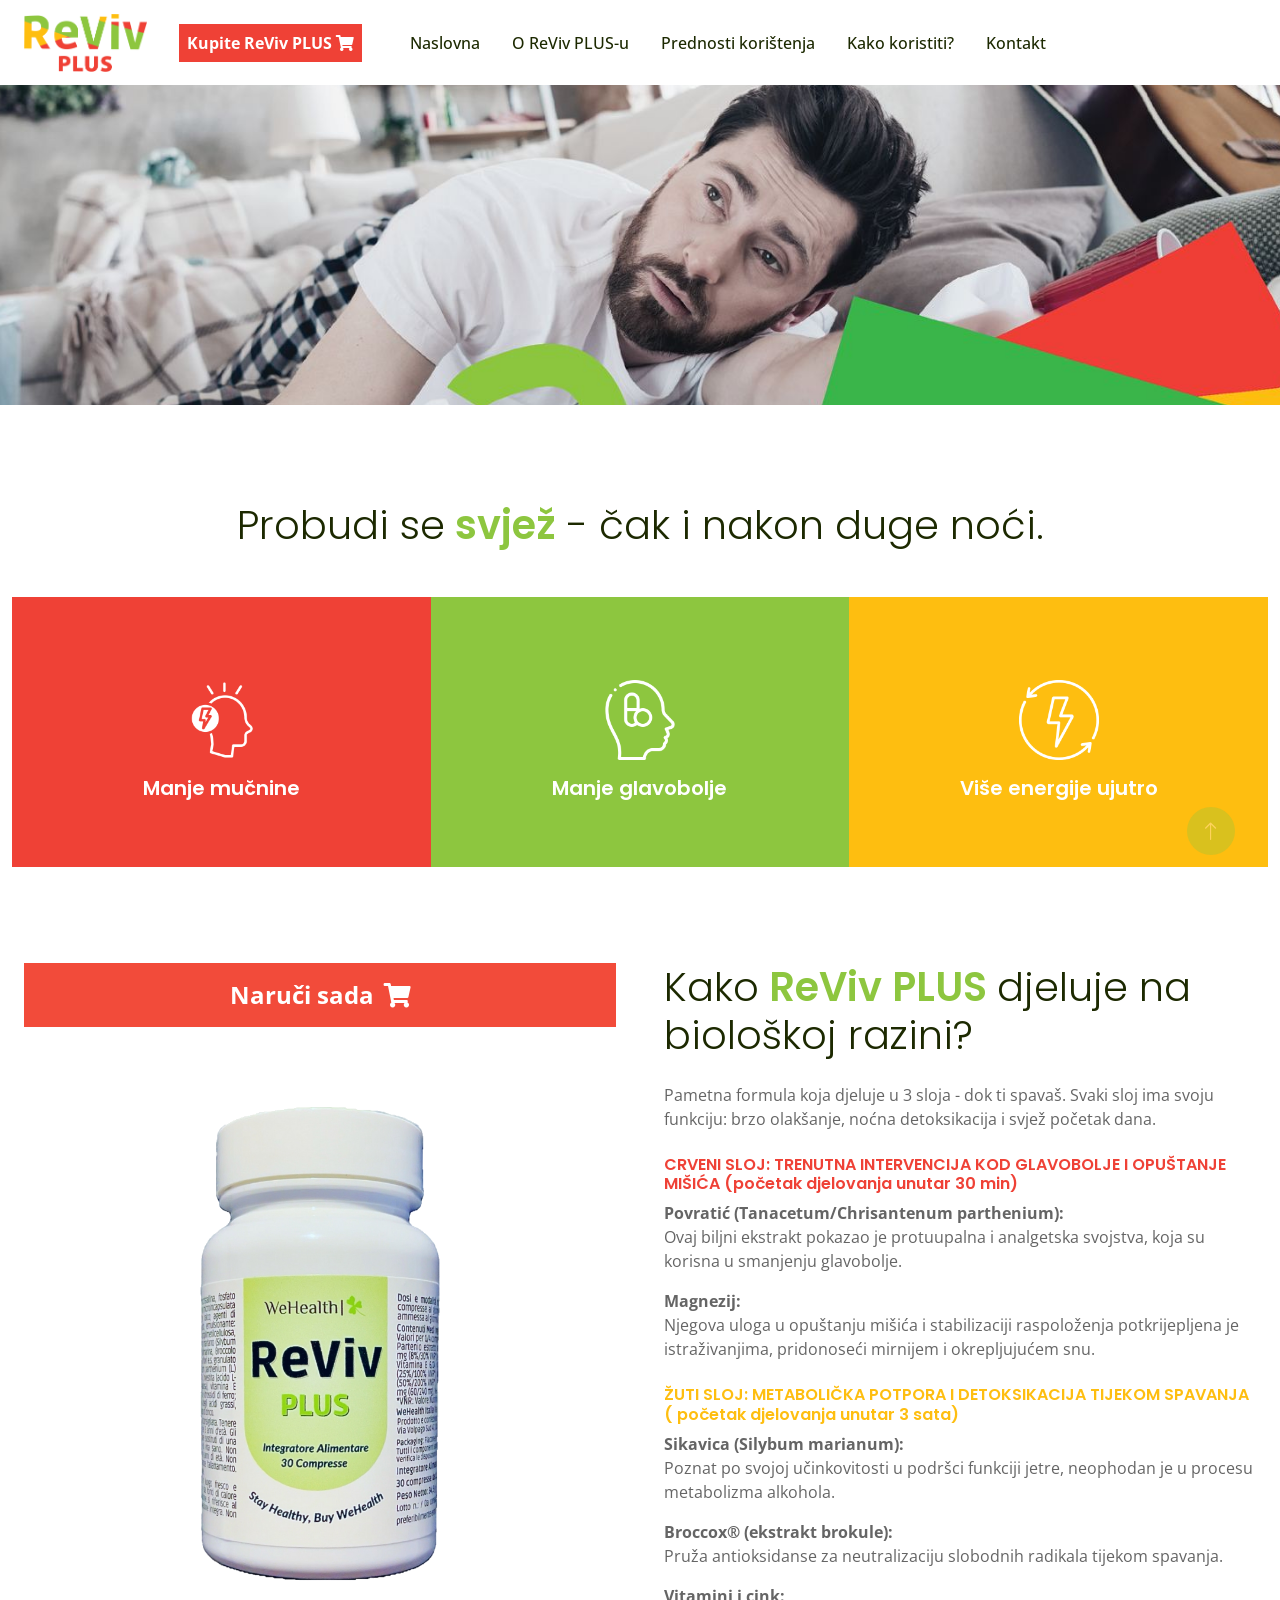
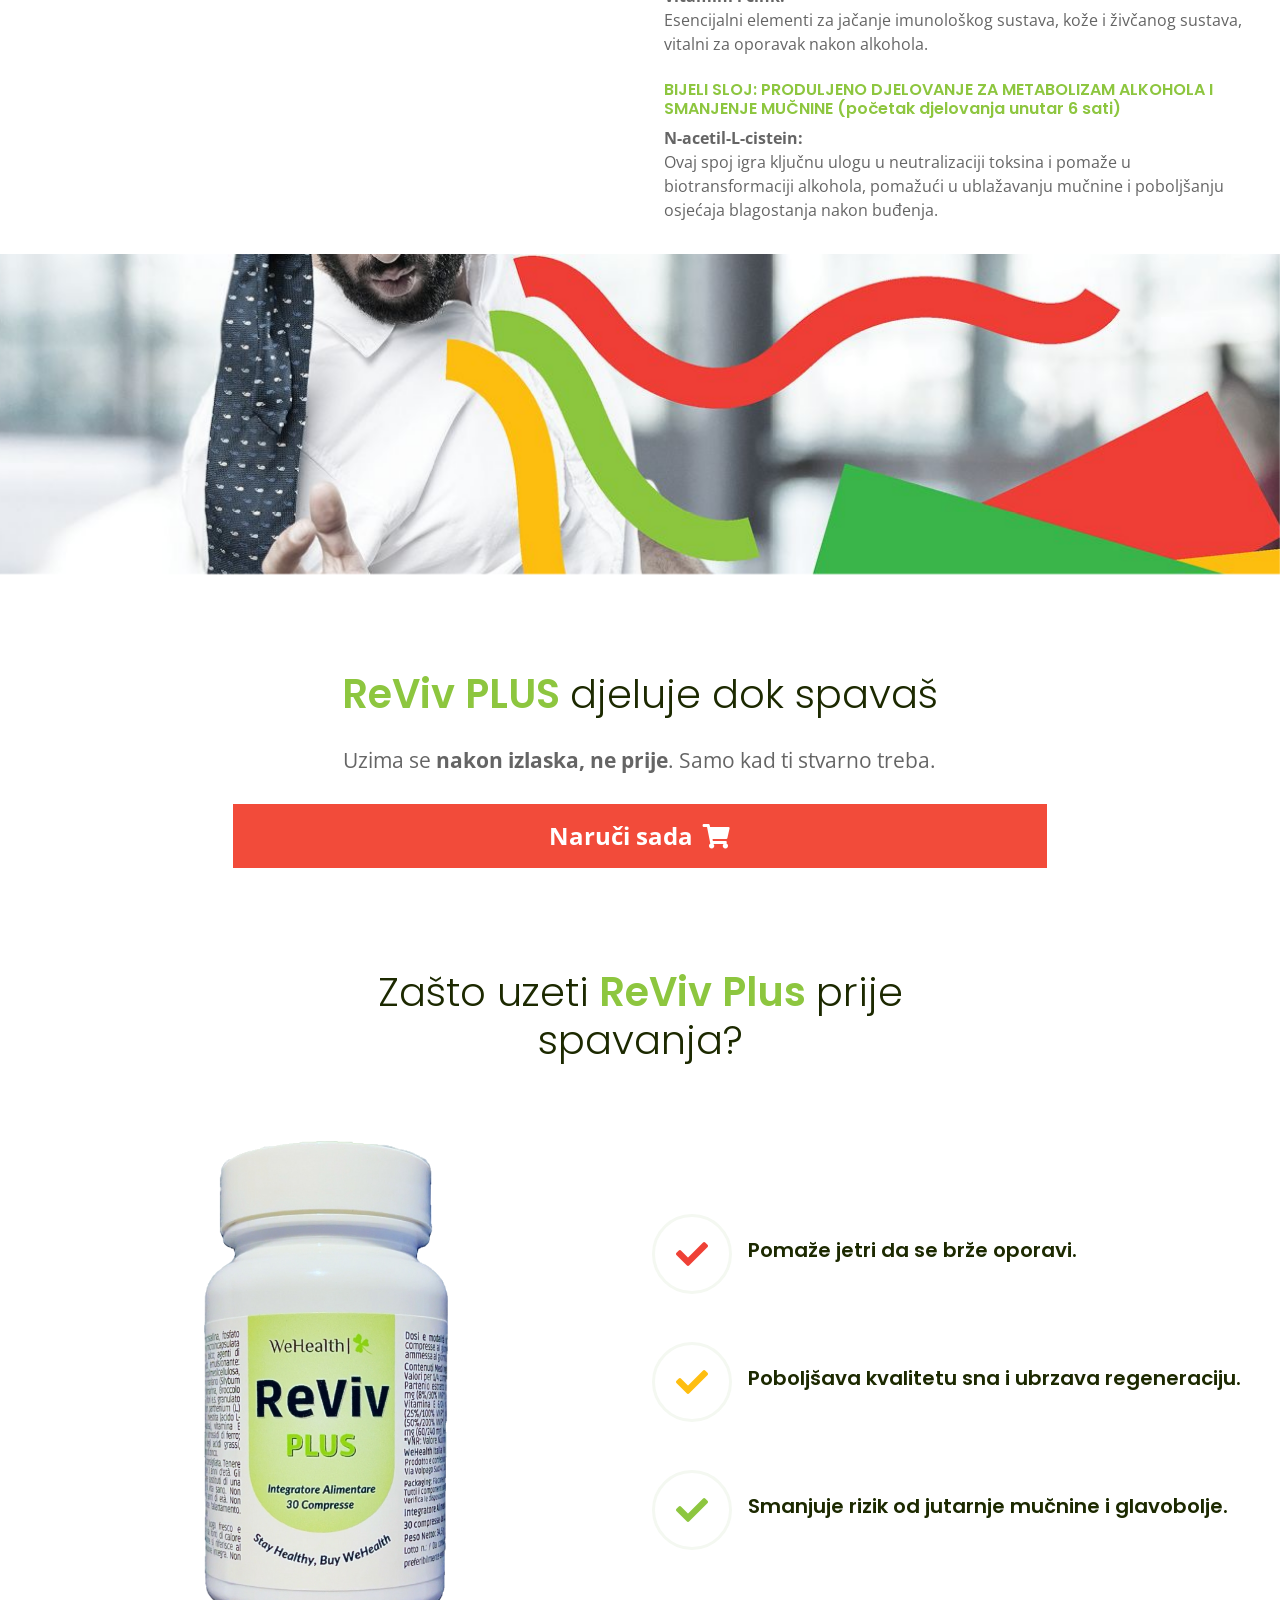
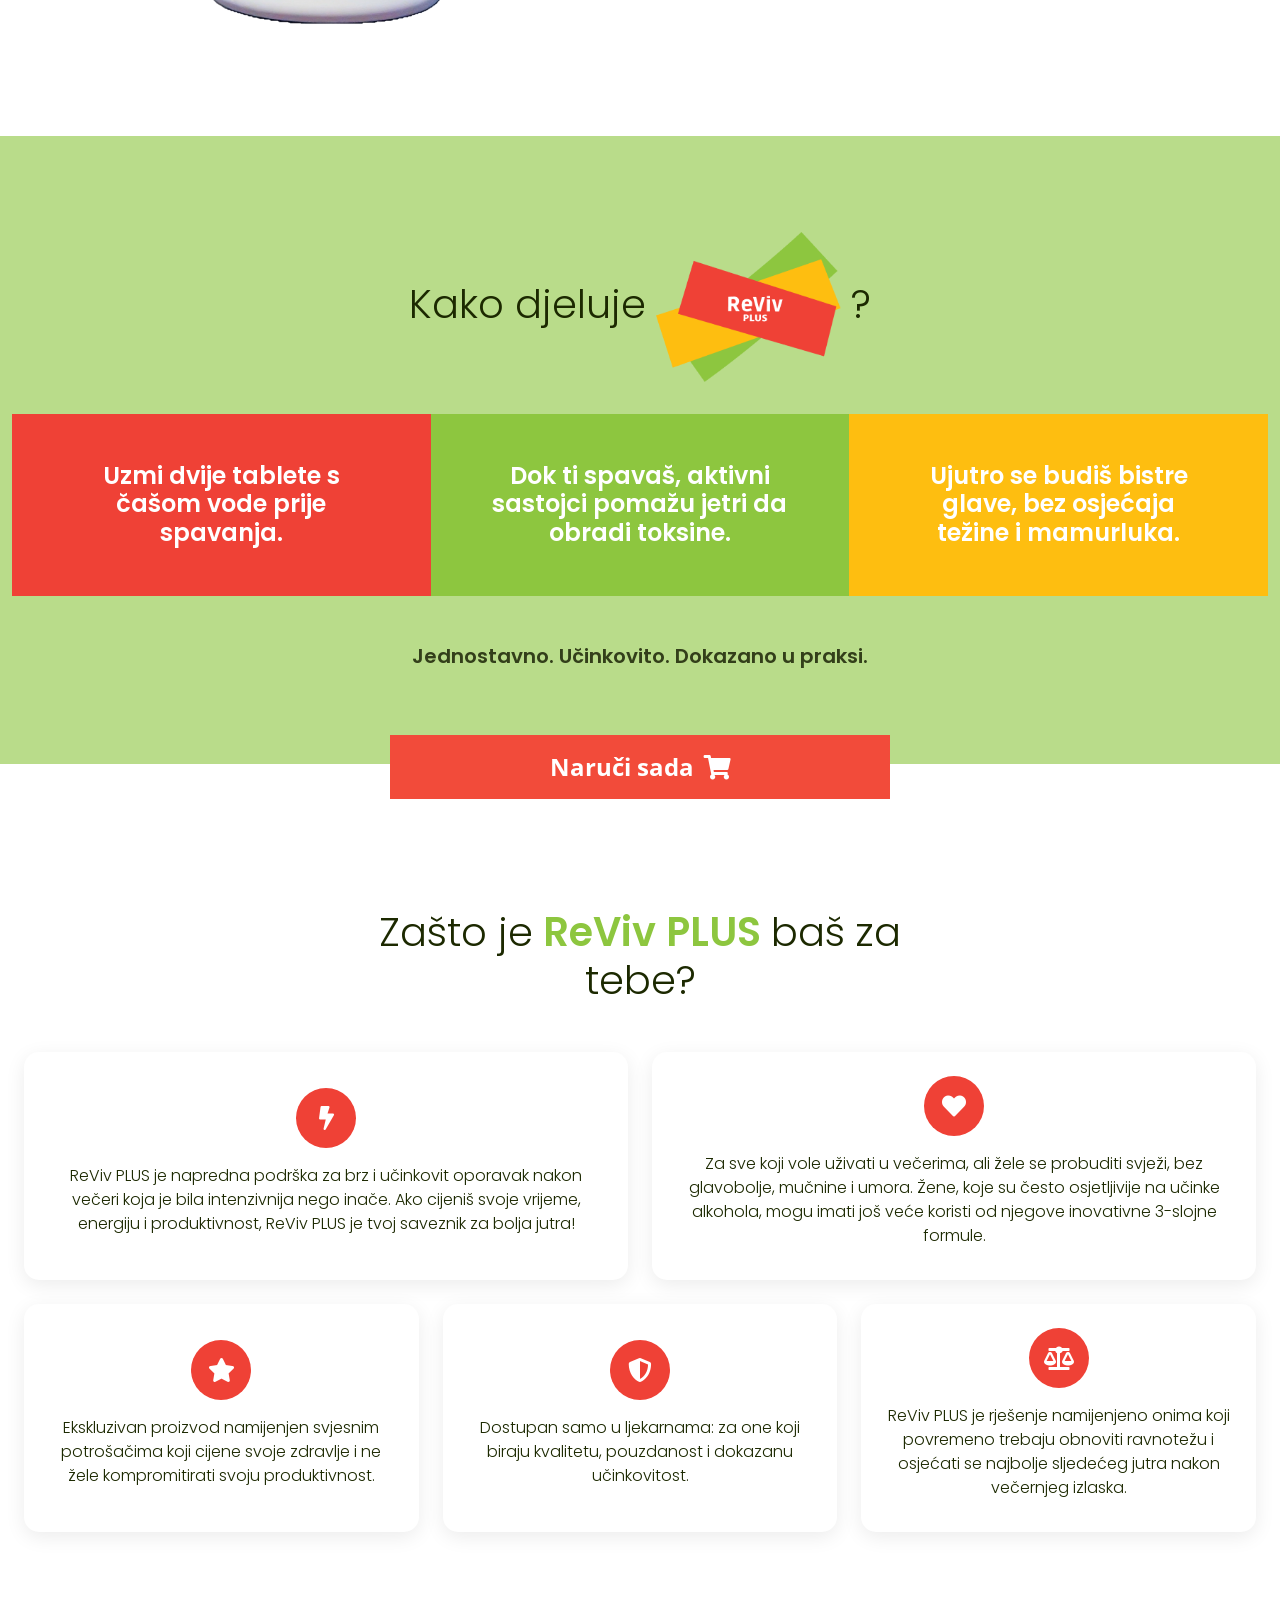
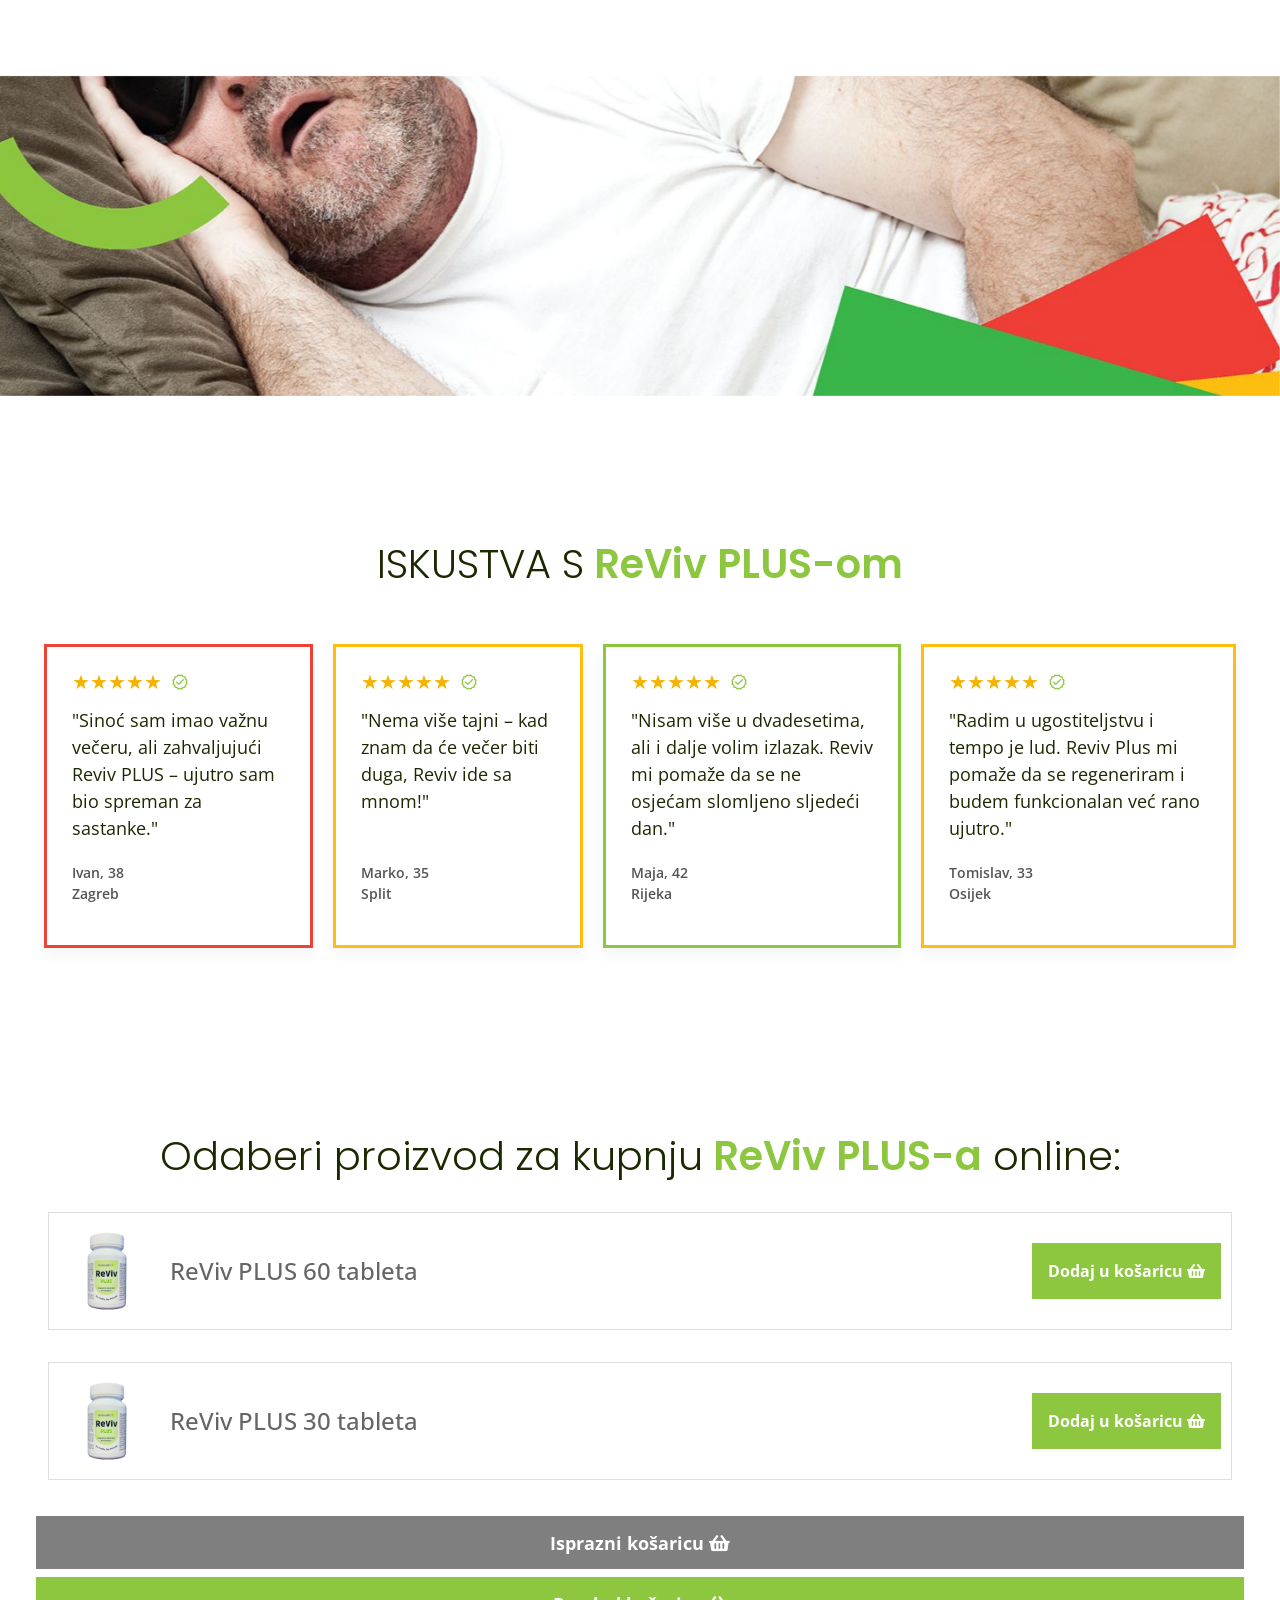
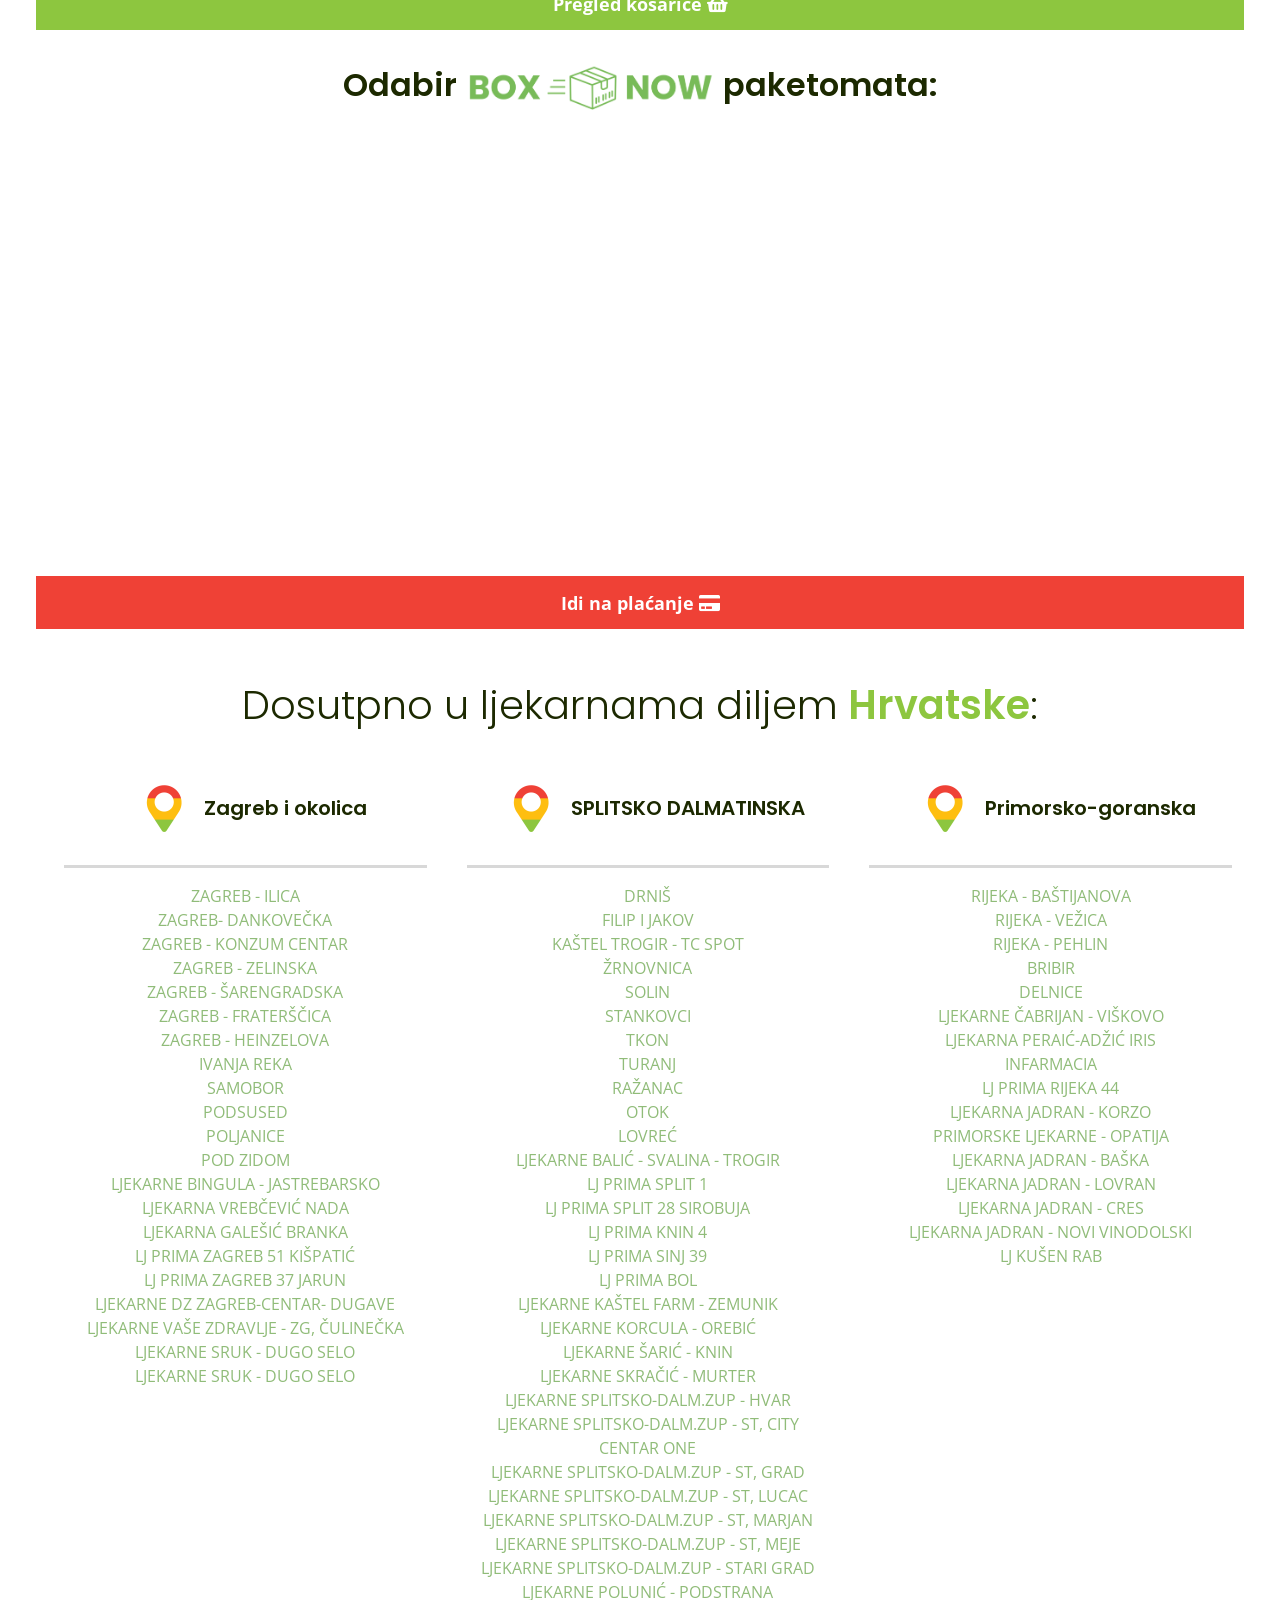
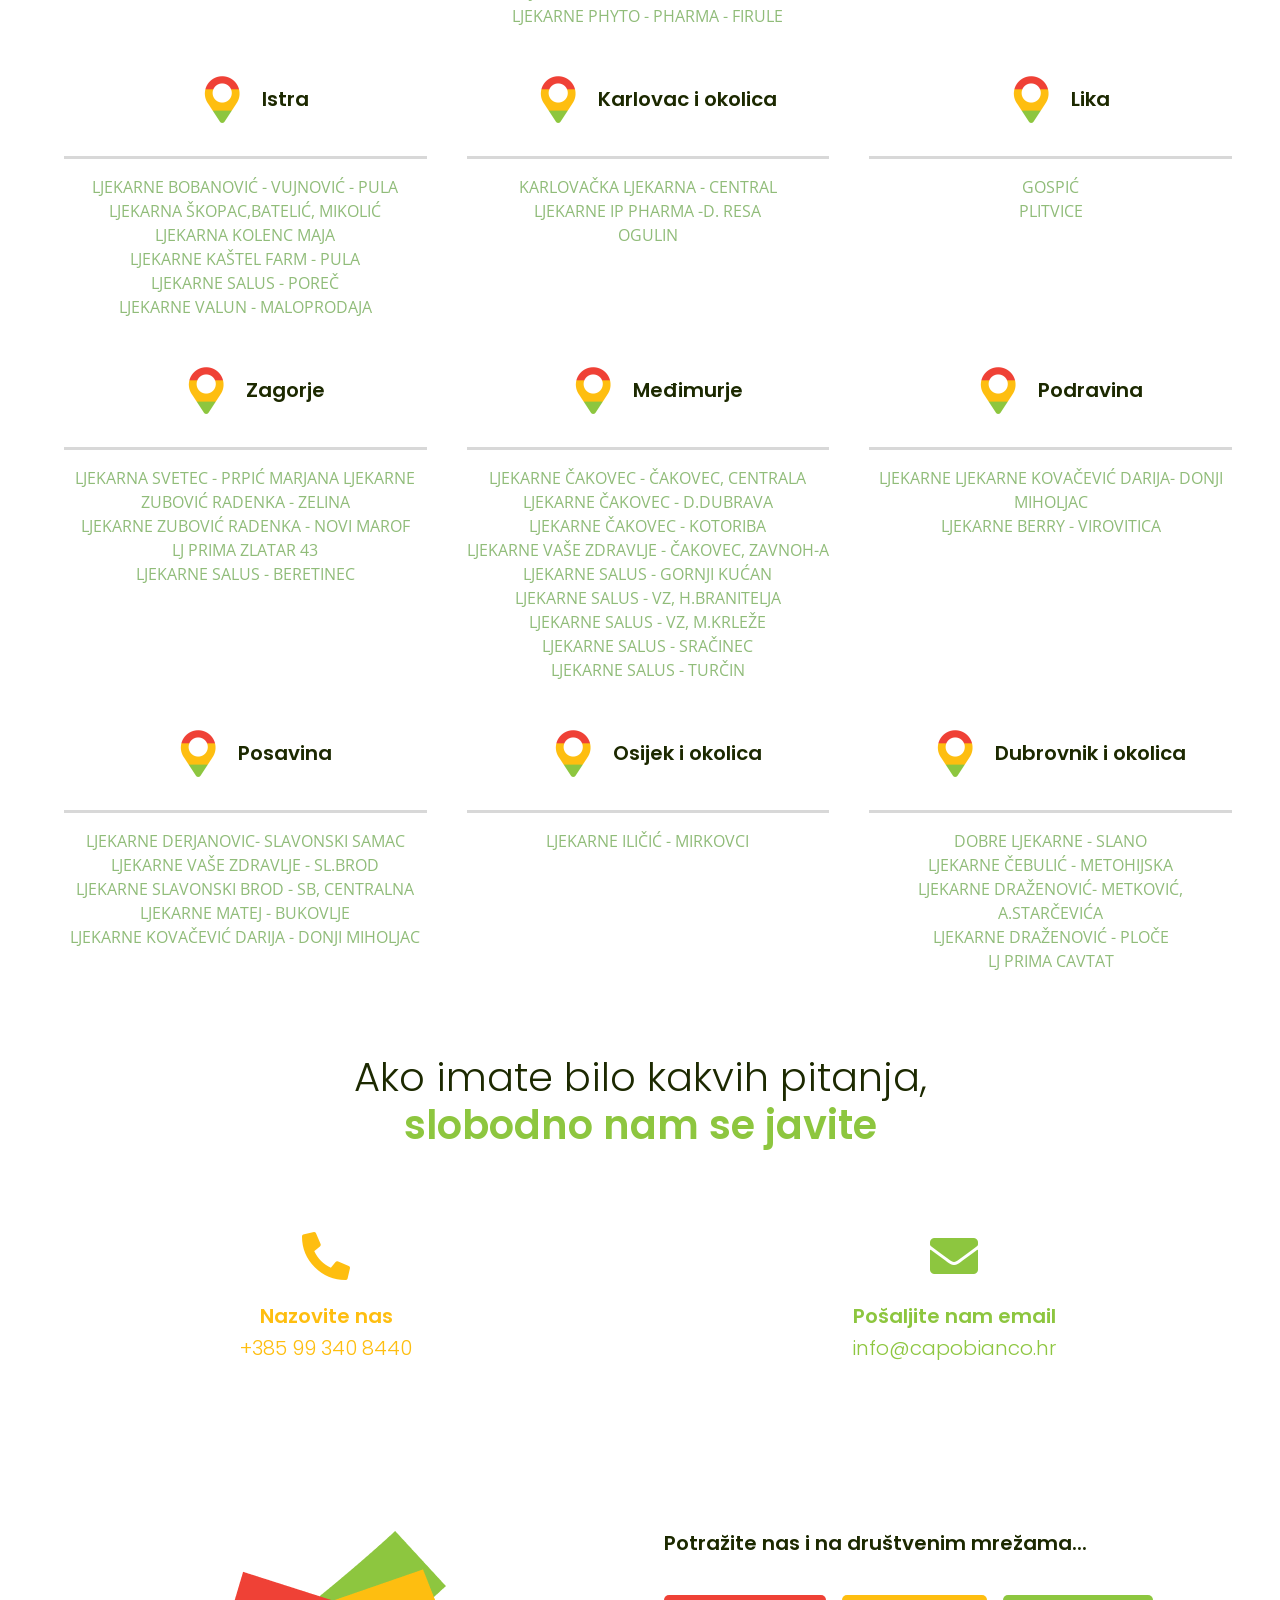
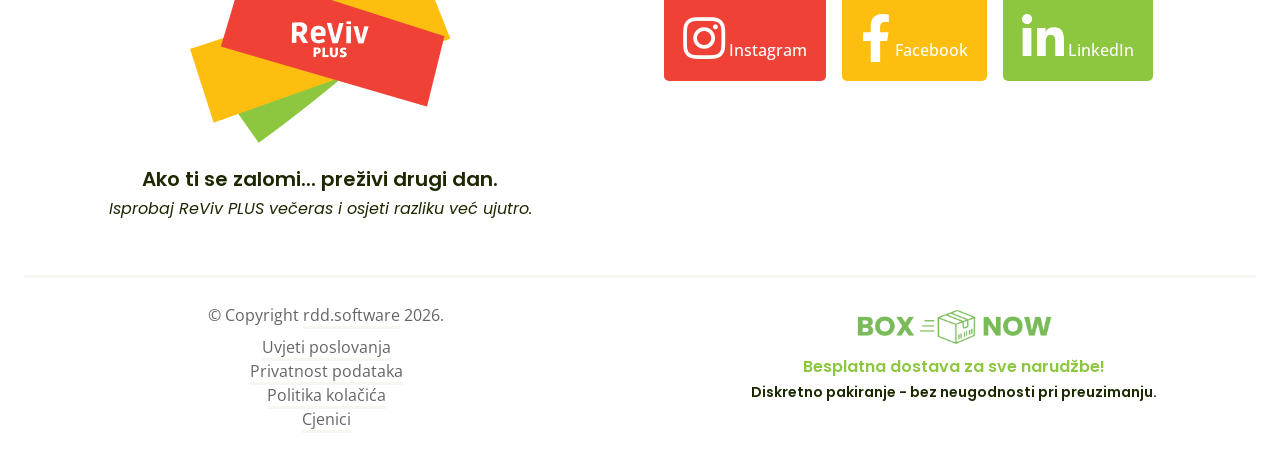
<file: index.html>
<!DOCTYPE html>
<html lang="en">

<head>
    <meta charset="utf-8">
    <title>ReViv PLUS</title>

    <!-- Stripe Main Library -->
    <script src="https://js.stripe.com/v3/"></script>

    <meta content="width=device-width, initial-scale=1.0" name="viewport">
    <meta content="" name="keywords">
    <meta content="" name="description">

    <!-- Favicon -->
    <link href="img/favicon.ico" rel="icon">
    <link rel="apple-touch-icon" sizes="180x180" href="img/apple-touch-icon.png">
    <link rel="icon" type="image/png" sizes="32x32" href="img/favicon-32x32.png">
    <link rel="icon" type="image/png" sizes="16x16" href="img/favicon-16x16.png">
    <link rel="manifest" href="img/site.webmanifest">

    <!-- Google Web Fonts -->
    <link rel="preconnect" href="https://fonts.googleapis.com">
    <link rel="preconnect" href="https://fonts.gstatic.com" crossorigin>
    <link
            href="https://fonts.googleapis.com/css2?family=Open+Sans:wght@400;500&family=Poppins:wght@200;600;700&display=swap"
            rel="stylesheet">

    <!-- Icon Font Stylesheet -->
    <link href="https://cdnjs.cloudflare.com/ajax/libs/font-awesome/5.10.0/css/all.min.css" rel="stylesheet">
    <link href="https://cdn.jsdelivr.net/npm/bootstrap-icons@1.4.1/font/bootstrap-icons.css" rel="stylesheet">

    <!-- Libraries Stylesheet -->
    <link href="lib/animate/animate.min.css" rel="stylesheet">
    <link href="lib/owlcarousel/assets/owl.carousel.min.css" rel="stylesheet">

    <!-- Customized Bootstrap Stylesheet -->
    <link href="css/bootstrap.min.css" rel="stylesheet">

    <!-- Template Stylesheet -->
    <link href="css/style.css?ver=215fdab8-831c-4c8c-97ac-63381cf6d769" rel="stylesheet">

    <!-- Google Tag Manager -->
    <script>(function (w, d, s, l, i) {
        w[l] = w[l] || [];
        w[l].push({
            'gtm.start':
                new Date().getTime(), event: 'gtm.js'
        });
        var f = d.getElementsByTagName(s)[0],
            j = d.createElement(s), dl = l != 'dataLayer' ? '&l=' + l : '';
        j.async = true;
        j.src =
            'https://www.googletagmanager.com/gtm.js?id=' + i + dl;
        f.parentNode.insertBefore(j, f);
    })(window, document, 'script', 'dataLayer', 'GTM-W8FXD79P');</script>
    <!-- End Google Tag Manager -->

    <!-- Meta Pixel Code -->
    <script>
        !function (f, b, e, v, n, t, s) {
            if (f.fbq) return;
            n = f.fbq = function () {
                n.callMethod ?
                    n.callMethod.apply(n, arguments) : n.queue.push(arguments)
            };
            if (!f._fbq) f._fbq = n;
            n.push = n;
            n.loaded = !0;
            n.version = '2.0';
            n.queue = [];
            t = b.createElement(e);
            t.async = !0;
            t.src = v;
            s = b.getElementsByTagName(e)[0];
            s.parentNode.insertBefore(t, s)
        }(window, document, 'script',
            'https://connect.facebook.net/en_US/fbevents.js');
        fbq('init', '1792141361356498');
        fbq('track', 'PageView');
    </script>
    <noscript><img height="1" width="1" style="display:none"
                   src="https://www.facebook.com/tr?id=1792141361356498&ev=PageView&noscript=1"
    /></noscript>
    <!-- End Meta Pixel Code -->
</head>

<!-- Google Tag Manager (noscript) -->
<noscript>
    <iframe src="https://www.googletagmanager.com/ns.html?id=GTM-W8FXD79P"
            height="0" width="0" style="display:none;visibility:hidden"></iframe>
</noscript>
<!-- End Google Tag Manager (noscript) -->

<body>
<!-- Spinner Start -->
<div id="spinner"
     class="show bg-white position-fixed translate-middle w-100 vh-100 top-50 start-50 d-flex align-items-center justify-content-center">
    <div class="spinner-grow text-green" style="width: 3rem; height: 3rem;" role="status">
        <span class="sr-only">Učitavanje...</span>
    </div>
</div>
<!-- Spinner End -->

<!-- Navbar Start -->
<div class="container-fluid sticky-top">
    <div class="container">
        <nav class="navbar navbar-expand-lg navbar-light p-0">
            <a href="index.html" class="navbar-brand">
                <img id="menu-logo" height="58" src="img/footer_logo.png" alt="">
            </a>
            <a id="call-to-action-button" href="#order" class="nav-item nav-link">
                <span class="call-to-action-btn">Kupite ReViv PLUS <i class="fa fa-shopping-cart"></i></span>
            </a>
            <button type="button" class="navbar-toggler me-0" data-bs-toggle="collapse"
                    data-bs-target="#navbarCollapse">
                <span class="navbar-toggler-icon"></span>
            </button>
            <div class="collapse navbar-collapse" id="navbarCollapse">
                <div class="navbar-nav">
                    <a href="index.html" class="nav-item nav-link">Naslovna</a>
                    <a href="#about" class="nav-item nav-link">O ReViv PLUS-u</a>
                    <a href="#benefits" class="nav-item nav-link">Prednosti korištenja</a>
                    <a href="#how-to-use" class="nav-item nav-link">Kako koristiti?</a>
                    <a href="#contact" class="nav-item nav-link">Kontakt</a>
                </div>
            </div>
        </nav>
    </div>
</div>
<!-- Navbar End -->


<!-- Hero Start -->
<div class="container-fluid hero-header mb-5">
    <div class="container">
        <div class="row g-5 align-items-center">
        </div>
    </div>
</div>
<!-- Hero End -->

<!-- Feature Start -->
<div id="about" class="container-fluid py-5">
    <div class="container">
        <h1 class="text-green mb-5" style="text-align: center;">
            <span class="fw-light text-dark"> Probudi se</span> svjež<span class="fw-light text-dark"> - čak i nakon duge noći.</span>
        </h1>
        <div class="row g-4">
            <div id="hangover" class="col-lg-4 wow fadeIn" data-wow-delay="0.1s">
                <div class="feature-item position-relative text-center p-3">
                    <div class="border py-5 px-3">
                        <img class="feature-icon" src="icons/hangover.png" alt="hangover-icon">
                        <h5 class="text-white mb-0">Manje mučnine</h5>
                    </div>
                </div>
            </div>
            <div id="headache" class="col-lg-4 wow fadeIn" data-wow-delay="0.3s">
                <div class="feature-item position-relative text-center p-3">
                    <div class="border py-5 px-3">
                        <img class="feature-icon" src="icons/headache.png" alt="headache-icon">
                        <h5 class="text-white mb-0">Manje glavobolje</h5>
                    </div>
                </div>
            </div>
            <div id="liver" class="col-lg-4 wow fadeIn" data-wow-delay="0.5s">
                <div class="feature-item position-relative text-center p-3">
                    <div class="border py-5 px-3">
                        <img class="feature-icon" src="icons/energy.png" alt="liver-icon">
                        <h5 class="text-white mb-0">Više energije ujutro</h5>
                    </div>
                </div>
            </div>
        </div>
    </div>
</div>
<!-- Feature End -->

<!-- About Start -->
<div class="container-fluid pt-5 pb-3">
    <div class="container">
        <div class="row g-5 align-items-start">
            <div class="col-lg-6 wow fadeIn about-cta-col" data-wow-delay="0.1s">

                <!-- BUTTON (TOP) -->
                <div class="about-cta-wrapper">
                    <a href="#order" class="about-cta-btn">
                        Naruči sada <i class="fa fa-shopping-cart"></i>
                    </a>
                </div>

                <!-- IMAGE (CENTERED) -->
                <div class="about-cta-image">
                    <img class="img-fluid animated pulse infinite"
                         src="img/pill-box.png"
                         alt="reviv-plus-img">
                </div>

            </div>


            <div class="col-lg-6 wow fadeIn" data-wow-delay="0.5s">

                <h1 class="text-green mb-4"><span class="fw-light text-dark">Kako</span> ReViv PLUS
                    <span class="fw-light text-dark">djeluje na biološkoj razini?</span></h1>

                <p class="mb-4">
                    Pametna formula koja djeluje u 3 sloja - dok ti spavaš.
                    Svaki sloj ima svoju funkciju: brzo olakšanje, noćna
                    detoksikacija i svjež početak dana.
                </p>
                <p class="mb-4">
                <h6 class="text-red">CRVENI SLOJ: TRENUTNA INTERVENCIJA KOD GLAVOBOLJE I OPUŠTANJE MIŠIĆA
                    (početak djelovanja unutar 30 min)</h6>
                <p>
                    <strong>Povratić (Tanacetum/Chrisantenum parthenium):</strong><br> Ovaj biljni ekstrakt pokazao je
                    protuupalna i
                    analgetska svojstva, koja su korisna u smanjenju glavobolje.
                </p>
                <p>
                    <strong>Magnezij:</strong><br> Njegova uloga u opuštanju mišića i stabilizaciji raspoloženja
                    potkrijepljena je
                    istraživanjima, pridonoseći mirnijem i okrepljujućem snu.
                </p>
                </p>
                <p class="mb-4">
                <h6 class="text-yellow">ŽUTI SLOJ: METABOLIČKA POTPORA I DETOKSIKACIJA TIJEKOM SPAVANJA
                    ( početak djelovanja unutar 3 sata)</h6>
                <p>
                    <strong>Sikavica (Silybum marianum):</strong><br> Poznat po svojoj učinkovitosti u podršci funkciji
                    jetre, neophodan je u procesu metabolizma alkohola.
                </p>
                <p>
                    <strong>Broccox® (ekstrakt brokule):</strong><br> Pruža antioksidanse za neutralizaciju slobodnih
                    radikala tijekom spavanja.
                </p>
                <p>
                    <strong>Vitamini i cink:</strong><br> Esencijalni elementi za jačanje imunološkog sustava, kože i
                    živčanog sustava, vitalni za oporavak nakon
                    alkohola.
                </p>
                </p>
                <p class="mb-4">
                <h6 class="text-green">BIJELI SLOJ: PRODULJENO DJELOVANJE ZA METABOLIZAM ALKOHOLA I SMANJENJE MUČNINE
                    (početak djelovanja
                    unutar 6 sati)</h6>
                <strong>N-acetil-L-cistein:</strong><br> Ovaj spoj igra ključnu ulogu u neutralizaciji
                toksina i pomaže u biotransformaciji alkohola, pomažući u ublažavanju mučnine i poboljšanju osjećaja
                blagostanja nakon buđenja.
                </p>

            </div>

        </div>
    </div>
</div>
<!-- About End -->

<!-- Hero About Start -->
<div class="container-fluid hero-header about-hero mb-5">
    <div class="container">
        <div class="row g-5 align-items-center">
        </div>
    </div>
</div>
<!-- Hero About End -->

<!-- Sleep Action Section Start -->
<div class="container-fluid py-5 mb-5">
    <div class="container">
        <div class="row justify-content-center">
            <div class="col-lg-8 text-center wow fadeIn" data-wow-delay="0.1s">
                <h1 class="text-green mb-4">
                    ReViv PLUS <span class="fw-light text-dark">djeluje dok spavaš</span>
                </h1>
                <p class="mb-4" style="font-size: 1.3rem; line-height: 1.8;">
                    Uzima se <strong>nakon izlaska, ne prije</strong>. Samo kad ti stvarno treba.
                </p>

                <!-- CTA BUTTON -->
                <div class="mt-4">
                    <a href="#order" class="about-cta-btn">
                        Naruči sada <i class="fa fa-shopping-cart"></i>
                    </a>
                </div>
            </div>
        </div>
    </div>
</div>
<!-- Sleep Action Section End -->

<!-- Feature Start -->
<div id="benefits" class="container-fluid py-1">
    <div class="container">
        <div class="mx-auto text-center wow fadeIn" data-wow-delay="0.1s" style="max-width: 600px;">
            <h1 class="text-green mb-3"><span class="fw-light text-dark">Zašto uzeti</span> ReViv
                Plus <span class="fw-light text-dark">prije spavanja?</span></h1>
        </div>
        <div class="row g-4 align-items-center">
            <div class="col-lg-6 wow fadeIn" data-wow-delay="0.1s">
                <img class="img-fluid animated pulse infinite" src="img/pill-box.png" alt="reviv-plus-pill-box">
            </div>
            <div class="col-lg-6 wow fadeIn" data-wow-delay="0.3s">
                <div class="row g-5">
                    <div class="col-12 d-flex">
                        <div class="btn-square rounded-circle border flex-shrink-0"
                             style="width: 80px; height: 80px;">
                            <i class="fa fa-check fa-2x text-red"></i>
                        </div>
                        <div class="ps-3 vertical_center">
                            <h5>Pomaže jetri da se brže oporavi.</h5>
                        </div>
                    </div>
                    <div class="col-12 d-flex">
                        <div class="btn-square rounded-circle border flex-shrink-0"
                             style="width: 80px; height: 80px;">
                            <i class="fa fa-check fa-2x text-yellow"></i>
                        </div>
                        <div class="ps-3 vertical_center">
                            <h5>Poboljšava kvalitetu sna i ubrzava regeneraciju.</h5>
                        </div>
                    </div>
                    <div class="col-12 d-flex">
                        <div class="btn-square rounded-circle border flex-shrink-0"
                             style="width: 80px; height: 80px;">
                            <i class="fa fa-check fa-2x text-green"></i>
                        </div>
                        <div class="ps-3 vertical_center">
                            <h5>Smanjuje rizik od jutarnje mučnine i glavobolje.</h5>
                        </div>
                    </div>
                </div>
            </div>
        </div>
    </div>
</div>
<!-- Feature End -->


<!-- How To Use Start -->
<div id="how-to-use" class="container-fluid how-to-use my-5 py-5 position-relative">
    <div class="container text-dark py-5">

        <!-- Section title -->
        <div class="mx-auto text-center wow fadeIn" data-wow-delay="0.1s" style="max-width: 600px;">
            <h1 class="text-white mb-3">
                <span class="fw-light text-dark">Kako djeluje</span>
                <a href="index.html" class="d-inline-block mb-3">
                    <img height="150" src="img/logo.png" alt="">
                </a>
                <span class="fw-light text-dark"> ?</span>
            </h1>
        </div>


        <!-- Three boxes -->
        <div class="row g-4">
            <div class="col-lg-4 wow fadeIn bg-red" data-wow-delay="0.1s">
                <div class="feature-item position-relative text-center">
                    <div class="m-5">
                        <h4 class="text-white">Uzmi dvije tablete s čašom vode prije spavanja.</h4>
                    </div>
                </div>
            </div>

            <div class="col-lg-4 wow fadeIn bg-green" data-wow-delay="0.3s">
                <div class="feature-item position-relative text-center">
                    <div class="m-5">
                        <h4 class="text-white">Dok ti spavaš, aktivni sastojci pomažu jetri da obradi toksine.</h4>
                    </div>
                </div>
            </div>

            <div class="col-lg-4 wow fadeIn bg-yellow" data-wow-delay="0.5s">
                <div class="feature-item position-relative text-center">
                    <div class="m-5">
                        <h4 class="text-white">Ujutro se budiš bistre glave, bez osjećaja težine i mamurluka.</h4>
                    </div>
                </div>
            </div>
        </div>

    </div>

    <div class="row g-4 text-center">
        <h5 class="mb-5 slogan-how-it-works">
            Jednostavno. Učinkovito. Dokazano u praksi.
        </h5>
    </div>

    <!-- CTA BUTTON OVERLAPPING BOTTOM EDGE -->
    <div class="how-to-use-cta">
        <a href="#order" class="about-cta-btn">
            Naruči sada <i class="fa fa-shopping-cart"></i>
        </a>
    </div>

</div>
<!-- How To Use End -->


<!-- Testimonial Start -->
<div class="container-fluid testimonial my-5 py-5">
    <div class="container text-dark py-5">
        <div class="mx-auto text-center wow fadeIn" data-wow-delay="0.1s" style="max-width: 600px;">
            <h1 class="text-green mb-5">
                <span class="fw-light text-dark">Zašto je</span> ReViv PLUS
                <span class="fw-light text-dark"> baš za tebe?</span>
            </h1>
        </div>

        <!-- Prvi red - 2 kartice -->
        <div class="row g-4 mb-4 justify-content-center">
            <div class="col-lg-6 col-md-6">
                <div class="testimonial-card p-4 h-100 wow fadeIn" data-wow-delay="0.1s">
                    <div class="icon-circle mb-3">
                        <i class="fas fa-bolt"></i>
                    </div>
                    <h5 class="fw-light lh-base text-dark">
                        ReViv PLUS je napredna podrška za brz i učinkovit
                        oporavak nakon večeri koja je bila intenzivnija nego inače. Ako cijeniš svoje vrijeme,
                        energiju i produktivnost, ReViv PLUS je tvoj saveznik za bolja jutra!
                    </h5>
                </div>
            </div>
            <div class="col-lg-6 col-md-6">
                <div class="testimonial-card p-4 h-100 wow fadeIn" data-wow-delay="0.2s">
                    <div class="icon-circle mb-3">
                        <i class="fas fa-heart"></i>
                    </div>
                    <h5 class="fw-light lh-base text-dark">
                        Za sve koji vole uživati u večerima, ali žele se
                        probuditi svježi, bez glavobolje, mučnine i umora. Žene, koje su često osjetljivije na
                        učinke alkohola, mogu imati još veće koristi od njegove inovativne 3-slojne formule.
                    </h5>
                </div>
            </div>
        </div>

        <!-- Drugi red - 3 kartice -->
        <div class="row g-4 justify-content-center">
            <div class="col-lg-4 col-md-6">
                <div class="testimonial-card p-4 h-100 wow fadeIn" data-wow-delay="0.3s">
                    <div class="icon-circle mb-3">
                        <i class="fas fa-star"></i>
                    </div>
                    <h5 class="fw-light lh-base text-dark">
                        Ekskluzivan proizvod namijenjen svjesnim potrošačima koji
                        cijene svoje zdravlje i ne žele kompromitirati svoju produktivnost.
                    </h5>
                </div>
            </div>
            <div class="col-lg-4 col-md-6">
                <div class="testimonial-card p-4 h-100 wow fadeIn" data-wow-delay="0.4s">
                    <div class="icon-circle mb-3">
                        <i class="fas fa-shield-alt"></i>
                    </div>
                    <h5 class="fw-light lh-base text-dark">
                        Dostupan samo u ljekarnama: za one koji biraju
                        kvalitetu, pouzdanost i dokazanu učinkovitost.
                    </h5>
                </div>
            </div>
            <div class="col-lg-4 col-md-6">
                <div class="testimonial-card p-4 h-100 wow fadeIn" data-wow-delay="0.5s">
                    <div class="icon-circle mb-3">
                        <i class="fas fa-balance-scale"></i>
                    </div>
                    <h5 class="fw-light lh-base text-dark">
                        ReViv PLUS je rješenje
                        namijenjeno onima koji povremeno trebaju obnoviti ravnotežu i osjećati se najbolje sljedećeg
                        jutra nakon večernjeg izlaska.
                    </h5>
                </div>
            </div>
        </div>
    </div>
</div>
<!-- Testimonial End -->

<!-- Hero Testimonial Start -->
<div class="container-fluid hero-header testimonials-hero mb-5">
    <div class="container">
        <div class="row g-5 align-items-center">
        </div>
    </div>
</div>
<!-- Hero Testimonial End -->

<!-- Testimonial Start -->
<div class="container-fluid testimonial my-5 py-5">
    <div class="container text-dark py-5">
        <div class="mx-auto text-center wow fadeIn" data-wow-delay="0.1s" style="max-width: 600px;">
            <h1 class="text-green mb-3"><span
                    class="fw-light text-dark">ISKUSTVA S</span> ReViv PLUS-om</h1>
        </div>
        <div class="reviews-container">
            <div class="review-card red">
                <div class="rating">
                    <span class="stars">★★★★★</span>
                    <img src="icons/verified.png" alt="Verified review" class="verified-icon">
                </div>
                <p class="review-text">
                    "Sinoć sam imao važnu večeru, ali zahvaljujući Reviv PLUS – ujutro sam bio spreman za sastanke."
                </p>
                <p class="review-author">
                    Ivan, 38<br>
                    Zagreb
                </p>
            </div>

            <div class="review-card yellow">
                <div class="rating">
                    <span class="stars">★★★★★</span>
                    <img src="icons/verified.png" alt="Verified review" class="verified-icon">
                </div>
                <p class="review-text">
                    "Nema više tajni – kad znam da će večer biti duga, Reviv ide sa mnom!"
                </p>
                <p class="review-author">
                    Marko, 35<br>
                    Split
                </p>
            </div>

            <div class="review-card green">
                <div class="rating">
                    <span class="stars">★★★★★</span>
                    <img src="icons/verified.png" alt="Verified review" class="verified-icon">
                </div>
                <p class="review-text">
                    "Nisam više u dvadesetima, ali i dalje volim izlazak. Reviv mi pomaže da se ne osjećam slomljeno sljedeći dan."
                </p>
                <p class="review-author">
                    Maja, 42<br>
                    Rijeka
                </p>
            </div>

            <div class="review-card yellow">
                <div class="rating">
                    <span class="stars">★★★★★</span>
                    <img src="icons/verified.png" alt="Verified review" class="verified-icon">
                </div>
                <p class="review-text">
                    "Radim u ugostiteljstvu i tempo je lud. Reviv Plus mi pomaže da se regeneriram i budem funkcionalan već rano ujutro."
                </p>
                <p class="review-author">
                    Tomislav, 33<br>
                    Osijek
                </p>
            </div>
        </div>
    </div>
</div>
<!-- Testimonial End -->

<!-- Order Info Start -->
<div class="container-fluid mb-5">
    <div class="container">
        <div id="order" class="container-fluid">
            <div class="container">
                <div class="mx-auto text-center wow fadeIn" data-wow-delay="0.1s" style="margin-bottom: 5rem">

                    <h1 class="text-green"><span
                            class="fw-light text-dark">Odaberi proizvod za kupnju</span> ReViv PLUS-a<span
                            class="fw-light text-dark"><span
                            class="fw-light text-dark"> online:</span></span><br>
                    </h1>

                    <div class="product-row">
                        <img src="img/pill-box.png" alt="ReViv PLUS 60 tableta">
                        <div class="product-info">
                            <div class="product-text">
                                <div class="product-description">ReViv PLUS 60 tableta</div>
                                <div class="product-price" aria-live="polite"></div>
                                <div class="product-anchor-price" hidden></div>
                                <div class="product-lowest-price" hidden></div>
                            </div>
                            <span data-product-id="prod_TJtDu45campD2B" id="btn-product-60"
                                  class="add-to-cart-btn">Dodaj u košaricu <i
                                    class="fa fa-shopping-basket"></i></span>
                        </div>
                    </div>

                    <div class="product-row">
                        <img src="img/pill-box.png" alt="ReViv PLUS 30 tableta">
                        <div class="product-info">
                            <div class="product-text">
                                <div class="product-description">ReViv PLUS 30 tableta</div>
                                <div class="product-price" aria-live="polite"></div>
                                <div class="product-anchor-price" hidden></div>
                                <div class="product-lowest-price" hidden></div>
                            </div>
                            <span data-product-id="prod_TJtERAoefR0NUO" id="btn-product-30"
                                  class="add-to-cart-btn">Dodaj u košaricu <i
                                    class="fa fa-shopping-basket"></i></span>
                        </div>
                    </div>

                    <div class="row justify-content-center">
                        <span id="clearShoppingCartBtn"
                              class="clear-shopping-cart-btn my-1">Isprazni košaricu  <i
                                class="fa fa-shopping-basket"></i></span>
                        <span id="showShoppingCartBtn"
                              class="go-to-shopping-cart-btn my-1">Pregled košarice  <i
                                class="fa fa-shopping-basket"></i></span>

                        <div class="row my-3" id="shopping-cart" hidden></div>

                        <h2 class="mt-4">Odabir <img width="250" src="img/box-now-logo.png"> paketomata:</h2>

                        <div class="mb-5" style="min-height: 400px;" id="boxnowmap"></div>

                        <span id="buy"
                              class="go-to-payment-btn my-1">Idi na plaćanje  <i
                                class="fa fa-credit-card"></i></span>
                    </div>

                    <h1 class="text-green mb-3 mt-5"><span
                            class="fw-light text-dark">Dosutpno u ljekarnama diljem</span> Hrvatske<span
                            class="fw-light text-dark"><span
                            class="fw-light text-dark">:</span></span></h1>

                    <div class="row g-4 mt-2">
                        <div class="col-lg-4">
                            <div class="ps-3">
                                <h5><img width="64" class="img-fluid m-2" src="img/map_pin.png" alt="pablo-pin">Zagreb i
                                    okolica</h5>
                                <hr class="w-100">
                                <a href="https://www.google.com/maps?q=45.8122995,15.9452469" target="_blank">ZAGREB -
                                    ILICA</a><br>

                                <a href="https://www.google.com/maps?q=45.83073050836916, 16.055648398264836"
                                   target=“_blank”>ZAGREB- DANKOVEČKA</a><br>

                                <a href="https://www.google.com/maps?q=45.79643804973295, 15.909725054686827"
                                   target=“_blank">ZAGREB
                                    - KONZUM CENTAR</a><br>

                                <a href="https://www.google.com/maps?q=45.8024681,15.972729751305879" target=“_blank">ZAGREB
                                    - ZELINSKA</a><br>

                                <a href="https://www.google.com/maps?q=45.80016637223525, 15.960426155936178"
                                   target=“_blank">ZAGREB - ŠARENGRADSKA</a><br>

                                <a href="https://www.google.com/maps?q=45.82728385,15.931026617618807" target="_blank">ZAGREB
                                    - FRATERŠČICA</a><br>

                                <a href="https://www.google.com/maps?q=45.811461449999996,16.00029970552358"
                                   target="_blank">ZAGREB
                                    - HEINZELOVA</a><br>

                                <a href="https://www.google.com/maps?q=45.7996888,16.1200643" target="_blank">IVANJA
                                    REKA</a><br>

                                <a href="https://www.google.com/maps?q=45.8029664,15.710264" target="_blank">SAMOBOR</a><br>

                                <a href="https://www.google.com/maps?q=45.8166591,15.835657471968325"
                                   target="_blank">PODSUSED</a><br>

                                <a href="https://www.google.com/maps?q=45.8281562,16.0728709"
                                   target="_blank">POLJANICE</a><br>

                                <a href="https://www.google.com/maps?q=45.8136152,15.9778486" target=“_blank">POD
                                    ZIDOM</a><br>

                                <a href="https://www.google.com/maps?q=45.67175398612897,15.656427549677408"
                                   target="_blank">LJEKARNE
                                    BINGULA - JASTREBARSKO</a><br>

                                <a href="https://www.google.com/maps?q=45.8025805,15.9298018" target="_blank">LJEKARNA
                                    VREBČEVIĆ NADA </a><br>

                                <a href="https://www.google.com/maps?q=45.8805861,16.3979574" target="_blank">LJEKARNA
                                    GALEŠIĆ BRANKA </a><br>

                                <a href="https://www.google.com/maps?q=45.82455335,16.006115738597643" target="_blank">LJ
                                    PRIMA ZAGREB 51 KIŠPATIĆ</a><br>
                                <a href="https://www.google.com/maps?q=45.7897564,15.928878505532786" target="_blank">LJ
                                    PRIMA ZAGREB 37 JARUN</a><br>

                                <a href="https://www.google.com/maps?q=45.7651867,16.003091103343067" target="_blank">LJEKARNE
                                    DZ
                                    ZAGREB-CENTAR- DUGAVE</a><br>

                                <a href="https://www.google.com/maps?q=45.8251039,16.0640051" target="_blank">LJEKARNE
                                    VAŠE
                                    ZDRAVLJE - ZG, ČULINEČKA</a><br>

                                <a href="https://www.google.com/maps?q=45.80674905,16.24044587430003" target="_blank">LJEKARNE
                                    SRUK - DUGO SELO</a><br>
                                <a href="https://www.google.com/maps?q=44.04917766285193, 15.312014384704984"
                                   target="_blank">LJEKARNE
                                    SRUK - DUGO SELO</a><br>
                            </div>
                        </div>
                        <div class="col-lg-4">
                            <div class="ps-3">
                                <h5><img width="64" class="img-fluid m-2" src="img/map_pin.png" alt="pablo-pin">SPLITSKO
                                    DALMATINSKA
                                </h5>
                                <hr class="w-100">
                                <a href="https://www.google.com/maps?q=43.86073185811094, 16.155981741726322"
                                   target="_blank">DRNIŠ</a><br>

                                <a href="https://www.google.com/maps?q=43.9615431,15.426351" target="_blank">FILIP I
                                    JAKOV</a><br>

                                <a href="https://www.google.com/maps?q=43.5513462,16.3596296" target="_blank">KAŠTEL</a>

                                <a href="https://www.google.com/maps?q=43.542767717033094, 16.28916445586628"
                                   target=“_blank">TROGIR - TC SPOT</a><br>

                                <a href="https://www.google.com/maps?q=43.51773555621453, 16.557208346750375"
                                   target=“_blank">ŽRNOVNICA</a><br>

                                <a href="https://www.google.com/maps?q=43.529845,16.4924309"
                                   target="_blank">SOLIN</a><br>

                                <a href="https://www.google.com/maps?q=43.90187,15.7022843"
                                   target="_blank">STANKOVCI</a><br>

                                <a href="https://www.google.com/maps?q=43.9220658,15.4180882"
                                   target="_blank">TKON</a><br>

                                <a href="https://www.google.com/maps?q=45.4612412,15.5695859" target="_blank">TURANJ</a><br>

                                <a href="https://www.google.com/maps?q=44.2845734,15.33976535"
                                   target="_blank">RAŽANAC</a><br>

                                <a href="https://www.google.com/maps?q=43.68779930184617, 16.73328116076346"
                                   target="_blank">OTOK</a><br>

                                <a href="https://www.google.com/maps?q=43.49177830185894, 16.980474826006414"
                                   target="_blank">LOVREĆ</a><br>

                                <a href="https://www.google.com/maps?q=43.51846367959679,16.244093246407587"
                                   target="_blank">LJEKARNE
                                    BALIĆ - SVALINA - TROGIR</a><br>

                                <a href="https://www.google.com/maps?q=43.520113353107554, 16.447085416218513"
                                   target="_blank">LJ PRIMA SPLIT 1</a><br>
                                <a href="https://www.google.com/maps?q=43.509197277306754, 16.495718953832267"
                                   target="_blank">LJ PRIMA SPLIT 28 SIROBUJA</a><br>
                                <a href="https://www.google.com/maps?q=44.04324578948142, 16.198197387490257"
                                   target="_blank">LJ PRIMA KNIN 4</a><br>
                                <a href="https://www.google.com/maps?q=43.7002342,16.6442291" target="_blank">LJ PRIMA
                                    SINJ
                                    39</a><br>
                                <a href="https://www.google.com/maps?q=43.26198738958031,16.657731097720937"
                                   target="_blank">LJ PRIMA BOL</a><br>

                                <a href="https://www.google.com/maps?q=44.1050024,15.3794791" target="_blank">LJEKARNE
                                    KAŠTEL FARM -
                                    ZEMUNIK</a><br>
                                <a href="https://www.google.com/maps?q=42.9757659,17.1824199" target="_blank">LJEKARNE
                                    KORCULA - OREBIĆ</a><br>

                                <a href="https://www.google.com/maps?q=44.03545685143003,16.196476888744783"
                                   target="_blank">LJEKARNE
                                    ŠARIĆ - KNIN</a><br>
                                <a href="https://www.google.com/maps?q=43.82024554874948,15.592769301763436"
                                   target="_blank">LJEKARNE
                                    SKRAČIĆ - MURTER</a><br>

                                <a href="https://www.google.com/maps?q=43.172415099999995,16.441861227281052"
                                   target="_blank">LJEKARNE
                                    SPLITSKO-DALM.ZUP - HVAR</a><br>
                                <a href="https://www.google.com/maps?q=43.5134862,16.502568279272953" target="_blank">LJEKARNE
                                    SPLITSKO-DALM.ZUP - ST, CITY CENTAR ONE</a><br>
                                <a href="https://www.google.com/maps?q=43.5089145,16.438765853813557" target="_blank">LJEKARNE
                                    SPLITSKO-DALM.ZUP - ST, GRAD</a><br>
                                <a href="https://www.google.com/maps?q=43.5057348,16.4516934" target="_blank">LJEKARNE
                                    SPLITSKO-DALM.ZUP - ST, LUCAC</a><br>
                                <a href="https://www.google.com/maps?q=43.5100917,16.43803" target="_blank">LJEKARNE
                                    SPLITSKO-DALM.ZUP - ST, MARJAN</a><br>

                                <a href="https://www.google.com/maps?q=43.503573482508514, 16.426894755852224"
                                   target="_blank">LJEKARNE
                                    SPLITSKO-DALM.ZUP - ST, MEJE</a><br>
                                <a href="https://www.google.com/maps?q=43.185779566953606, 16.59746293180044"
                                   target="_blank">LJEKARNE
                                    SPLITSKO-DALM.ZUP - STARI GRAD</a><br>

                                <a href="https://www.google.com/maps?q=43.503708443608296, 16.533763317329715"
                                   target="_blank">LJEKARNE
                                    POLUNIĆ - PODSTRANA</a><br>

                                <a href="https://www.google.com/maps?q=43.5060855,16.4555983" target="_blank">LJEKARNE
                                    PHYTO - PHARMA - FIRULE</a><br>
                            </div>
                        </div>
                        <div class="col-lg-4">
                            <div class="ps-3">
                                <h5><img width="64" class="img-fluid m-2" src="img/map_pin.png" alt="pablo-pin">Primorsko-goranska
                                </h5>
                                <hr class="w-100">
                                <a href="https://www.google.com/maps?q=45.332831338460124, 14.442063975492728"
                                   target=“_blank”>RIJEKA - BAŠTIJANOVA</a><br>
                                <a href="https://www.google.com/maps?q=45.32324595330746,14.480209720848846"
                                   target=“_blank">RIJEKA
                                    - VEŽICA</a><br>

                                <a href="https://www.google.com/maps?q=45.3598886688335, 14.39653773553966"
                                   target=“_blank">RIJEKA
                                    - PEHLIN</a><br>
                                <a href="https://www.google.com/maps?q=45.1626127090113, 14.75886668289936"
                                   target="_blank">BRIBIR</a><br>
                                <a href="https://www.google.com/maps?q=45.4056978048754, 14.808210561733436"
                                   target="_blank">DELNICE</a><br>

                                <a href="https://www.google.com/maps?q=45.36385518590098, 14.392012231365023"
                                   target="_blank">LJEKARNE
                                    ČABRIJAN - VIŠKOVO</a><br>

                                <a href="https://www.google.com/maps?q=45.3780491,14.3858441" target="_blank">LJEKARNA
                                    PERAIĆ-ADŽIĆ IRIS </a><br>

                                <a href="https://www.google.com/maps?q=45.32674409584478,14.442306477304122"
                                   target="_blank">INFARMACIA</a><br>

                                <a href="https://www.google.com/maps?q=45.3254816,14.4423341" target="_blank">LJ PRIMA
                                    RIJEKA 44</a><br>

                                <a href="https://maps.app.goo.gl/Ea5asyqmwjoKsupW8" target="_blank">LJEKARNA JADRAN -
                                    KORZO</a><br>

                                <a href="https://www.google.com/maps?q=45.33631935,14.307919099999998" target="_blank">PRIMORSKE
                                    LJEKARNE - OPATIJA</a><br>

                                <a href="https://maps.app.goo.gl/WZ2c3Hak7mg3tgxs5" target="_blank">LJEKARNA JADRAN -
                                    BAŠKA</a><br>

                                <a href="https://maps.app.goo.gl/K4gjpZ1nLXvR6xvBA" target="_blank">LJEKARNA JADRAN -
                                    LOVRAN</a><br>

                                <a href="https://maps.app.goo.gl/LTG23Gp57rJNugpw6" target="_blank">LJEKARNA JADRAN -
                                    CRES</a><br>

                                <a href="https://maps.app.goo.gl/9RHnpbSxdKaTYcAQA" target="_blank">LJEKARNA JADRAN -
                                    NOVI VINODOLSKI</a><br>

                                <a href="https://www.google.com/maps?q=44.7630653,14.757913258269197" target="_blank">LJ
                                    KUŠEN RAB</a><br>
                            </div>
                        </div>
                    </div>
                    <div class="row g-4 mt-2">
                        <div class="col-lg-4">
                            <div class="ps-3">
                                <h5><img width="64" class="img-fluid m-2" src="img/map_pin.png" alt="pablo-pin">Istra
                                </h5>
                                <hr class="w-100">
                                <a href="https://www.google.com/maps?q=44.8514909,13.844462957419982" target="_blank">LJEKARNE
                                    BOBANOVIĆ - VUJNOVIĆ - PULA</a><br>

                                <a href="https://www.google.com/maps?q=45.1033488,14.1145117" target="_blank">LJEKARNA
                                    ŠKOPAC,BATELIĆ, MIKOLIĆ</a><br>

                                <a href="https://www.google.com/maps?q=45.14591822047578, 13.605624621002685"
                                   target="_blank">LJEKARNA
                                    KOLENC MAJA </a><br>

                                <a href="https://www.google.com/maps?q=44.877281350000004,13.864175444038494"
                                   target="_blank">LJEKARNE
                                    KAŠTEL FARM - PULA</a><br>

                                <a href="https://www.google.com/maps?q=45.23066660797838,13.606826290962811"
                                   target="_blank">LJEKARNE
                                    SALUS - POREČ</a><br>

                                <a href="https://www.google.com/maps?q=44.85982615,13.83875709347923" target="_blank">LJEKARNE
                                    VALUN - MALOPRODAJA</a><br>
                            </div>
                        </div>
                        <div class="col-lg-4">
                            <div class="ps-3">
                                <h5><img width="64" class="img-fluid m-2" src="img/map_pin.png" alt="pablo-pin">Karlovac
                                    i
                                    okolica
                                </h5>
                                <hr class="w-100">
                                <a href="https://www.google.com/maps?q=45.48952884574155,15.549196086157894"
                                   target="_blank">KARLOVAČKA
                                    LJEKARNA - CENTRAL</a><br>
                                <a href="https://www.google.com/maps?q=45.44562492462913, 15.499255369403814"
                                   target="_blank">LJEKARNE
                                    IP PHARMA -D. RESA </a><br>
                                <a href="https://www.google.com/maps?q=45.2671272,15.2249385" target="_blank">OGULIN</a><br>
                            </div>

                        </div>
                        <div class="col-lg-4">
                            <div class="ps-3">
                                <h5><img width="64" class="img-fluid m-2" src="img/map_pin.png" alt="pablo-pin">Lika
                                </h5>
                                <hr class="w-100">
                                <a href="https://www.google.com/maps?q=44.5451308,15.3772113" target="_blank">GOSPIĆ</a><br>

                                <a href="https://www.google.com/maps?q=44.9573382,15.6402159"
                                   target="_blank">PLITVICE</a><br>

                            </div>
                        </div>
                    </div>
                    <div class="row g-4 mt-2">
                        <div class="col-lg-4">
                            <div class="ps-3">
                                <h5><img width="64" class="img-fluid m-2" src="img/map_pin.png" alt="pablo-pin">Zagorje
                                </h5>
                                <hr class="w-100">
                                <a href="https://www.google.com/maps?q=46.0423278,15.9977299" target="_blank">LJEKARNA
                                    SVETEC - PRPIĆ MARJANA </a>

                                <a href="https://www.google.com/maps?q=45.9616718411311, 16.24253707285433"
                                   target="_blank">LJEKARNE
                                    ZUBOVIĆ RADENKA - ZELINA</a><br>

                                <a href="https://www.google.com/maps?q=46.162821970415884,16.33467625443641"
                                   target="_blank">LJEKARNE
                                    ZUBOVIĆ RADENKA - NOVI MAROF</a><br>

                                <a href="https://www.google.com/maps?q=46.0913556,16.0767432" target="_blank">LJ PRIMA
                                    ZLATAR 43</a><br>

                                <a href="https://www.google.com/maps?q=46.24856158304079, 16.306515803604395"
                                   target="_blank">LJEKARNE
                                    SALUS - BERETINEC</a><br>

                            </div>
                        </div>
                        <div class="col-lg-4">
                            <div class="ps-3">
                                <h5><img width="64" class="img-fluid m-2" src="img/map_pin.png" alt="pablo-pin">Međimurje
                                </h5>
                                <hr class="w-100">
                                <a href="https://www.google.com/maps?q=46.3885519,16.4362341" target="_blank">LJEKARNE
                                    ČAKOVEC -
                                    ČAKOVEC, CENTRALA</a><br>
                                <a href="https://www.google.com/maps?q=46.3157329,16.8114585" target="_blank">LJEKARNE
                                    ČAKOVEC -
                                    D.DUBRAVA</a><br>
                                <a href="https://www.google.com/maps?q=46.357317440538715,16.815646349580323"
                                   target="_blank">LJEKARNE
                                    ČAKOVEC - KOTORIBA</a><br>

                                <a href="https://www.google.com/maps?q=46.392807566051, 16.436481811761748"
                                   target="_blank">LJEKARNE
                                    VAŠE ZDRAVLJE - ČAKOVEC, ZAVNOH-A</a><br>

                                <a href="https://www.google.com/maps?q=46.278324116080356,16.376707269915542"
                                   target="_blank">LJEKARNE
                                    SALUS - GORNJI KUĆAN</a><br>

                                <a href="https://www.google.com/maps?q=46.2983249,16.3283449" target="_blank">LJEKARNE
                                    SALUS - VZ,
                                    H.BRANITELJA</a><br>
                                <a href="https://www.google.com/maps?q=46.2969595,16.3281143" target="_blank">LJEKARNE
                                    SALUS - VZ,
                                    M.KRLEŽE</a><br>

                                <a href="https://www.google.com/maps?q=46.327844999999996,16.28355550266432"
                                   target="_blank">LJEKARNE
                                    SALUS - SRAČINEC</a><br>
                                <a href="https://www.google.com/maps?q=46.253808289491005,16.359875313807805"
                                   target="_blank">LJEKARNE
                                    SALUS - TURČIN</a><br>
                            </div>
                        </div>
                        <div class="col-lg-4">
                            <div class="ps-3">
                                <h5><img width="64" class="img-fluid m-2" src="img/map_pin.png" alt="pablo-pin">Podravina
                                </h5>
                                <hr class="w-100">
                                <a href="https://www.google.com/maps?q=45.53096719085555, 17.877918528058693"
                                   target="_blank">LJEKARNE
                                    <a href="https://www.google.com/maps?q=45.762024,18.165946454751126"
                                       target="_blank">LJEKARNE
                                        KOVAČEVIĆ DARIJA- DONJI MIHOLJAC</a><br>
                                    <a href="https://www.google.com/maps?q=45.83849961012921,17.38906846428703"
                                       target="_blank">LJEKARNE
                                        BERRY - VIROVITICA</a><br>
                                </a>
                            </div>
                        </div>
                    </div>
                    <div class="row g-4 mt-2">
                        <div class="col-lg-4">
                            <div class="ps-3">
                                <h5><img width="64" class="img-fluid m-2" src="img/map_pin.png" alt="pablo-pin">Posavina
                                </h5>
                                <hr class="w-100">
                                <a href="https://www.google.com/maps?q=45.068172720603634,18.48080303144628"
                                   target="_blank">LJEKARNE
                                    DERJANOVIC- SLAVONSKI SAMAC</a><br>

                                <a href="https://www.google.com/maps?q=45.15715980441805, 18.031509555500588"
                                   target="_blank">LJEKARNE
                                    VAŠE ZDRAVLJE - SL.BROD</a><br>

                                <a href="https://www.google.com/maps?q=45.15999849666394,18.010921687586638"
                                   target="_blank">LJEKARNE
                                    SLAVONSKI BROD - SB, CENTRALNA</a><br>

                                <a href="https://www.google.com/maps?q=45.149671806294116, 18.079216270747064"
                                   target="_blank">LJEKARNE
                                    MATEJ - BUKOVLJE</a><br>

                                <a href="https://www.google.com/maps?q=45.762024,18.165946454751126" target="_blank">LJEKARNE
                                    KOVAČEVIĆ DARIJA - DONJI MIHOLJAC</a><br>
                            </div>
                        </div>
                        <div class="col-lg-4">
                            <div class="ps-3">
                                <h5><img width="64" class="img-fluid m-2" src="img/map_pin.png" alt="pablo-pin">Osijek i
                                    okolica
                                </h5>
                                <hr class="w-100">
                                <a href="https://www.google.com/maps?q=45.28024874219406,18.82893816920535"
                                   target="_blank">LJEKARNE
                                    ILIČIĆ - MIRKOVCI</a><br>
                            </div>
                        </div>
                        <div class="col-lg-4">
                            <div class="ps-3">
                                <h5><img width="64" class="img-fluid m-2" src="img/map_pin.png" alt="pablo-pin">Dubrovnik
                                    i
                                    okolica
                                </h5>
                                <hr class="w-100">
                                <a href="https://www.google.com/maps?q=42.7863142,17.889441847888335" target="_blank">DOBRE
                                    LJEKARNE - SLANO</a><br>
                                <a href="https://www.google.com/maps?q=42.6568911,18.0885132" target="_blank">LJEKARNE
                                    ČEBULIĆ - METOHIJSKA</a><br>

                                <a href="https://www.google.com/maps?q=43.0530513,17.64785766737816" target="_blank">LJEKARNE
                                    DRAŽENOVIĆ- METKOVIĆ, A.STARČEVIĆA</a><br>

                                <a href="https://www.google.com/maps?q=43.0552422231318,17.433464751423788"
                                   target="_blank">LJEKARNE
                                    DRAŽENOVIĆ - PLOČE</a><br>

                                <a href="https://www.google.com/maps?q=42.58120596777722, 18.218341153804555"
                                   target="_blank">LJ PRIMA CAVTAT</a><br>
                            </div>
                        </div>
                    </div>
                </div>
            </div>
        </div>
    </div>
</div>
<!-- Order Info End -->

<!-- Contact Info Start -->
<div class="container-fluid mb-5">
    <div class="container">
        <div id="contact" class="container-fluid">
            <div class="container">
                <div class="mx-auto text-center wow fadeIn" data-wow-delay="0.1s" style="max-width: 600px;">
                    <h1 class="text-green mb-3"><span
                            class="fw-light text-dark">Ako imate bilo kakvih pitanja,</span> slobodno nam se
                        javite<span
                                class="fw-light text-dark"></span></h1>

                </div>
            </div>
        </div>
        <div class="row g-4">
            <div id="call-us" class="col-lg-6 wow fadeIn" data-wow-delay="0.3s">
                <a class="text-yellow" href="tel:info@capobianco.hr">
                    <div class="contact-info-item position-relative text-center p-3">
                        <div class="border py-5 px-3">
                            <i class="fa fa-phone-alt fa-3x text-yellow mb-4"></i>
                            <h5 class="text-yellow">Nazovite nas</h5>
                            <h5 class="fw-light text-yellow">+385 99 340 8440 </h5>
                        </div>
                    </div>
                </a>
            </div>
            <div id="send-us-email" class="col-lg-6 wow fadeIn" data-wow-delay="0.5s">
                <a class="text-green" href="mailto:info@capobianco.hr">
                    <div class="contact-info-item position-relative  text-center p-3">
                        <div class="border py-5 px-3">
                            <i class="fa fa-envelope fa-3x text-green mb-4"></i>
                            <h5 class="text-green">Pošaljite nam email</h5>
                            <h5 class="fw-light text-green">info@capobianco.hr</h5>
                        </div>
                    </div>
                </a>
            </div>
        </div>
    </div>
</div>
<!-- Contact Info End -->


<!-- Footer Start -->
<div class="container-fluid bg-white footer">
    <div class="container py-5">
        <div class="row g-5">
            <div class="col-md-6 col-lg-6 wow fadeIn text-center" data-wow-delay="0.1s">
                <a href="index.html" class="d-inline-block mb-3">
                    <img src="img/logo.png" alt="">
                </a>
                <h5 class="mt-2">Ako ti se zalomi... preživi drugi dan.</h5>
                <h6 class="mt-2" style="font-weight: normal;font-style: italic;">Isprobaj ReViv PLUS večeras i osjeti razliku već ujutro.</h6>
            </div>
            <div class="col-md-6 col-lg-6 wow fadeIn" data-wow-delay="0.3s">
                <h5 class="mb-4">Potražite nas i na društvenim mrežama...</h5>
                <div class="d-flex pt-3">
                    <a id="instagram" class="btn me-3 social-icon"
                       href="https://www.instagram.com/revivplus.hr/?igsh=dzNxZDNrZDVzaWQw#" target="_blank"><i
                            class="fab fa-instagram fa-3x"></i>
                        Instagram</a>
                    <a id="facebook" class="btn me-3 social-icon" href="https://www.facebook.com/Revivplus"
                       target="_blank"><i class="fab fa-facebook-f fa-3x"></i>
                        Facebook</a>
                    <a id="linkedin" class="btn social-icon" href=""><i
                            class="fab fa-linkedin-in fa-3x"></i>
                        LinkedIn</a>
                </div>
            </div>
        </div>
    </div>
    <div class="container wow fadeIn" data-wow-delay="0.1s">
        <div class="copyright">
            <div class="row">
                <div class="col-md-6 text-center  mb-3 mb-md-0">
                    &copy; Copyright <a class="border-bottom" href="https://rdd.software"
                                        target="_blank">rdd.software</a>
                    <script>document.write(/\d{4}/.exec(Date())[0] + ".")</script><br>
                    <div class="my-2">
                        <a class="border-bottom" href="https://reviv-plus.com/terms-and-conditions.html"
                           target="_blank">Uvjeti poslovanja</a><br>
                        <a class="border-bottom" href="https://reviv-plus.com/gdpr.html"
                           target="_blank">Privatnost podataka</a><br>
                        <a class="border-bottom" href="https://reviv-plus.com/cookies-policy.html"
                           target="_blank">Politika kolačića</a><br>
                        <a class="border-bottom" href="https://reviv-plus.com/cjenici.html"
                           target="_blank">Cjenici</a>
                    </div>
                </div>
                <div class="col-md-6 text-center  mb-3 mb-md-0">
                    <img width="200" src="img/box-now-logo.png" alt="">
                    <h6 class="mt-2 text-green">Besplatna dostava za sve narudžbe!</h6>
                    <h6 class="mt-2" style="font-size: 14px;">Diskretno pakiranje - bez neugodnosti pri preuzimanju.</h6>
                </div>
            </div>
        </div>
    </div>
</div>
<!-- Footer End -->


<!-- Back to Top -->
<a href="#" class="btn btn-lg btn-lg-square back-to-top"><i class="bi bi-arrow-up"></i></a>

<!-- JavaScript Libraries -->
<script src="https://ajax.googleapis.com/ajax/libs/jquery/3.6.1/jquery.min.js"></script>
<script src="https://cdn.jsdelivr.net/npm/bootstrap@5.0.0/dist/js/bootstrap.bundle.min.js"></script>
<script src="lib/wow/wow.min.js"></script>
<script src="lib/easing/easing.min.js"></script>
<script src="lib/waypoints/waypoints.min.js"></script>
<script src="lib/owlcarousel/owl.carousel.min.js"></script>

<!-- Template Javascript -->
<script src="js/main.js"></script>


<!-- Shopping Cart Management -->
<script>

    const CART_KEY = "cart";

    const API_BASE = 'https://apex-performance.fit';

    const cartDiv = document.getElementById("shopping-cart");
    const toggleBtn = document.getElementById("showShoppingCartBtn");

    document.addEventListener("DOMContentLoaded", function () {
        const CART_KEY = "cart";
        let cart = JSON.parse(localStorage.getItem(CART_KEY)) || {items: []};

        function scrollToShoppingCart() {
            const target = document.getElementById("shopping-cart");

            const offset = 150;

            const targetPosition = target.getBoundingClientRect().top + window.scrollY - offset;
            const startPosition = window.scrollY;
            const distance = targetPosition - startPosition;

            const duration = 100;
            let startTime = null;

            function animation(currentTime) {
                if (startTime === null) startTime = currentTime;
                const timeElapsed = currentTime - startTime;

                const t = timeElapsed / duration;
                const progress = t < 0.5
                    ? 4 * t * t * t
                    : 1 - Math.pow(-2 * t + 2, 3) / 2;

                window.scrollTo(0, startPosition + distance * progress);

                if (timeElapsed < duration) requestAnimationFrame(animation);
            }

            requestAnimationFrame(animation);
        }

        function saveCart() {
            localStorage.setItem(CART_KEY, JSON.stringify(cart));
        }

        // Latest prices from Stripe by product id, so the cart never shows
        // a price saved earlier in localStorage after the price changed.
        const productInfo = {};

        function cleanProductName(name) {
            // Older carts saved the name together with the price, e.g. "ReViv PLUS 60 kapsula (33,15 €)".
            // Names on the page are the current ones (tablets, not capsules), so they win.
            return String(name ?? "").replace(/\s*\([^)]*€\)\s*$/, "").trim();
        }

        function productNameOnPage(productId) {
            return document.querySelector(`[data-product-id="${productId}"]`)
                ?.closest(".product-row")
                ?.querySelector(".product-description")
                ?.textContent.trim();
        }

        function lowestPriceText(lowestPrice) {
            return `Najniža cijena u zadnjih 30 dana: ${formatEUR(parseEuroPrice(lowestPrice))}`;
        }

        function anchorPriceText(anchorPrice, anchorDate) {
            return `Bazna cijena (${anchorDate}): ${formatEUR(parseEuroPrice(anchorPrice))}`;
        }

        function addToCart(productId, productName, productPrice) {
            const existing = cart.items.find(item => item.productId === productId);
            if (existing) {
                existing.quantity++;
            } else {
                cart.items.push({productId, productName, productPrice, quantity: 1});
            }
            saveCart();
            showToast(`<i style="margin-right: 1.5rem" class="fa fa-cart-plus fa-2x ms-2" aria-hidden="true"></i>Proizvod je uspješno dodan u košaricu.`, "toast");
            loadCartItems();
            cartDiv.removeAttribute("hidden");
            toggleBtn.innerHTML = "Sakrij košaricu <i class=\"fa fa-shopping-basket\"></i>";
            toggleBtn.setAttribute("aria-expanded", "true");
            renderCartItems();
            scrollToShoppingCart();
        }

        function removeFromCart(productId) {
            const existing = cart.items.find(item => item.productId === productId);

            if (!existing) {
                return;
            }

            if (existing.quantity === 1) {
                cart.items = cart.items.filter(item => item.productId !== productId);
            } else {
                existing.quantity--;
            }

            saveCart();
            showToast(`<i style="margin-right: 1.5rem" class="fa fa-shopping-cart fa-2x ms-2" aria-hidden="true"></i>Proizvod je uspješno uklonjen iz košarice.`, "toast");
            loadCartItems();
            renderCartItems();
        }

        function showToast(message, className) {
            const toast = document.createElement("div");
            toast.className = className;
            toast.innerHTML = message;
            document.body.appendChild(toast);

            setTimeout(() => toast.classList.add("show"), 100);

            setTimeout(() => {
                toast.classList.remove("show");
                setTimeout(() => toast.remove(), 300);
            }, 3000);
        }

        async function getProductPrices() {
            try {
                const res = await fetch(`${API_BASE}/api/products/stripe`, {
                    method: 'POST',
                    headers: {'Content-Type': 'application/json'},
                    body: JSON.stringify({
                        products: [
                            "prod_TJtDu45campD2B", "prod_TJtERAoefR0NUO"
                        ]
                    })
                });

                if (!res.ok) throw new Error('Network response was not ok');

                const data = await res.json();

                data.forEach(product => {
                    productInfo[product.productId] = product;

                    const el = document.querySelector(`[data-product-id="${product.productId}"]`);
                    if (el) {
                        const row = el.closest(".product-row");
                        const priceEl = row?.querySelector(".product-price");
                        if (priceEl) {
                            priceEl.textContent = formatEUR(parseEuroPrice(product.price));
                        }
                        const lowestEl = row?.querySelector(".product-lowest-price");
                        if (lowestEl && product.lowestPriceLast30Days) {
                            lowestEl.textContent = lowestPriceText(product.lowestPriceLast30Days);
                            lowestEl.removeAttribute("hidden");
                        }
                        const anchorEl = row?.querySelector(".product-anchor-price");
                        if (anchorEl && product.anchorPrice) {
                            anchorEl.textContent = anchorPriceText(product.anchorPrice, product.anchorDate);
                            anchorEl.removeAttribute("hidden");
                        }
                        el.setAttribute('data-product-price', product.price);
                    }
                });

                if (!cartDiv.hasAttribute("hidden")) renderCartItems();

            } catch (err) {
                console.error(err);
                alert('Something went wrong while getting products.');
            }
        }

        getProductPrices();

        const buttons = document.querySelectorAll(".add-to-cart-btn");
        buttons.forEach(button => {
            button.addEventListener("click", () => {
                const productId = button.getAttribute("data-product-id");
                const productPrice = button.getAttribute("data-product-price");
                const productName = button.closest(".product-row")
                    ?.querySelector(".product-description")
                    ?.textContent.trim() || "Proizvod";
                addToCart(productId, productName, productPrice);
            });
        });

        document.getElementById('clearShoppingCartBtn').addEventListener('click', async () => {
            localStorage.removeItem('cart');
            cart = {items: []};
            saveCart();
            showToast(`<i style="margin-right: 1.5rem" class="fa fa-shopping-cart fa-2x ms-2" aria-hidden="true"></i>Proizvodi su uspješno uklonjeni iz košarice.`, "toast");
            loadCartItems();
            renderCartItems();
        })

        function parseEuroPrice(text) {
            // Handles "33,15 €" or "1.234,56 €"
            if (typeof text !== "string") return 0;
            const cleaned = text
                .replace(/\s|€|\u00A0/g, "") // remove spaces, € and non-breaking space
                .replace(/\./g, "")          // remove thousands separators
                .replace(",", ".");          // convert decimal comma to dot
            const n = Number.parseFloat(cleaned);
            return Number.isFinite(n) ? n : 0;
        }

        function formatEUR(value) {
            return new Intl.NumberFormat("hr-HR", {style: "currency", currency: "EUR"}).format(value);
        }

        function loadCartItems() {
            try {
                const raw = localStorage.getItem(CART_KEY);
                if (!raw) return {items: []};
                const data = JSON.parse(raw);
                if (!data || !Array.isArray(data.items)) return {items: []};
                return data;
            } catch {
                return {items: []};
            }
        }

        function renderCartItems() {
            const {items} = loadCartItems();

            if (!items.length) {
                cartDiv.innerHTML = `
                      <div class="cart">
                        <h2>Vaša košarica</h2>
                        <p class="muted">Košarica je prazna.</p>
                      </div>
                    `;
                return;
            }

            let body = "";
            let total = 0;

            for (const it of items) {
                const info = productInfo[it.productId];
                const name = productNameOnPage(it.productId) || cleanProductName(it.productName)
                    || it.productId || "Proizvod";
                const unitPrice = parseEuroPrice(info?.price ?? it.productPrice);
                const anchor = (info?.anchorPrice
                    ? `<span class="cart-anchor">${anchorPriceText(info.anchorPrice, info.anchorDate)}</span>`
                    : "") + (info?.lowestPriceLast30Days
                    ? `<span class="cart-anchor">${lowestPriceText(info.lowestPriceLast30Days)}</span>`
                    : "");
                const qty = Number(it.quantity) || 0;
                const line = unitPrice * qty;
                total += line;

                body += `
                      <div class="cart-item" role="row" aria-label="${name}">
                        <div class="cart-col cart-col--name">
                          <span class="cart-name">${name}</span>
                        </div>

                        <div class="cart-col cart-col--qty" aria-label="Količina">
                          <div class="quantity">
                            <button type="button"
                              data-product-price="${it.productPrice}"
                              data-product-id="${it.productId}"
                              class="remove-product-quantity-btn quantity-btn"
                              aria-label="Smanji količinu">
                              <i class="bi bi-dash" aria-hidden="true"></i>
                            </button>
                            <span aria-live="polite">${qty}</span>
                            <button type="button"
                              data-product-price="${it.productPrice}"
                              data-product-id="${it.productId}"
                              class="add-product-quantity-btn quantity-btn"
                              aria-label="Povećaj količinu">
                              <i class="bi bi-plus" aria-hidden="true"></i>
                            </button>
                          </div>
                        </div>

                        <div class="cart-col cart-col--unit" aria-label="Cijena proizvoda">
                          <span class="cart-unit">${formatEUR(unitPrice)}</span>
                          ${anchor}
                        </div>

                        <div class="cart-col cart-col--line" aria-label="Cijena retka">
                          <span class="cart-line">${formatEUR(line)}</span>
                        </div>
                      </div>
                    `;
            }

            cartDiv.innerHTML = `
                <div class="cart" aria-label="Sadržaj košarice">
                  <h2>Vaša košarica</h2>

                  <div class="cart-header" aria-hidden="true">
                    <div>Naziv proizvoda</div>
                    <div>Količina</div>
                    <div>Cijena proizvoda</div>
                    <div>Cijena</div>
                  </div>

                  <div class="cart-items">
                    ${body}
                  </div>

                  <div class="cart-total">Ukupno: ${formatEUR(total)}</div>
                </div>
              `;
        }

        // Toggle show/hide
        toggleBtn.addEventListener("click", () => {
            const willShow = cartDiv.hasAttribute("hidden");
            cartDiv.toggleAttribute("hidden");
            toggleBtn.setAttribute("aria-expanded", String(willShow));
            toggleBtn.innerHTML = willShow ? "Sakrij košaricu <i class=\"fa fa-shopping-basket\"></i>" : "Prikaži košaricu <i class=\"fa fa-shopping-basket\"></i>";
            if (willShow) renderCartItems(); // (re)render on show to reflect any storage changes
        });

        if (loadCartItems().items.length) {
            cartDiv.removeAttribute("hidden");
            toggleBtn.innerHTML = "Sakrij košaricu <i class=\"fa fa-shopping-basket\"></i>";
            toggleBtn.setAttribute("aria-expanded", "true");
            renderCartItems();
        }

        document.addEventListener("click", (event) => {
            const addBtn = event.target.closest(".add-product-quantity-btn");
            if (addBtn) {
                const productId = addBtn.getAttribute("data-product-id");
                const productPrice = addBtn.getAttribute("data-product-price");
                const productName = addBtn.closest(".product-row")
                    ?.querySelector(".product-description")
                    ?.textContent.trim() || "Proizvod";
                addToCart(productId, productName, productPrice);
                return;
            }

            const removeBtn = event.target.closest(".remove-product-quantity-btn");
            if (removeBtn) {
                const productId = removeBtn.getAttribute("data-product-id");
                removeFromCart(productId);
                return;
            }
        });
    });
</script>

<!-- Stripe Connector -->
<script>
    const stripe = Stripe('pk_live_51SCzYi1aWLqxwX5DwQx7XCw9hxC2mNh2G5PfmJwgkYG3SUrA52fjERfIROJ9gmIh6biA0SvLF0H8KMqCjpV7SpBS00lazFGsnl');

    document.getElementById('buy').addEventListener('click', async (event) => {

        function showToast(message, className) {
            const toast = document.createElement("div");
            toast.className = className;
            toast.innerHTML = message;
            document.body.appendChild(toast);

            setTimeout(() => toast.classList.add("show"), 100);

            setTimeout(() => {
                toast.classList.remove("show");
                setTimeout(() => toast.remove(), 300);
            }, 3000);
        }

        const buyButton = event.currentTarget;

        const icon = buyButton.querySelector("i");

        // Prevent adding multiple spinners
        if (!buyButton.classList.contains("loading")) {
            buyButton.classList.add("loading");

            // Replace the credit-card icon with a spinner
            if (icon) icon.style.display = "none";

            const spinner = document.createElement("span");
            spinner.classList.add("spinner");
            buyButton.appendChild(spinner);
        }

        if (!('boxnowLockerId' in localStorage) || !localStorage.getItem('boxnowLockerId')) {
            showToast(`<i style="margin-right: 1.5rem" class="fa fa-box-open fa-2x ms-2" aria-hidden="true"></i>Paketomat nije odabran.`, "toast-warning");

            if (icon) icon.style.display = "";

            buyButton.classList.remove("loading");

            document.querySelectorAll('.spinner').forEach(el => el.remove());

            return;
        }

        if (
            !('cart' in localStorage) ||
            !localStorage.getItem('cart') ||
            localStorage.getItem('cart') === '{"items":[]}'
        ) {
            showToast(`<i style="margin-right: 1.5rem" class="fa fa-shopping-cart fa-2x ms-2" aria-hidden="true"></i>Košarica je prazna.`, "toast-warning");

            if (icon) icon.style.display = "";

            buyButton.classList.remove("loading");

            document.querySelectorAll('.spinner').forEach(el => el.remove());

            return;
        }

        try {

            const storedCart = JSON.parse(localStorage.getItem('cart') || '{}');

            const request = {
                items: storedCart.items || storedCart,
                boxNowLockerId: localStorage.getItem('boxnowLockerId'),
                boxNowLockerPostalCode: localStorage.getItem('boxnowLockerPostalCode'),
                boxNowLockerAddressLine1: localStorage.getItem('boxnowLockerAddressLine1')
            };

            const res = await fetch(`${API_BASE}/api/payments/reviv-plus`, {
                method: 'POST',
                headers: {'Content-Type': 'application/json'},
                body: JSON.stringify(request)
            });

            if (!res.ok) throw new Error('Network response was not ok');

            const data = await res.json();

            const {error} = await stripe.redirectToCheckout({sessionId: data.sessionId});

            if (error) alert(error.message);

            spinner.remove();

            if (icon) icon.style.display = "";

            buyButton.classList.remove("loading");
        } catch (err) {
            console.error(err);
            alert('Something went wrong starting Checkout.');
        }
    });
</script>

<!-- BoxNow Widget Start -->
<script type="text/javascript">

    function showToast(message, className) {
        const toast = document.createElement("div");
        toast.className = className;
        toast.innerHTML = message;
        document.body.appendChild(toast);

        setTimeout(() => toast.classList.add("show"), 100);

        setTimeout(() => {
            toast.classList.remove("show");
            setTimeout(() => toast.remove(), 300);
        }, 3000);
    }

    var _bn_map_widget_config = {
        autoclose: false,
        autoshow: true,
        partnerId: 11406,
        parentElement: '#boxnowmap',
        afterSelect: function (selected) {
            localStorage.setItem('boxnowLockerPostalCode', selected.boxnowLockerPostalCode);
            localStorage.setItem('boxnowLockerAddressLine1', selected.boxnowLockerAddressLine1);
            localStorage.setItem('boxnowLockerId', selected.boxnowLockerId);

            showToast(`<i style="margin-right: 1.5rem" class="fa fa-box-open fa-2x ms-2" aria-hidden="true"></i>Odabran je paketomat: ${selected.boxnowLockerAddressLine1}`, "toast");
        }
    };
    (function (d) {
        var e = d.createElement('script');
        e.src = 'https://widget-cdn.boxnow.hr/map-widget/client/v5.js';
        e.async = true;
        e.defer = true;
        d.getElementsByTagName('head')[0].appendChild(e);
    })(document);
</script>
<!-- BoxNow Widget End -->

<!-- Google tag (gtag.js) -->
<script async src="https://www.googletagmanager.com/gtag/js?id=G-H026L8ZCS2"></script>
<script>
    window.dataLayer = window.dataLayer || [];

    function gtag() {
        dataLayer.push(arguments);
    }

    gtag('js', new Date());

    gtag('config', 'G-H026L8ZCS2');
</script>

</body>

</html>
</file>
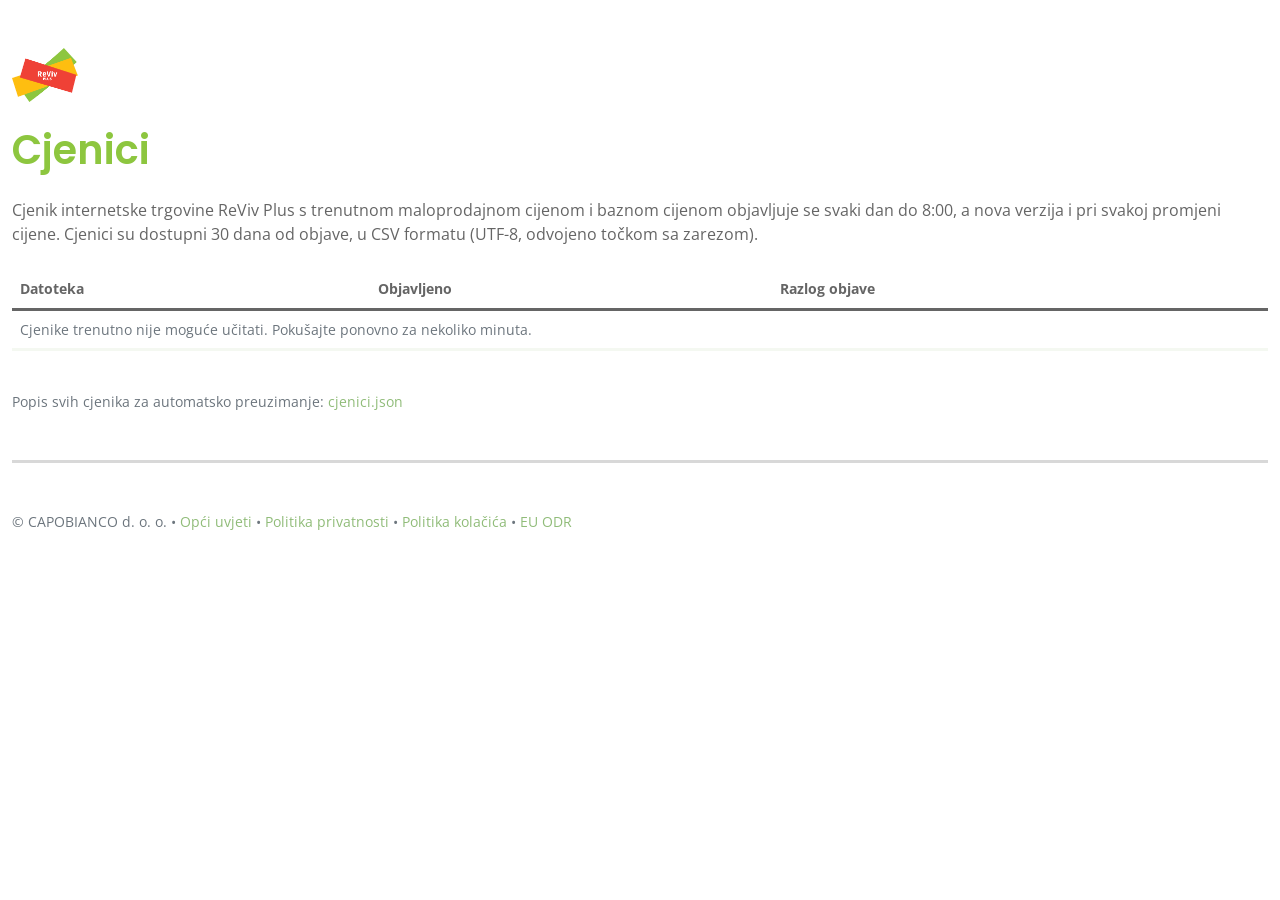
<file: cjenici.html>
<!DOCTYPE html>
<html lang="hr">
<head>
    <meta charset="utf-8">
    <title>Cjenici | ReViv Plus</title>
    <meta content="width=device-width, initial-scale=1.0" name="viewport">
    <meta name="description" content="Dnevni cjenici internetske trgovine ReViv Plus s trenutnim i baznim cijenama.">

    <link href="img/favicon.ico" rel="icon">
    <link rel="apple-touch-icon" sizes="180x180" href="img/apple-touch-icon.png">
    <link rel="icon" type="image/png" sizes="32x32" href="img/favicon-32x32.png">
    <link rel="icon" type="image/png" sizes="16x16" href="img/favicon-16x16.png">
    <link rel="manifest" href="img/site.webmanifest">

    <link rel="preconnect" href="https://fonts.googleapis.com">
    <link rel="preconnect" href="https://fonts.gstatic.com" crossorigin>
    <link href="https://fonts.googleapis.com/css2?family=Open+Sans:wght@400;500&family=Poppins:wght@200;600;700&display=swap"
          rel="stylesheet">

    <link href="https://cdnjs.cloudflare.com/ajax/libs/font-awesome/5.10.0/css/all.min.css" rel="stylesheet">
    <link href="css/bootstrap.min.css" rel="stylesheet">
    <link href="css/style.css?ver=215fdab8-831c-4c8c-97ac-63381cf6d769" rel="stylesheet">
    <style>
        .price-lists-table a { word-break: break-all; }
        .price-lists-table td, .price-lists-table th { font-size: .9rem; }
        @media (max-width: 576px) {
            .price-lists-table .reason { display: none; }
        }
    </style>
</head>
<body>
<div class="container py-5">
    <a href="index.html" class="d-inline-block mb-4"><img height="54" src="img/logo.png" alt="ReViv Plus"></a>
    <h1 class="text-green mb-4">Cjenici</h1>

    <p>
        Cjenik internetske trgovine ReViv Plus s trenutnom maloprodajnom cijenom i baznom cijenom objavljuje se
        svaki dan do 8:00, a nova verzija i pri svakoj promjeni cijene. Cjenici su dostupni 30 dana od objave,
        u CSV formatu (UTF-8, odvojeno točkom sa zarezom).
    </p>

    <div class="table-responsive my-4">
        <table class="table align-middle price-lists-table">
            <thead>
            <tr>
                <th scope="col">Datoteka</th>
                <th scope="col">Objavljeno</th>
                <th scope="col" class="reason">Razlog objave</th>
            </tr>
            </thead>
            <tbody id="price-lists">
            <tr>
                <td colspan="3" class="text-muted">Učitavanje cjenika…</td>
            </tr>
            </tbody>
        </table>
    </div>

    <p class="small text-muted">
        Popis svih cjenika za automatsko preuzimanje:
        <a id="price-lists-json" href="https://apex-performance.fit/api/price-lists/reviv-plus"
           rel="noopener">cjenici.json</a>
    </p>

    <hr class="my-5">
    <p class="small text-muted mb-0">
        © CAPOBIANCO d. o. o. • <a href="terms-and-conditions.html">Opći uvjeti</a> • <a href="gdpr.html">Politika
        privatnosti</a> • <a href="cookies-policy.html">Politika kolačića</a> •
        <a href="https://ec.europa.eu/consumers/odr" target="_blank" rel="noopener">EU ODR</a>
    </p>
</div>

<script>
    const API_BASE = 'https://apex-performance.fit';

    const tableBody = document.getElementById("price-lists");

    function showMessage(text) {
        tableBody.innerHTML = "";
        const row = tableBody.insertRow();
        const cell = row.insertCell();
        cell.colSpan = 3;
        cell.className = "text-muted";
        cell.textContent = text;
    }

    function formatPublishedAt(value) {
        return new Intl.DateTimeFormat("hr-HR", {
            day: "numeric", month: "numeric", year: "numeric",
            hour: "2-digit", minute: "2-digit", timeZone: "Europe/Zagreb"
        }).format(new Date(value));
    }

    async function loadPriceLists() {
        try {
            const res = await fetch(`${API_BASE}/api/price-lists/reviv-plus`);

            if (!res.ok) throw new Error('Network response was not ok');

            const files = await res.json();

            if (!files.length) {
                showMessage("Trenutno nema objavljenih cjenika.");
                return;
            }

            tableBody.innerHTML = "";

            for (const file of files) {
                const row = tableBody.insertRow();

                const link = document.createElement("a");
                link.href = file.url;
                link.textContent = file.fileName;
                link.setAttribute("download", file.fileName);
                row.insertCell().appendChild(link);

                row.insertCell().textContent = formatPublishedAt(file.publishedAt);
                const reason = row.insertCell();
                reason.className = "reason";
                reason.textContent = file.reason;
            }
        } catch (err) {
            console.error(err);
            showMessage("Cjenike trenutno nije moguće učitati. Pokušajte ponovno za nekoliko minuta.");
        }
    }

    loadPriceLists();
</script>
</body>
</html>
</file>
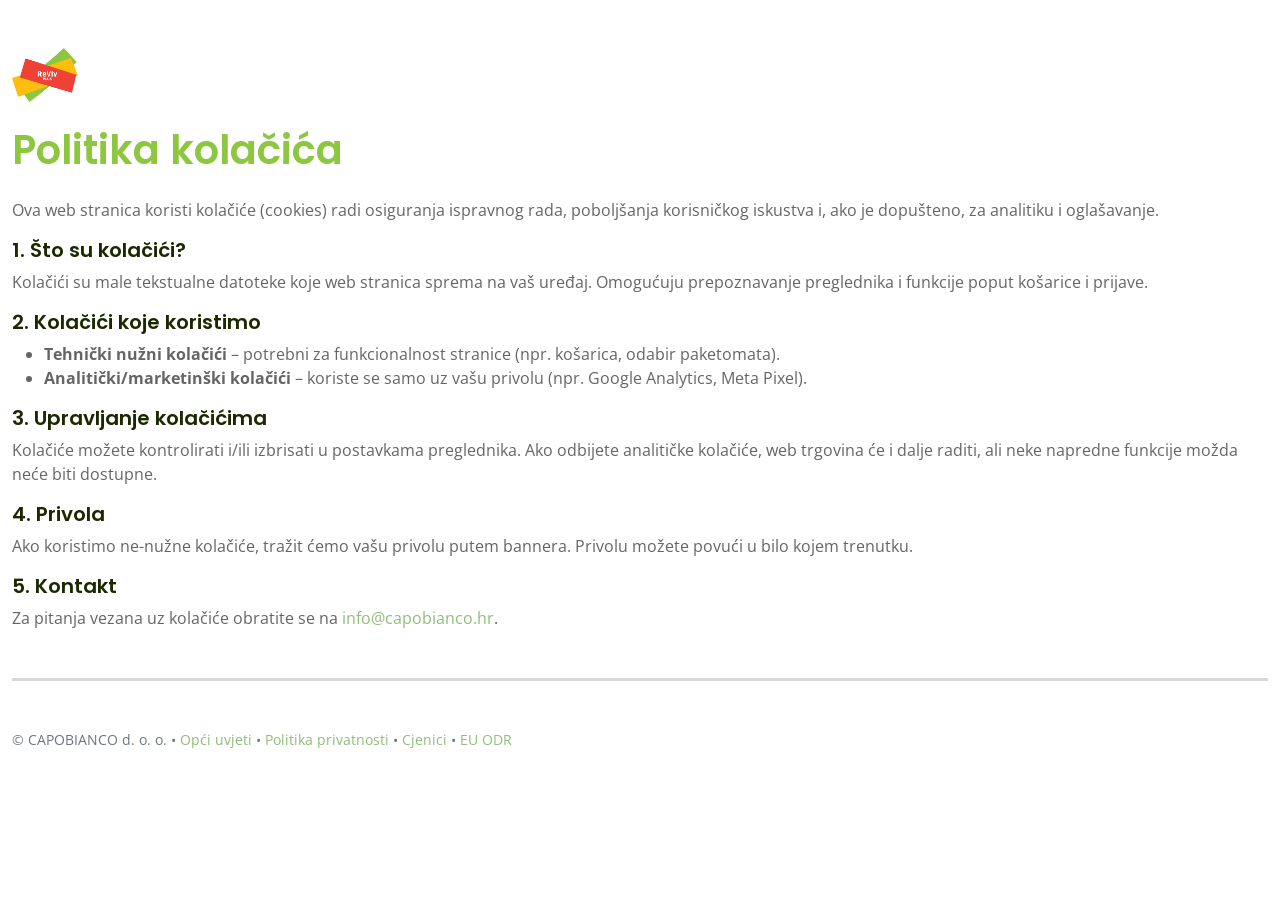
<file: cookies-policy.html>
<!DOCTYPE html>
<html lang="hr">
<head>
    <meta charset="utf-8">
    <title>Politika kolačića | ReViv Plus</title>
    <meta content="width=device-width, initial-scale=1.0" name="viewport">

    <link href="img/favicon.ico" rel="icon">
    <link rel="apple-touch-icon" sizes="180x180" href="img/apple-touch-icon.png">
    <link rel="icon" type="image/png" sizes="32x32" href="img/favicon-32x32.png">
    <link rel="icon" type="image/png" sizes="16x16" href="img/favicon-16x16.png">
    <link rel="manifest" href="img/site.webmanifest">

    <link rel="preconnect" href="https://fonts.googleapis.com">
    <link rel="preconnect" href="https://fonts.gstatic.com" crossorigin>
    <link href="https://fonts.googleapis.com/css2?family=Open+Sans:wght@400;500&family=Poppins:wght@200;600;700&display=swap"
          rel="stylesheet">

    <link href="https://cdnjs.cloudflare.com/ajax/libs/font-awesome/5.10.0/css/all.min.css" rel="stylesheet">
    <link href="https://cdn.jsdelivr.net/npm/bootstrap-icons@1.4.1/font/bootstrap-icons.css" rel="stylesheet">
    <link href="lib/animate/animate.min.css" rel="stylesheet">
    <link href="lib/owlcarousel/assets/owl.carousel.min.css" rel="stylesheet">
    <link href="css/bootstrap.min.css" rel="stylesheet">
    <link href="css/style.css?ver=215fdab8-831c-4c8c-97ac-63381cf6d769" rel="stylesheet">
</head>
<body>
<div class="container py-5">
    <a href="index.html" class="d-inline-block mb-4"><img height="54" src="img/logo.png" alt="ReViv Plus"></a>
    <h1 class="text-green mb-4">Politika kolačića</h1>

    <p>
        Ova web stranica koristi kolačiće (cookies) radi osiguranja ispravnog rada, poboljšanja korisničkog iskustva i,
        ako je dopušteno, za analitiku i oglašavanje.
    </p>

    <h5>1. Što su kolačići?</h5>
    <p>
        Kolačići su male tekstualne datoteke koje web stranica sprema na vaš uređaj. Omogućuju prepoznavanje preglednika
        i
        funkcije poput košarice i prijave.
    </p>

    <h5>2. Kolačići koje koristimo</h5>
    <ul>
        <li><strong>Tehnički nužni kolačići</strong> – potrebni za funkcionalnost stranice (npr. košarica, odabir
            paketomata).
        </li>
        <li><strong>Analitički/marketinški kolačići</strong> – koriste se samo uz vašu privolu (npr. Google Analytics,
            Meta Pixel).
        </li>
    </ul>

    <h5>3. Upravljanje kolačićima</h5>
    <p>
        Kolačiće možete kontrolirati i/ili izbrisati u postavkama preglednika. Ako odbijete analitičke kolačiće, web
        trgovina će i dalje raditi, ali neke napredne funkcije možda neće biti dostupne.
    </p>

    <h5>4. Privola</h5>
    <p>
        Ako koristimo ne-nužne kolačiće, tražit ćemo vašu privolu putem bannera. Privolu možete povući u bilo kojem
        trenutku.
    </p>

    <h5>5. Kontakt</h5>
    <p>
        Za pitanja vezana uz kolačiće obratite se na <a href="mailto:info@capobianco.hr">info@capobianco.hr</a>.
    </p>

    <hr class="my-5">
    <p class="small text-muted mb-0">
        © CAPOBIANCO d. o. o. • <a href="terms-and-conditions.html">Opći uvjeti</a> • <a href="gdpr.html">Politika
        privatnosti</a> •
        <a href="cjenici.html">Cjenici</a> •
        <a href="https://ec.europa.eu/consumers/odr" target="_blank" rel="noopener">EU ODR</a>
    </p>
</div>

<script src="https://ajax.googleapis.com/ajax/libs/jquery/3.6.1/jquery.min.js"></script>
<script src="https://cdn.jsdelivr.net/npm/bootstrap@5.0.0/dist/js/bootstrap.bundle.min.js"></script>
<script src="lib/wow/wow.min.js"></script>
<script src="lib/easing/easing.min.js"></script>
<script src="lib/waypoints/waypoints.min.js"></script>
<script src="lib/owlcarousel/owl.carousel.min.js"></script>
<script src="js/main.js"></script>
</body>
</html>
</file>
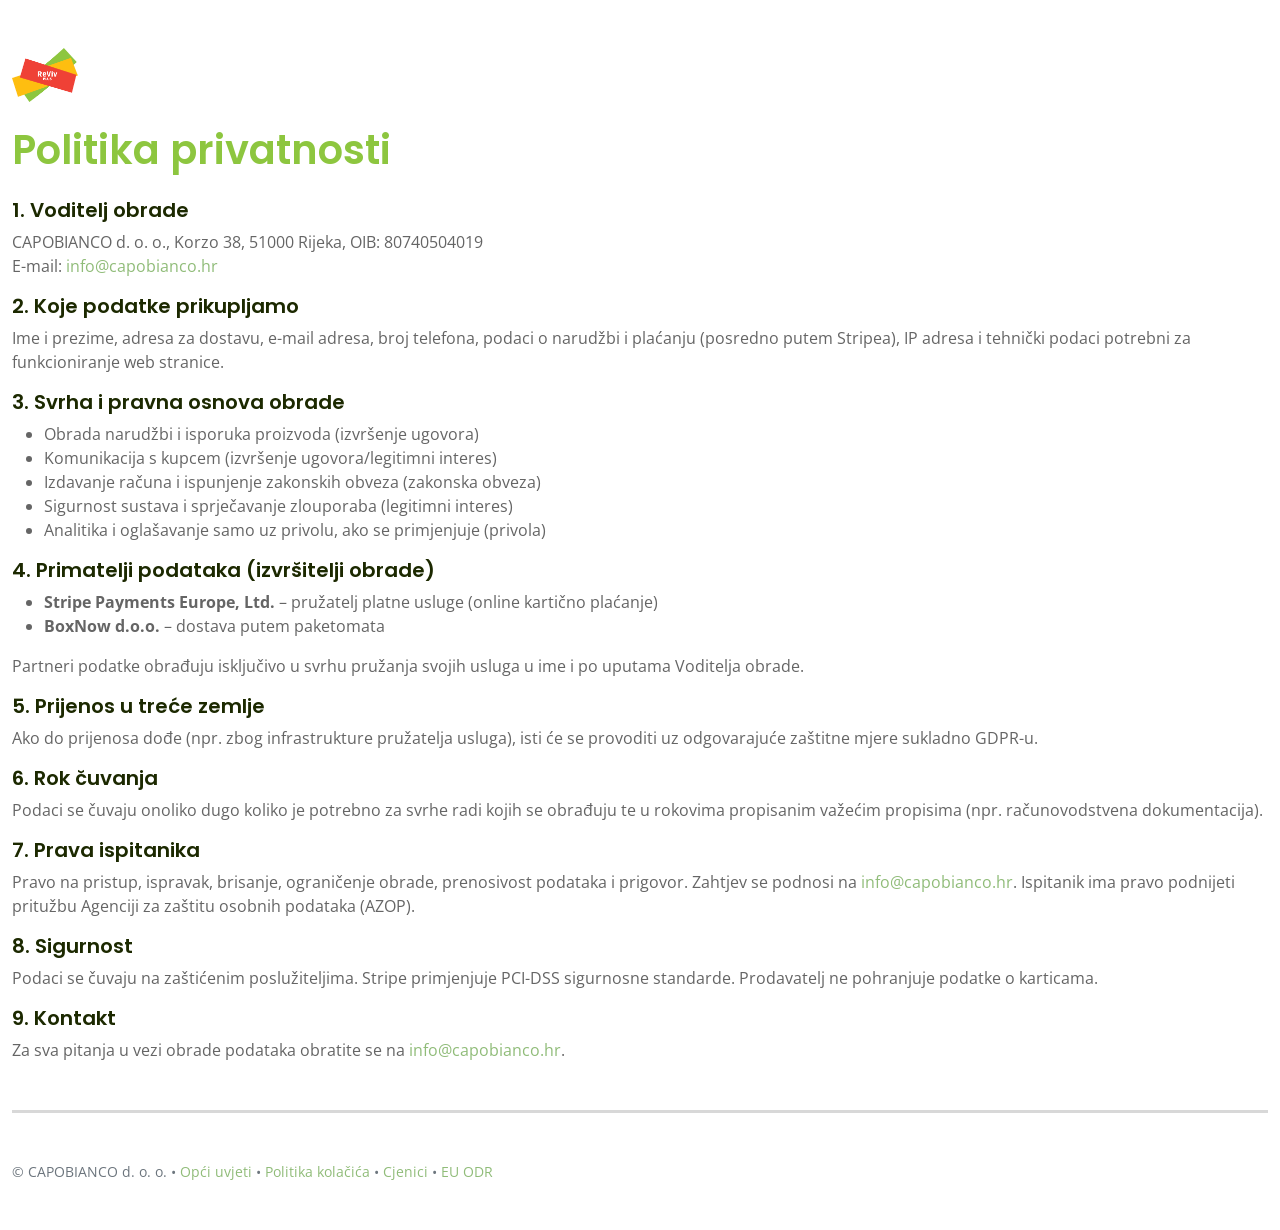
<file: gdpr.html>
<!DOCTYPE html>
<html lang="hr">
<head>
    <meta charset="utf-8">
    <title>Politika privatnosti | ReViv Plus</title>
    <meta content="width=device-width, initial-scale=1.0" name="viewport">

    <link href="img/favicon.ico" rel="icon">
    <link rel="apple-touch-icon" sizes="180x180" href="img/apple-touch-icon.png">
    <link rel="icon" type="image/png" sizes="32x32" href="img/favicon-32x32.png">
    <link rel="icon" type="image/png" sizes="16x16" href="img/favicon-16x16.png">
    <link rel="manifest" href="img/site.webmanifest">

    <link rel="preconnect" href="https://fonts.googleapis.com">
    <link rel="preconnect" href="https://fonts.gstatic.com" crossorigin>
    <link href="https://fonts.googleapis.com/css2?family=Open+Sans:wght@400;500&family=Poppins:wght@200;600;700&display=swap"
          rel="stylesheet">

    <link href="https://cdnjs.cloudflare.com/ajax/libs/font-awesome/5.10.0/css/all.min.css" rel="stylesheet">
    <link href="https://cdn.jsdelivr.net/npm/bootstrap-icons@1.4.1/font/bootstrap-icons.css" rel="stylesheet">
    <link href="lib/animate/animate.min.css" rel="stylesheet">
    <link href="lib/owlcarousel/assets/owl.carousel.min.css" rel="stylesheet">
    <link href="css/bootstrap.min.css" rel="stylesheet">
    <link href="css/style.css?ver=215fdab8-831c-4c8c-97ac-63381cf6d769" rel="stylesheet">
</head>
<body>
<div class="container py-5">
    <a href="index.html" class="d-inline-block mb-4"><img height="54" src="img/logo.png" alt="ReViv Plus"></a>
    <h1 class="text-green mb-4">Politika privatnosti</h1>

    <h5>1. Voditelj obrade</h5>
    <p>
        CAPOBIANCO d. o. o., Korzo 38, 51000 Rijeka, OIB: 80740504019<br>
        E-mail: <a href="mailto:info@capobianco.hr">info@capobianco.hr</a>
    </p>

    <h5>2. Koje podatke prikupljamo</h5>
    <p>
        Ime i prezime, adresa za dostavu, e-mail adresa, broj telefona, podaci o narudžbi i plaćanju (posredno putem
        Stripea),
        IP adresa i tehnički podaci potrebni za funkcioniranje web stranice.
    </p>

    <h5>3. Svrha i pravna osnova obrade</h5>
    <ul>
        <li>Obrada narudžbi i isporuka proizvoda (izvršenje ugovora)</li>
        <li>Komunikacija s kupcem (izvršenje ugovora/legitimni interes)</li>
        <li>Izdavanje računa i ispunjenje zakonskih obveza (zakonska obveza)</li>
        <li>Sigurnost sustava i sprječavanje zlouporaba (legitimni interes)</li>
        <li>Analitika i oglašavanje samo uz privolu, ako se primjenjuje (privola)</li>
    </ul>

    <h5>4. Primatelji podataka (izvršitelji obrade)</h5>
    <ul>
        <li><strong>Stripe Payments Europe, Ltd.</strong> – pružatelj platne usluge (online kartično plaćanje)</li>
        <li><strong>BoxNow d.o.o.</strong> – dostava putem paketomata</li>
    </ul>
    <p>Partneri podatke obrađuju isključivo u svrhu pružanja svojih usluga u ime i po uputama Voditelja obrade.</p>

    <h5>5. Prijenos u treće zemlje</h5>
    <p>
        Ako do prijenosa dođe (npr. zbog infrastrukture pružatelja usluga), isti će se provoditi uz odgovarajuće
        zaštitne mjere sukladno GDPR-u.
    </p>

    <h5>6. Rok čuvanja</h5>
    <p>
        Podaci se čuvaju onoliko dugo koliko je potrebno za svrhe radi kojih se obrađuju te u rokovima propisanim
        važećim propisima (npr. računovodstvena dokumentacija).
    </p>

    <h5>7. Prava ispitanika</h5>
    <p>
        Pravo na pristup, ispravak, brisanje, ograničenje obrade, prenosivost podataka i prigovor. Zahtjev se podnosi na
        <a href="mailto:info@capobianco.hr">info@capobianco.hr</a>. Ispitanik ima pravo podnijeti pritužbu Agenciji za
        zaštitu osobnih podataka (AZOP).
    </p>

    <h5>8. Sigurnost</h5>
    <p>
        Podaci se čuvaju na zaštićenim poslužiteljima. Stripe primjenjuje PCI-DSS sigurnosne standarde. Prodavatelj ne
        pohranjuje podatke o karticama.
    </p>

    <h5>9. Kontakt</h5>
    <p>
        Za sva pitanja u vezi obrade podataka obratite se na <a href="mailto:info@capobianco.hr">info@capobianco.hr</a>.
    </p>

    <hr class="my-5">
    <p class="small text-muted mb-0">
        © CAPOBIANCO d. o. o. • <a href="terms-and-conditions.html">Opći uvjeti</a> • <a href="cookies-policy.html">Politika
        kolačića</a> •
        <a href="cjenici.html">Cjenici</a> •
        <a href="https://ec.europa.eu/consumers/odr" target="_blank" rel="noopener">EU ODR</a>
    </p>
</div>

<script src="https://ajax.googleapis.com/ajax/libs/jquery/3.6.1/jquery.min.js"></script>
<script src="https://cdn.jsdelivr.net/npm/bootstrap@5.0.0/dist/js/bootstrap.bundle.min.js"></script>
<script src="lib/wow/wow.min.js"></script>
<script src="lib/easing/easing.min.js"></script>
<script src="lib/waypoints/waypoints.min.js"></script>
<script src="lib/owlcarousel/owl.carousel.min.js"></script>
<script src="js/main.js"></script>
</body>
</html>
</file>
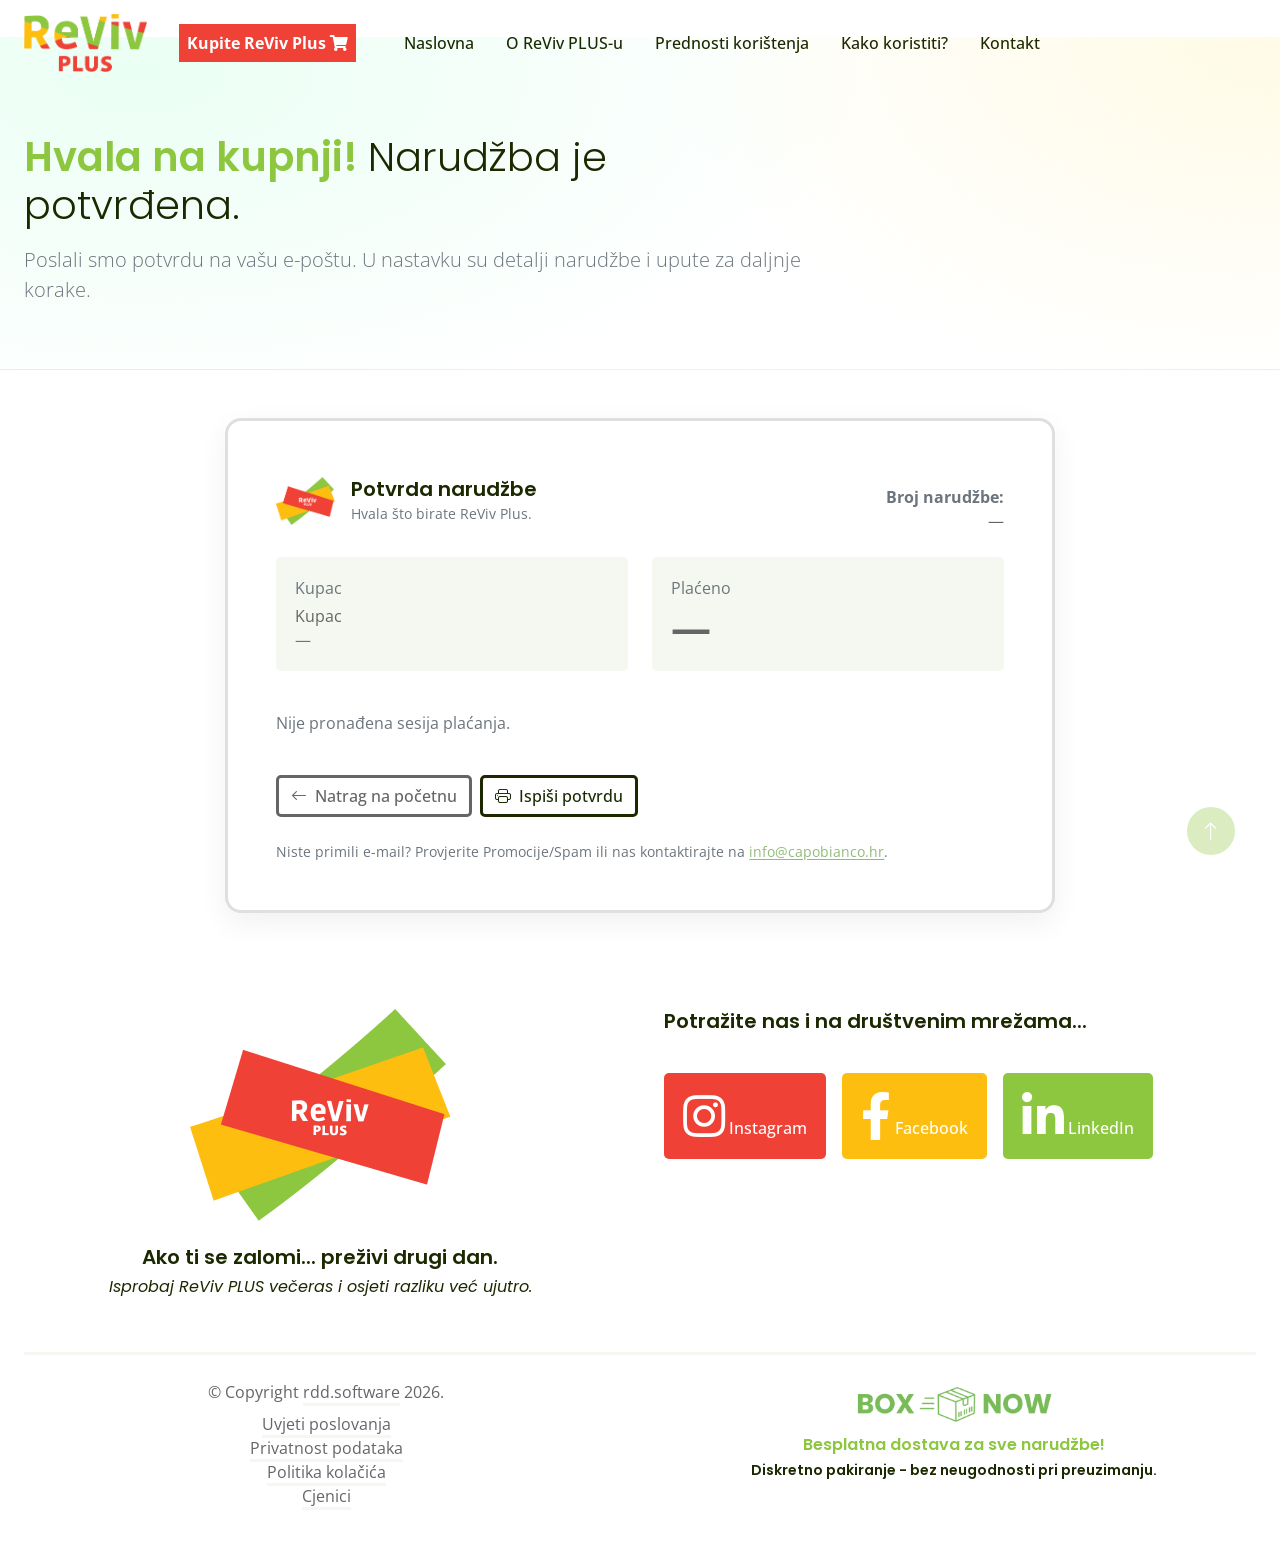
<file: successful-payment.html>
<!DOCTYPE html>
<html lang="hr">

<head>
    <meta charset="utf-8"/>
    <title>ReViv Plus — Hvala na kupnji!</title>

    <!-- Stripe (not required to render, but handy if you add portal/etc.) -->
    <script src="https://js.stripe.com/v3/"></script>

    <meta name="viewport" content="width=device-width, initial-scale=1"/>
    <meta name="description" content="Hvala na kupnji ReViv Plus. Vaša narudžba je uspješno zaprimljena."/>

    <!-- Favicons (reuse your existing) -->
    <link href="img/favicon.ico" rel="icon"/>
    <link rel="apple-touch-icon" sizes="180x180" href="img/apple-touch-icon.png">
    <link rel="icon" type="image/png" sizes="32x32" href="img/favicon-32x32.png">
    <link rel="icon" type="image/png" sizes="16x16" href="img/favicon-16x16.png">
    <link rel="manifest" href="img/site.webmanifest">

    <!-- Google Fonts -->
    <link rel="preconnect" href="https://fonts.googleapis.com">
    <link rel="preconnect" href="https://fonts.gstatic.com" crossorigin>
    <link
            href="https://fonts.googleapis.com/css2?family=Open+Sans:wght@400;500&family=Poppins:wght@200;600;700&display=swap"
            rel="stylesheet">

    <!-- Icons + Libraries -->
    <link href="https://cdnjs.cloudflare.com/ajax/libs/font-awesome/5.10.0/css/all.min.css" rel="stylesheet">
    <link href="https://cdn.jsdelivr.net/npm/bootstrap-icons@1.4.1/font/bootstrap-icons.css" rel="stylesheet">
    <link href="lib/animate/animate.min.css" rel="stylesheet">
    <link href="lib/owlcarousel/assets/owl.carousel.min.css" rel="stylesheet">

    <!-- Bootstrap + Your theme -->
    <link href="css/bootstrap.min.css" rel="stylesheet">
    <link href="css/style.css?ver=215fdab8-831c-4c8c-97ac-63381cf6d769" rel="stylesheet">

    <!-- Google Tag Manager -->
    <script>(function (w, d, s, l, i) {
        w[l] = w[l] || [];
        w[l].push({'gtm.start': new Date().getTime(), event: 'gtm.js'});
        var f = d.getElementsByTagName(s)[0], j = d.createElement(s), dl = l != 'dataLayer' ? '&l=' + l : '';
        j.async = true;
        j.src = 'https://www.googletagmanager.com/gtm.js?id=' + i + dl;
        f.parentNode.insertBefore(j, f);
    })(window, document, 'script', 'dataLayer', 'GTM-W8FXD79P');</script>
    <!-- End GTM -->

    <!-- Meta Pixel -->
    <script>
        !function (f, b, e, v, n, t, s) {
            if (f.fbq) return;
            n = f.fbq = function () {
                n.callMethod ? n.callMethod.apply(n, arguments) : n.queue.push(arguments)
            };
            if (!f._fbq) f._fbq = n;
            n.push = n;
            n.loaded = !0;
            n.version = '2.0';
            n.queue = [];
            t = b.createElement(e);
            t.async = !0;
            t.src = v;
            s = b.getElementsByTagName(e)[0];
            s.parentNode.insertBefore(t, s)
        }(window, document, 'script', 'https://connect.facebook.net/en_US/fbevents.js');
        fbq('init', '1792141361356498');
        fbq('track', 'PageView');
    </script>
    <noscript><img height="1" width="1" style="display:none"
                   src="https://www.facebook.com/tr?id=1792141361356498&ev=PageView&noscript=1"/></noscript>
    <!-- End Meta Pixel -->

    <style>
        /* Small success-page tweaks without touching your main CSS */
        .success-hero {
            background: radial-gradient(1200px 600px at 10% 10%, #eafff4 0, rgba(255, 255, 255, 0) 60%),
            radial-gradient(1000px 600px at 90% 0%, #fffbe6 0, rgba(255, 255, 255, 0) 60%),
            #ffffff;
            border-bottom: 1px solid rgba(0, 0, 0, .05);
            padding-bottom: 0 !important;
            padding-top: 0 !important;
            height: 100% !important;
        }

        .receipt-card {
            border-radius: 1rem;
            box-shadow: 0 10px 30px rgba(0, 0, 0, .06);
        }

        .badge-paid {
            letter-spacing: .06em;
        }

        .order-row + .order-row {
            border-top: 1px dashed #e9ecef;
        }

        .subtle {
            color: #6c757d;
        }

        .link-underline {
            text-decoration: underline;
            text-underline-offset: 2px;
        }
    </style>
</head>

<!-- GTM (noscript) -->
<noscript>
    <iframe src="https://www.googletagmanager.com/ns.html?id=GTM-W8FXD79P" height="0" width="0"
            style="display:none;visibility:hidden"></iframe>
</noscript>
<!-- End GTM (noscript) -->

<body>
<!-- Spinner -->
<div id="spinner"
     class="show bg-white position-fixed translate-middle w-100 vh-100 top-50 start-50 d-flex align-items-center justify-content-center">
    <div class="spinner-grow text-green" style="width: 3rem; height: 3rem;" role="status">
        <span class="sr-only">Učitavanje...</span>
    </div>
</div>

<!-- Navbar Start -->
<div class="container-fluid sticky-top">
    <div class="container">
        <nav class="navbar navbar-expand-lg navbar-light p-0">
            <a href="index.html" class="navbar-brand">
                <img id="menu-logo" height="58" src="img/footer_logo.png" alt="">
            </a>
            <a id="call-to-action-button" href="index.html#order" class="nav-item nav-link">
                <span class="call-to-action-btn">Kupite ReViv Plus <i class="fa fa-shopping-cart"></i></span>
            </a>
            <button type="button" class="navbar-toggler me-0" data-bs-toggle="collapse"
                    data-bs-target="#navbarCollapse">
                <span class="navbar-toggler-icon"></span>
            </button>
            <div class="collapse navbar-collapse" id="navbarCollapse">
                <div class="navbar-nav">
                    <a href="index.html" class="nav-item nav-link">Naslovna</a>
                    <a href="index.html#about" class="nav-item nav-link">O ReViv PLUS-u</a>
                    <a href="index.html#benefits" class="nav-item nav-link">Prednosti korištenja</a>
                    <a href="index.html#how-to-use" class="nav-item nav-link">Kako koristiti?</a>
                    <a href="index.html#contact" class="nav-item nav-link">Kontakt</a>
                </div>
            </div>
        </nav>
    </div>
</div>
<!-- Navbar End -->

<!-- Hero -->
<div class="container-fluid hero-header success-hero mb-5">
    <div class="container">
        <div class="row g-5 align-items-center py-5">
            <div class="col-lg-8">
                <h1 class="text-green mb-3 wow fadeIn" data-wow-delay="0.1s">
                    Hvala na kupnji! <span class="fw-light text-dark">Narudžba je potvrđena.</span>
                </h1>
                <p class="lead subtle wow fadeIn" data-wow-delay="0.2s">
                    Poslali smo potvrdu na vašu e-poštu. U nastavku su detalji narudžbe i upute za daljnje korake.
                </p>
            </div>
        </div>
    </div>
</div>

<!-- Receipt -->
<div class="container mb-5">
    <div class="row justify-content-center">
        <div class="col-xl-8 col-lg-9">
            <div class="card receipt-card wow fadeIn" data-wow-delay="0.1s">
                <div class="card-body p-4 p-md-5">
                    <div class="d-flex flex-wrap justify-content-between align-items-center mb-4">
                        <div class="d-flex align-items-center">
                            <img src="img/logo.png" alt="ReViv Plus" height="48" class="me-3">
                            <div>
                                <h5 class="mb-0">Potvrda narudžbe</h5>
                                <small class="subtle">Hvala što birate ReViv Plus.</small>
                            </div>
                        </div>
                        <div class="text-end order-id-container">
                            <div class="subtle fw-bolder">Broj narudžbe:</div>
                            <div id="order-id" class="fw-semibold">—</div>
                        </div>
                    </div>

                    <!-- Customer + amounts -->
                    <div class="row g-4 mb-4">
                        <div class="col-md-6">
                            <div class="p-3 rounded border bg-light">
                                <div class="subtle mb-1">Kupac</div>
                                <div id="customer-name" class="fw-semibold">—</div>
                                <div id="customer-email" class="subtle">—</div>
                            </div>
                        </div>
                        <div class="col-md-6">
                            <div class="p-3 rounded border bg-light">
                                <div class="subtle mb-1">Plaćeno</div>
                                <div class="d-flex align-items-baseline">
                                    <div id="amount-total" class="display-6 me-2">—</div>
                                    <div id="currency" class="subtle">—</div>
                                </div>
                            </div>
                        </div>
                    </div>

                    <!-- Items -->
                    <div id="line-items" class="mb-4">
                        <div class="order-row d-flex justify-content-between py-3">
                            <div class="subtle">Učitavanje stavki…</div>
                        </div>
                    </div>

                    <!-- Actions -->
                    <div class="d-flex flex-wrap gap-2">
                        <a href="index.html" class="btn btn-outline-secondary">
                            <i class="bi bi-arrow-left me-2"></i>Natrag na početnu
                        </a>
                        <button id="print" class="btn btn-outline-dark">
                            <i class="bi bi-printer me-2"></i>Ispiši potvrdu
                        </button>
                        <a id="invoice-link" href="#" class="btn btn-dark d-none" target="_blank" rel="noopener">
                            <i class="bi bi-receipt me-2"></i>Preuzmi račun
                        </a>
                    </div>

                    <!-- Help -->
                    <div class="mt-4 small subtle">
                        Niste primili e-mail? Provjerite <span class="fw-semibold">Promocije/Spam</span> ili nas
                        kontaktirajte na
                        <a class="link-underline" href="mailto:info@capobianco.hr">info@capobianco.hr</a>.
                    </div>
                </div>
            </div>
        </div>
    </div>
</div>

<!-- Footer Start -->
<div class="container-fluid bg-white footer">
    <div class="container py-5">
        <div class="row g-5">
            <div class="col-md-6 col-lg-6 wow fadeIn text-center" data-wow-delay="0.1s">
                <a href="index.html" class="d-inline-block mb-3">
                    <img src="img/logo.png" alt="">
                </a>
                <h5 class="mt-2">Ako ti se zalomi... preživi drugi dan.</h5>
                <h6 class="mt-2" style="font-weight: normal;font-style: italic;">Isprobaj ReViv PLUS večeras i osjeti razliku već ujutro.</h6>
            </div>
            <div class="col-md-6 col-lg-6 wow fadeIn" data-wow-delay="0.3s">
                <h5 class="mb-4">Potražite nas i na društvenim mrežama...</h5>
                <div class="d-flex pt-3">
                    <a id="instagram" class="btn me-3 social-icon"
                       href="https://www.instagram.com/revivplus.hr/?igsh=dzNxZDNrZDVzaWQw#" target="_blank"><i
                            class="fab fa-instagram fa-3x"></i>
                        Instagram</a>
                    <a id="facebook" class="btn me-3 social-icon" href="https://www.facebook.com/Revivplus"
                       target="_blank"><i class="fab fa-facebook-f fa-3x"></i>
                        Facebook</a>
                    <a id="linkedin" class="btn social-icon" href=""><i
                            class="fab fa-linkedin-in fa-3x"></i>
                        LinkedIn</a>
                </div>
            </div>
        </div>
    </div>
    <div class="container wow fadeIn" data-wow-delay="0.1s">
        <div class="copyright">
            <div class="row">
                <div class="col-md-6 text-center  mb-3 mb-md-0">
                    &copy; Copyright <a class="border-bottom" href="https://rdd.software"
                                        target="_blank">rdd.software</a>
                    <script>document.write(/\d{4}/.exec(Date())[0] + ".")</script><br>
                    <div class="my-2">
                        <a class="border-bottom" href="https://reviv-plus.com/terms-and-conditions.html"
                           target="_blank">Uvjeti poslovanja</a><br>
                        <a class="border-bottom" href="https://reviv-plus.com/gdpr.html"
                           target="_blank">Privatnost podataka</a><br>
                        <a class="border-bottom" href="https://reviv-plus.com/cookies-policy.html"
                           target="_blank">Politika kolačića</a><br>
                        <a class="border-bottom" href="https://reviv-plus.com/cjenici.html"
                           target="_blank">Cjenici</a>
                    </div>
                </div>
                <div class="col-md-6 text-center  mb-3 mb-md-0">
                    <img width="200" src="img/box-now-logo.png" alt="">
                    <h6 class="mt-2 text-green">Besplatna dostava za sve narudžbe!</h6>
                    <h6 class="mt-2" style="font-size: 14px;">Diskretno pakiranje - bez neugodnosti pri preuzimanju.</h6>
                </div>
            </div>
        </div>
    </div>
</div>
<!-- Footer End -->

<!-- Back to Top -->
<a href="#" class="btn btn-lg btn-lg-square back-to-top"><i class="bi bi-arrow-up"></i></a>

<!-- JS libs -->
<script src="https://ajax.googleapis.com/ajax/libs/jquery/3.6.1/jquery.min.js"></script>
<script src="https://cdn.jsdelivr.net/npm/bootstrap@5.0.0/dist/js/bootstrap.bundle.min.js"></script>
<script src="lib/wow/wow.min.js"></script>
<script src="lib/easing/easing.min.js"></script>
<script src="lib/waypoints/waypoints.min.js"></script>
<script src="lib/owlcarousel/owl.carousel.min.js"></script>
<script src="js/main.js"></script>

<!-- Google Analytics (gtag) for purchase event -->
<script async src="https://www.googletagmanager.com/gtag/js?id=G-H026L8ZCS2"></script>
<script>
    window.dataLayer = window.dataLayer || [];

    function gtag() {
        dataLayer.push(arguments);
    }

    gtag('js', new Date());
    gtag('config', 'G-H026L8ZCS2');
</script>

<script>
    const API_BASE = 'https://apex-performance.fit';

    const qs = new URLSearchParams(location.search);
    const sessionId = qs.get('session_id');

    const el = (id) => document.getElementById(id);
    const spinner = el('spinner');
    const orderIdEl = el('order-id');
    const nameEl = el('customer-name');
    const emailEl = el('customer-email');
    const amountEl = el('amount-total');
    const currencyEl = el('currency');
    const itemsEl = el('line-items');
    const invoiceBtn = el('invoice-link');

    // Clear shopping cart after successful payment
    localStorage.removeItem('cart');

    function parseEuroStringToNumber(amountStr) {
        if (typeof amountStr !== 'string') return 0;
        // remove non-digit separators except comma and dot
        const cleaned = amountStr.replace(/[^\d,.-]/g, '').replace(/\./g, '').replace(',', '.');
        const val = parseFloat(cleaned);
        return isNaN(val) ? 0 : val;
    }

    // Return the display string as-is (already nicely formatted like "33,15 €")
    function displayAmount(amountStr) {
        return amountStr || '—';
    }

    function renderItems(items, currency) {
        if (!Array.isArray(items) || items.length === 0) {
            itemsEl.innerHTML =
                '<div class="order-row d-flex justify-content-between py-3"><div>ReViv Plus</div><div class="subtle">1×</div></div>';
            return;
        }
        itemsEl.innerHTML = items.map(li => `
      <div class="order-row d-flex justify-content-between align-items-center py-3">
        <div>
          <div class="fw-semibold">${li.description || 'Stavka'}</div>
          <div class="small subtle">${li.quantity || 1} × ${displayAmount(li.unitAmount || li.amountSubtotal)}</div>
          ${li.anchorPrice ? `<div class="small subtle">Bazna cijena (${li.anchorDate}): ${displayAmount(li.anchorPrice)}</div>` : ''}
        </div>
        <div class="fw-semibold">${displayAmount(li.amountTotal || li.amountSubtotal)}</div>
      </div>
    `).join('');
    }

    // Make a lightweight slug from description to act as an item_id for pixels
    function slugify(str) {
        return String(str || 'reviv-plus')
            .toLowerCase()
            .replace(/[^a-z0-9]+/g, '-')
            .replace(/(^-|-$)/g, '') || 'reviv-plus';
    }

    function firePurchaseTracking(payload) {
        const key = `purchase_tracked_${payload.sessionId}`;
        if (sessionStorage.getItem(key)) return;
        sessionStorage.setItem(key, '1');

        const totalValue = parseEuroStringToNumber(payload.amountTotal);
        const currency = (payload.currency || 'EUR').toUpperCase();

        // Meta Pixel
        try {
            fbq('track', 'Purchase', {
                value: totalValue,
                currency,
                contents: (payload.lineItems || []).map(li => ({
                    id: slugify(li.description),
                    quantity: li.quantity || 1
                })),
                content_type: 'product'
            });
        } catch (e) { /* noop */
        }

        // GA4
        try {
            gtag('event', 'purchase', {
                transaction_id: payload.sessionId,
                value: totalValue,
                currency,
                items: (payload.lineItems || []).map(li => ({
                    item_id: slugify(li.description),
                    item_name: li.description || 'ReViv Plus',
                    quantity: li.quantity || 1,
                    // GA4 expects unit price (number). We try unitAmount then fall back.
                    price: parseEuroStringToNumber(li.unitAmount || li.amountTotal || li.amountSubtotal)
                }))
            });
        } catch (e) { /* noop */
        }
    }

    async function hydrate() {
        new WOW().init();
        try {
            if (!sessionId) {
                // Generic fallback if user hits page directly
                orderIdEl.textContent = '—';
                nameEl.textContent = 'Kupac';
                emailEl.textContent = '—';
                amountEl.textContent = '—';
                currencyEl.textContent = '';
                itemsEl.innerHTML = '<div class="order-row d-flex justify-content-between py-3"><div class="subtle">Nije pronađena sesija plaćanja.</div></div>';
                return;
            }

            const res = await fetch(`${API_BASE}/api/shipping-providers/box-now/reviv-plus/create-order/${encodeURIComponent(sessionId)}`, {
                headers: {'Accept': 'application/json'}
            });

            if (!res.ok) throw new Error('Greška pri dohvaćanju narudžbe.');

            const data = await res.json();

            // Map new fields to UI
            orderIdEl.textContent = data.sessionId || sessionId;
            nameEl.textContent = data.customerName || 'Kupac';
            emailEl.textContent = data.customerEmail || '';
            amountEl.textContent = displayAmount(data.amountTotal || data.amountSubtotal);
            currencyEl.textContent = ''; // already included in display string
            renderItems(data.lineItems, data.currency);

            // Invoice link isn't in new API; keep hidden unless you add it later.
            if (data.invoice_pdf) {
                invoiceBtn.href = data.invoice_pdf;
                invoiceBtn.classList.remove('d-none');
            }

            // Conversion tracking
            firePurchaseTracking(data);
        } catch (err) {
            console.error(err);
            itemsEl.innerHTML = `
        <div class="order-row d-flex justify-content-between py-3">
          <div class="text-danger">Ne možemo prikazati detalje narudžbe. Molimo provjerite e-poštu ili nas kontaktirajte.</div>
        </div>`;
        } finally {
            spinner.classList.remove('show');
        }
    }

    document.getElementById('print').addEventListener('click', () => window.print());
    hydrate();
</script>
</body>
</html>
</file>
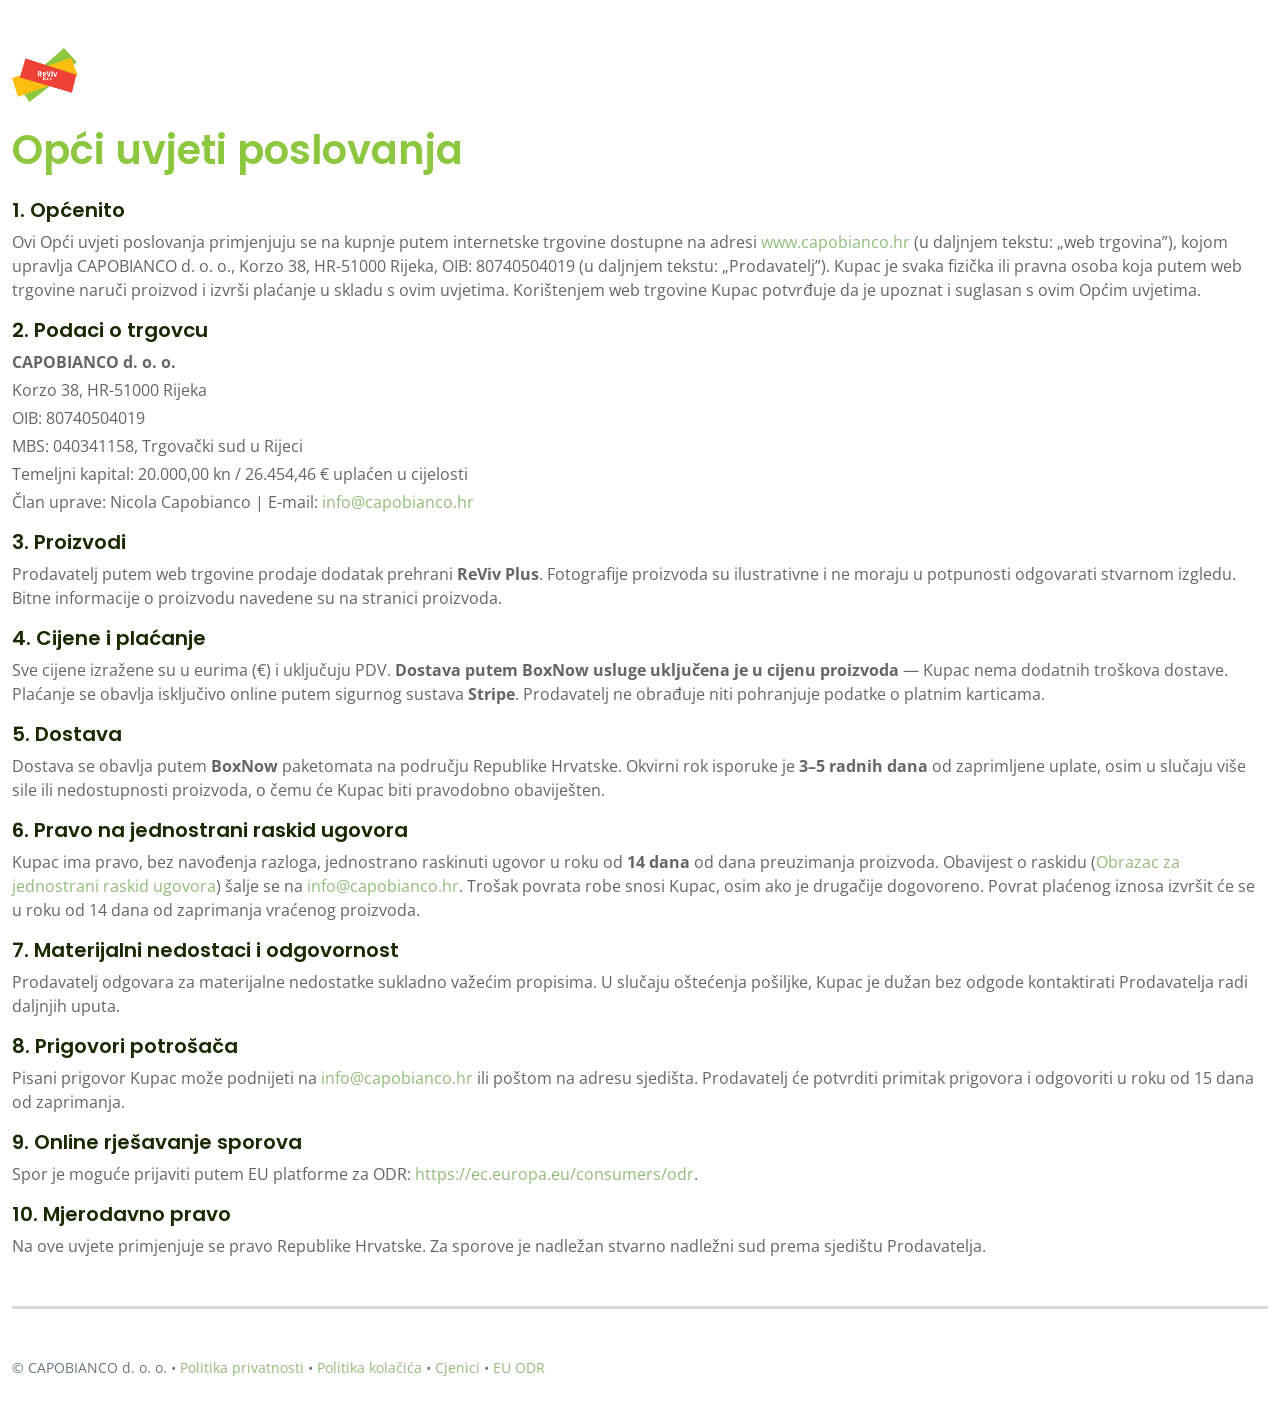
<file: terms-and-conditions.html>
<!DOCTYPE html>
<html lang="hr">
<head>
    <meta charset="utf-8">
    <title>Opći uvjeti poslovanja | ReViv Plus</title>
    <meta content="width=device-width, initial-scale=1.0" name="viewport">

    <!-- Stripe Main Library (ako koristiš na svakoj stranici) -->
    <script src="https://js.stripe.com/v3/"></script>

    <!-- Favicon -->
    <link href="img/favicon.ico" rel="icon">
    <link rel="apple-touch-icon" sizes="180x180" href="img/apple-touch-icon.png">
    <link rel="icon" type="image/png" sizes="32x32" href="img/favicon-32x32.png">
    <link rel="icon" type="image/png" sizes="16x16" href="img/favicon-16x16.png">
    <link rel="manifest" href="img/site.webmanifest">

    <!-- Google Web Fonts -->
    <link rel="preconnect" href="https://fonts.googleapis.com">
    <link rel="preconnect" href="https://fonts.gstatic.com" crossorigin>
    <link href="https://fonts.googleapis.com/css2?family=Open+Sans:wght@400;500&family=Poppins:wght@200;600;700&display=swap"
          rel="stylesheet">

    <!-- Icon Font Stylesheet -->
    <link href="https://cdnjs.cloudflare.com/ajax/libs/font-awesome/5.10.0/css/all.min.css" rel="stylesheet">
    <link href="https://cdn.jsdelivr.net/npm/bootstrap-icons@1.4.1/font/bootstrap-icons.css" rel="stylesheet">

    <!-- Libraries Stylesheet -->
    <link href="lib/animate/animate.min.css" rel="stylesheet">
    <link href="lib/owlcarousel/assets/owl.carousel.min.css" rel="stylesheet">

    <!-- Customized Bootstrap Stylesheet -->
    <link href="css/bootstrap.min.css" rel="stylesheet">

    <!-- Template Stylesheet -->
    <link href="css/style.css?ver=215fdab8-831c-4c8c-97ac-63381cf6d769" rel="stylesheet">
</head>
<body>
<div class="container py-5">
    <a href="index.html" class="d-inline-block mb-4"><img height="54" src="img/logo.png" alt="ReViv Plus"></a>
    <h1 class="text-green mb-4">Opći uvjeti poslovanja</h1>

    <h5>1. Općenito</h5>
    <p>
        Ovi Opći uvjeti poslovanja primjenjuju se na kupnje putem internetske trgovine dostupne na adresi
        <a href="https://www.capobianco.hr" target="_blank" rel="noopener">www.capobianco.hr</a>
        (u daljnjem tekstu: „web trgovina”), kojom upravlja CAPOBIANCO d. o. o., Korzo 38, HR-51000 Rijeka, OIB:
        80740504019 (u daljnjem tekstu: „Prodavatelj”).
        Kupac je svaka fizička ili pravna osoba koja putem web trgovine naruči proizvod i izvrši plaćanje u skladu s
        ovim uvjetima.
        Korištenjem web trgovine Kupac potvrđuje da je upoznat i suglasan s ovim Općim uvjetima.
    </p>

    <h5>2. Podaci o trgovcu</h5>
    <p class="mb-1"><strong>CAPOBIANCO d. o. o.</strong></p>
    <p class="mb-1">Korzo 38, HR-51000 Rijeka</p>
    <p class="mb-1">OIB: 80740504019</p>
    <p class="mb-1">MBS: 040341158, Trgovački sud u Rijeci</p>
    <p class="mb-1">Temeljni kapital: 20.000,00 kn / 26.454,46 € uplaćen u cijelosti</p>
    <p class="mb-3">Član uprave: Nicola Capobianco | E-mail: <a href="mailto:info@capobianco.hr">info@capobianco.hr</a>
    </p>

    <h5>3. Proizvodi</h5>
    <p>
        Prodavatelj putem web trgovine prodaje dodatak prehrani <strong>ReViv Plus</strong>.
        Fotografije proizvoda su ilustrativne i ne moraju u potpunosti odgovarati stvarnom izgledu.
        Bitne informacije o proizvodu navedene su na stranici proizvoda.
    </p>

    <h5>4. Cijene i plaćanje</h5>
    <p>
        Sve cijene izražene su u eurima (€) i uključuju PDV. <strong>Dostava putem BoxNow usluge uključena je u cijenu
        proizvoda</strong> — Kupac nema dodatnih troškova dostave.
        Plaćanje se obavlja isključivo online putem sigurnog sustava <strong>Stripe</strong>. Prodavatelj ne obrađuje
        niti pohranjuje podatke o platnim karticama.
    </p>

    <h5>5. Dostava</h5>
    <p>
        Dostava se obavlja putem <strong>BoxNow</strong> paketomata na području Republike Hrvatske.
        Okvirni rok isporuke je <strong>3–5 radnih dana</strong> od zaprimljene uplate, osim u slučaju više sile ili
        nedostupnosti proizvoda, o čemu će Kupac biti pravodobno obaviješten.
    </p>

    <h5>6. Pravo na jednostrani raskid ugovora</h5>
    <p>
        Kupac ima pravo, bez navođenja razloga, jednostrano raskinuti ugovor u roku od <strong>14 dana</strong> od dana
        preuzimanja proizvoda.
        Obavijest o raskidu (<a target="_blank"
                                href="http://reviv-plus.com/obrazac_za_jednostrani_raskid_ugovora.pdf">Obrazac
        za jednostrani raskid ugovora</a>)
        šalje se na <a href="mailto:info@capobianco.hr">info@capobianco.hr</a>.
        Trošak povrata robe snosi Kupac, osim ako je drugačije dogovoreno. Povrat plaćenog iznosa izvršit će se u roku
        od 14 dana od zaprimanja vraćenog proizvoda.
    </p>

    <h5>7. Materijalni nedostaci i odgovornost</h5>
    <p>
        Prodavatelj odgovara za materijalne nedostatke sukladno važećim propisima. U slučaju oštećenja pošiljke, Kupac
        je
        dužan bez odgode kontaktirati Prodavatelja radi daljnjih uputa.
    </p>

    <h5>8. Prigovori potrošača</h5>
    <p>
        Pisani prigovor Kupac može podnijeti na <a href="mailto:info@capobianco.hr">info@capobianco.hr</a> ili poštom na
        adresu sjedišta.
        Prodavatelj će potvrditi primitak prigovora i odgovoriti u roku od 15 dana od zaprimanja.
    </p>

    <h5>9. Online rješavanje sporova</h5>
    <p>
        Spor je moguće prijaviti putem EU platforme za ODR:
        <a href="https://ec.europa.eu/consumers/odr" target="_blank"
           rel="noopener">https://ec.europa.eu/consumers/odr</a>.
    </p>

    <h5>10. Mjerodavno pravo</h5>
    <p>
        Na ove uvjete primjenjuje se pravo Republike Hrvatske. Za sporove je nadležan stvarno nadležni sud prema
        sjedištu Prodavatelja.
    </p>

    <hr class="my-5">
    <p class="small text-muted mb-0">
        © CAPOBIANCO d. o. o. • <a href="terms-and-conditions.html">Politika privatnosti</a> • <a
            href="cookies-policy.html">Politika
        kolačića</a> • <a href="cjenici.html">Cjenici</a> •
        <a href="https://ec.europa.eu/consumers/odr" target="_blank" rel="noopener">EU ODR</a>
    </p>
</div>

<!-- JS libs -->
<script src="https://ajax.googleapis.com/ajax/libs/jquery/3.6.1/jquery.min.js"></script>
<script src="https://cdn.jsdelivr.net/npm/bootstrap@5.0.0/dist/js/bootstrap.bundle.min.js"></script>
<script src="lib/wow/wow.min.js"></script>
<script src="lib/easing/easing.min.js"></script>
<script src="lib/waypoints/waypoints.min.js"></script>
<script src="lib/owlcarousel/owl.carousel.min.js"></script>
<script src="js/main.js"></script>
</body>
</html>
</file>
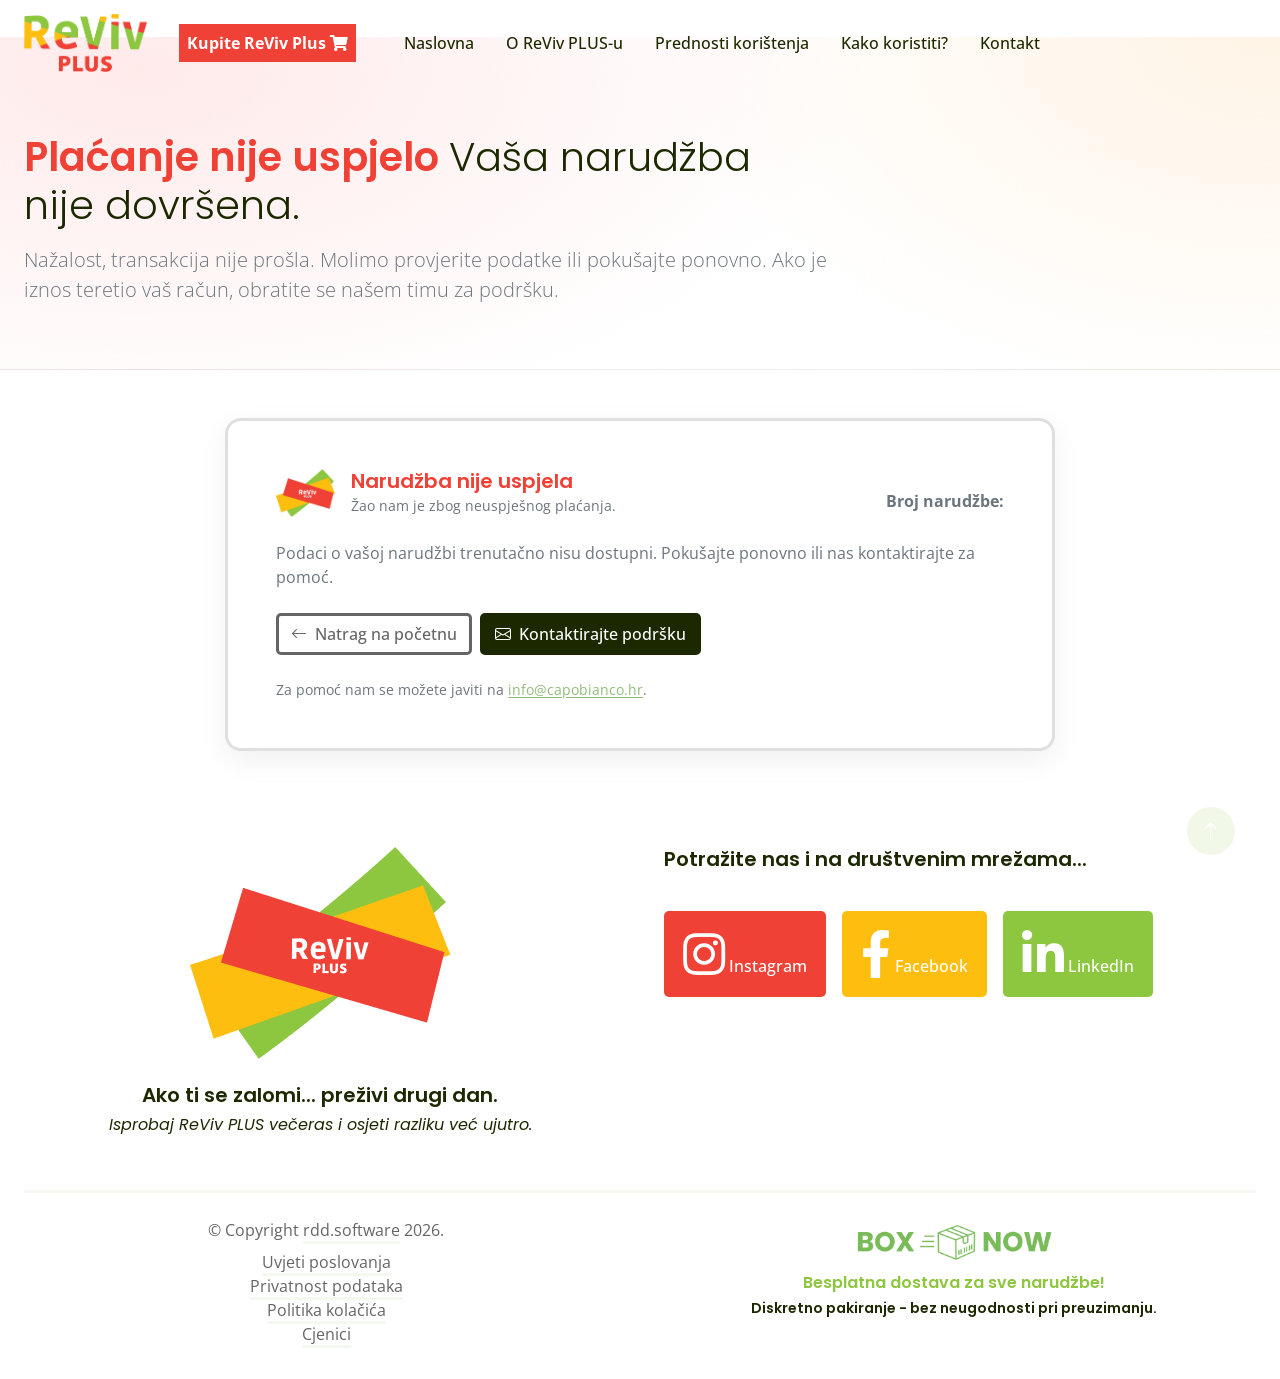
<file: unsuccessful-payment.html>
<!DOCTYPE html>
<html lang="hr">

<head>
    <meta charset="utf-8"/>
    <title>ReViv Plus — Plaćanje nije uspjelo</title>

    <!-- Stripe -->
    <script src="https://js.stripe.com/v3/"></script>

    <meta name="viewport" content="width=device-width, initial-scale=1"/>
    <meta name="description"
          content="Nažalost, plaćanje nije uspjelo. Molimo pokušajte ponovno ili nas kontaktirajte."/>

    <!-- Favicons -->
    <link href="img/favicon.ico" rel="icon"/>
    <link rel="apple-touch-icon" sizes="180x180" href="img/apple-touch-icon.png">
    <link rel="icon" type="image/png" sizes="32x32" href="img/favicon-32x32.png">
    <link rel="icon" type="image/png" sizes="16x16" href="img/favicon-16x16.png">
    <link rel="manifest" href="img/site.webmanifest">

    <!-- Google Fonts -->
    <link rel="preconnect" href="https://fonts.googleapis.com">
    <link rel="preconnect" href="https://fonts.gstatic.com" crossorigin>
    <link
            href="https://fonts.googleapis.com/css2?family=Open+Sans:wght@400;500&family=Poppins:wght@200;600;700&display=swap"
            rel="stylesheet">

    <!-- Icons + Libraries -->
    <link href="https://cdnjs.cloudflare.com/ajax/libs/font-awesome/5.10.0/css/all.min.css" rel="stylesheet">
    <link href="https://cdn.jsdelivr.net/npm/bootstrap-icons@1.4.1/font/bootstrap-icons.css" rel="stylesheet">
    <link href="lib/animate/animate.min.css" rel="stylesheet">
    <link href="lib/owlcarousel/assets/owl.carousel.min.css" rel="stylesheet">

    <!-- Bootstrap + Your theme -->
    <link href="css/bootstrap.min.css" rel="stylesheet">
    <link href="css/style.css?ver=215fdab8-831c-4c8c-97ac-63381cf6d769" rel="stylesheet">

    <!-- Google Tag Manager -->
    <script>(function (w, d, s, l, i) {
        w[l] = w[l] || [];
        w[l].push({'gtm.start': new Date().getTime(), event: 'gtm.js'});
        var f = d.getElementsByTagName(s)[0], j = d.createElement(s), dl = l != 'dataLayer' ? '&l=' + l : '';
        j.async = true;
        j.src = 'https://www.googletagmanager.com/gtm.js?id=' + i + dl;
        f.parentNode.insertBefore(j, f);
    })(window, document, 'script', 'dataLayer', 'GTM-W8FXD79P');</script>
    <!-- End GTM -->

    <!-- Meta Pixel -->
    <script>
        !function (f, b, e, v, n, t, s) {
            if (f.fbq) return;
            n = f.fbq = function () {
                n.callMethod ? n.callMethod.apply(n, arguments) : n.queue.push(arguments)
            };
            if (!f._fbq) f._fbq = n;
            n.push = n;
            n.loaded = !0;
            n.version = '2.0';
            n.queue = [];
            t = b.createElement(e);
            t.async = !0;
            t.src = v;
            s = b.getElementsByTagName(e)[0];
            s.parentNode.insertBefore(t, s)
        }(window, document, 'script', 'https://connect.facebook.net/en_US/fbevents.js');
        fbq('init', '1792141361356498');
        fbq('track', 'PageView');
    </script>
    <noscript><img height="1" width="1" style="display:none"
                   src="https://www.facebook.com/tr?id=1792141361356498&ev=PageView&noscript=1"/></noscript>
    <!-- End Meta Pixel -->

    <style>
        .error-hero {
            background: radial-gradient(1200px 600px at 10% 10%, #ffeaea 0, rgba(255, 255, 255, 0) 60%),
            radial-gradient(1000px 600px at 90% 0%, #fff4e6 0, rgba(255, 255, 255, 0) 60%),
            #ffffff;
            border-bottom: 1px solid rgba(0, 0, 0, .05);
            padding-bottom: 0 !important;
            padding-top: 0 !important;
            height: 100% !important;
        }

        .receipt-card {
            border-radius: 1rem;
            box-shadow: 0 10px 30px rgba(0, 0, 0, .06);
        }

        .order-row + .order-row {
            border-top: 1px dashed #e9ecef;
        }

        .subtle {
            color: #6c757d;
        }

        .link-underline {
            text-decoration: underline;
            text-underline-offset: 2px;
        }

        .text-red {
            color: #dc3545;
        }
    </style>
</head>

<!-- GTM (noscript) -->
<noscript>
    <iframe src="https://www.googletagmanager.com/ns.html?id=GTM-W8FXD79P" height="0" width="0"
            style="display:none;visibility:hidden"></iframe>
</noscript>
<!-- End GTM (noscript) -->

<body>
<!-- Spinner -->
<div id="spinner"
     class="show bg-white position-fixed translate-middle w-100 vh-100 top-50 start-50 d-flex align-items-center justify-content-center">
    <div class="spinner-grow text-danger" style="width: 3rem; height: 3rem;" role="status">
        <span class="sr-only">Učitavanje...</span>
    </div>
</div>

<!-- Navbar Start -->
<div class="container-fluid sticky-top">
    <div class="container">
        <nav class="navbar navbar-expand-lg navbar-light p-0">
            <a href="index.html" class="navbar-brand">
                <img id="menu-logo" height="58" src="img/footer_logo.png" alt="">
            </a>
            <a id="call-to-action-button" href="index.html#order" class="nav-item nav-link">
                <span class="call-to-action-btn">Kupite ReViv Plus <i class="fa fa-shopping-cart"></i></span>
            </a>
            <button type="button" class="navbar-toggler me-0" data-bs-toggle="collapse"
                    data-bs-target="#navbarCollapse">
                <span class="navbar-toggler-icon"></span>
            </button>
            <div class="collapse navbar-collapse" id="navbarCollapse">
                <div class="navbar-nav">
                    <a href="index.html" class="nav-item nav-link">Naslovna</a>
                    <a href="index.html#about" class="nav-item nav-link">O ReViv PLUS-u</a>
                    <a href="index.html#benefits" class="nav-item nav-link">Prednosti korištenja</a>
                    <a href="index.html#how-to-use" class="nav-item nav-link">Kako koristiti?</a>
                    <a href="index.html#contact" class="nav-item nav-link">Kontakt</a>
                </div>
            </div>
        </nav>
    </div>
</div>
<!-- Navbar End -->

<!-- Hero -->
<div class="container-fluid hero-header error-hero mb-5">
    <div class="container">
        <div class="row g-5 align-items-center py-5">
            <div class="col-lg-8">
                <h1 class="text-red mb-3 wow fadeIn" data-wow-delay="0.1s">
                    Plaćanje nije uspjelo <span class="fw-light text-dark">Vaša narudžba nije dovršena.</span>
                </h1>
                <p class="lead subtle wow fadeIn" data-wow-delay="0.2s">
                    Nažalost, transakcija nije prošla. Molimo provjerite podatke ili pokušajte ponovno. Ako je iznos
                    teretio vaš račun, obratite se našem timu za podršku.
                </p>
            </div>
        </div>
    </div>
</div>

<!-- Receipt -->
<div class="container mb-5">
    <div class="row justify-content-center">
        <div class="col-xl-8 col-lg-9">
            <div class="card receipt-card wow fadeIn" data-wow-delay="0.1s">
                <div class="card-body p-4 p-md-5">
                    <div class="d-flex flex-wrap justify-content-between align-items-center mb-4">
                        <div class="d-flex align-items-center">
                            <img src="img/logo.png" alt="ReViv Plus" height="48" class="me-3">
                            <div>
                                <h5 class="mb-0 text-red">Narudžba nije uspjela</h5>
                                <small class="subtle">Žao nam je zbog neuspješnog plaćanja.</small>
                            </div>
                        </div>
                        <div class="text-end order-id-container">
                            <div class="subtle fw-bolder">Broj narudžbe:</div>
                            <div id="order-id" class="fw-semibold">—</div>
                        </div>
                    </div>

                    <div class="mb-4 subtle">
                        Podaci o vašoj narudžbi trenutačno nisu dostupni. Pokušajte ponovno ili nas kontaktirajte za
                        pomoć.
                    </div>

                    <div class="d-flex flex-wrap gap-2">
                        <a href="index.html" class="btn btn-outline-secondary">
                            <i class="bi bi-arrow-left me-2"></i>Natrag na početnu
                        </a>
                        <a href="index.html#contact" class="btn btn-dark">
                            <i class="bi bi-envelope me-2"></i>Kontaktirajte podršku
                        </a>
                    </div>

                    <div class="mt-4 small subtle">
                        Za pomoć nam se možete javiti na
                        <a class="link-underline" href="mailto:info@capobianco.hr">info@capobianco.hr</a>.
                    </div>
                </div>
            </div>
        </div>
    </div>
</div>

<!-- Footer Start -->
<div class="container-fluid bg-white footer">
    <div class="container py-5">
        <div class="row g-5">
            <div class="col-md-6 col-lg-6 wow fadeIn text-center" data-wow-delay="0.1s">
                <a href="index.html" class="d-inline-block mb-3">
                    <img src="img/logo.png" alt="">
                </a>
                <h5 class="mt-2">Ako ti se zalomi... preživi drugi dan.</h5>
                <h6 class="mt-2" style="font-weight: normal;font-style: italic;">Isprobaj ReViv PLUS večeras i osjeti razliku već ujutro.</h6>
            </div>
            <div class="col-md-6 col-lg-6 wow fadeIn" data-wow-delay="0.3s">
                <h5 class="mb-4">Potražite nas i na društvenim mrežama...</h5>
                <div class="d-flex pt-3">
                    <a id="instagram" class="btn me-3 social-icon"
                       href="https://www.instagram.com/revivplus.hr/?igsh=dzNxZDNrZDVzaWQw#" target="_blank"><i
                            class="fab fa-instagram fa-3x"></i>
                        Instagram</a>
                    <a id="facebook" class="btn me-3 social-icon" href="https://www.facebook.com/Revivplus"
                       target="_blank"><i class="fab fa-facebook-f fa-3x"></i>
                        Facebook</a>
                    <a id="linkedin" class="btn social-icon" href=""><i
                            class="fab fa-linkedin-in fa-3x"></i>
                        LinkedIn</a>
                </div>
            </div>
        </div>
    </div>
    <div class="container wow fadeIn" data-wow-delay="0.1s">
        <div class="copyright">
            <div class="row">
                <div class="col-md-6 text-center  mb-3 mb-md-0">
                    &copy; Copyright <a class="border-bottom" href="https://rdd.software"
                                        target="_blank">rdd.software</a>
                    <script>document.write(/\d{4}/.exec(Date())[0] + ".")</script><br>
                    <div class="my-2">
                        <a class="border-bottom" href="https://reviv-plus.com/terms-and-conditions.html"
                           target="_blank">Uvjeti poslovanja</a><br>
                        <a class="border-bottom" href="https://reviv-plus.com/gdpr.html"
                           target="_blank">Privatnost podataka</a><br>
                        <a class="border-bottom" href="https://reviv-plus.com/cookies-policy.html"
                           target="_blank">Politika kolačića</a><br>
                        <a class="border-bottom" href="https://reviv-plus.com/cjenici.html"
                           target="_blank">Cjenici</a>
                    </div>
                </div>
                <div class="col-md-6 text-center  mb-3 mb-md-0">
                    <img width="200" src="img/box-now-logo.png" alt="">
                    <h6 class="mt-2 text-green">Besplatna dostava za sve narudžbe!</h6>
                    <h6 class="mt-2" style="font-size: 14px;">Diskretno pakiranje - bez neugodnosti pri preuzimanju.</h6>
                </div>
            </div>
        </div>
    </div>
</div>
<!-- Footer End -->

<a href="#" class="btn btn-lg btn-lg-square back-to-top"><i class="bi bi-arrow-up"></i></a>

<!-- JS libs -->
<script src="https://ajax.googleapis.com/ajax/libs/jquery/3.6.1/jquery.min.js"></script>
<script src="https://cdn.jsdelivr.net/npm/bootstrap@5.0.0/dist/js/bootstrap.bundle.min.js"></script>
<script src="lib/wow/wow.min.js"></script>
<script src="lib/easing/easing.min.js"></script>
<script src="lib/waypoints/waypoints.min.js"></script>
<script src="lib/owlcarousel/owl.carousel.min.js"></script>
<script src="js/main.js"></script>

<script>
    new WOW().init();
    document.getElementById('spinner').classList.remove('show');

    const qs = new URLSearchParams(location.search);

    const el = (id) => document.getElementById(id);

    const sessionId = qs.get('session_id');

    const orderIdEl = el('order-id');

    orderIdEl.textContent = sessionId;

</script>

</body>
</html>
</file>
<file: css/style.css>
/********** Template CSS **********/

html {
    scroll-behavior: smooth;
}

/*** Spinner ***/
#spinner {
    opacity: 0;
    visibility: hidden;
    transition: opacity .5s ease-out, visibility 0s linear .5s;
    z-index: 99999;
}

#spinner.show {
    transition: opacity .5s ease-out, visibility 0s linear 0s;
    visibility: visible;
    opacity: 1;
}

.back-to-top {
    position: fixed;
    display: none;
    right: 45px;
    bottom: 45px;
    z-index: 99;
    background-color: #8DC63F;
    color: var(--bs-white);
}

img.animated.pulse {
    animation-duration: 5s;
}

/*** Button ***/
.btn {
    font-weight: 500;
    transition: .5s;
}

.btn-primary {
    background-color: #8DC63F !important;
}

.btn.btn-primary {
    color: var(--bs-white);
}

.btn-square {
    width: 38px;
    height: 38px;
}

.btn-sm-square {
    width: 32px;
    height: 32px;
}

.btn-lg-square {
    width: 48px;
    height: 48px;
}

.btn-square,
.btn-sm-square,
.btn-lg-square {
    padding: 0;
    display: flex;
    align-items: center;
    justify-content: center;
    font-weight: normal;
    border-radius: 50px;
}

.call-to-action-btn {
    background-color: #EF4136;
    padding: 0.5rem;
    color: #ffffff;
    font-weight: bolder;
    font-size: 1rem !important;
}

/* Entire left column: center horizontally */
.about-cta-col {
    display: flex;
    flex-direction: column;
    align-items: center;      /* horizontal center */
    height: 100%;
}

/* Button wrapper: stays at top, centered */
.about-cta-wrapper {
    width: 100%;
    display: flex;
    justify-content: center;   /* horizontal center */
    margin-bottom: 20px;
    align-self: center;
}

/* Image wrapper: takes remaining space, vertically centered */
.about-cta-image {
    flex: 1;                     /* remaining space */
    display: flex;
    justify-content: center;     /* horizontal center */
    align-items: center;         /* vertical center */
    width: 100%;
}


/* The red button itself */
.about-cta-btn {
    display: flex;
    justify-content: center;
    align-items: center;
    width: 100%;
    padding: 14px 24px;
    background: #f24b3a;
    color: #fff;
    font-size: 24px;
    font-weight: 700;
    text-decoration: none;
}

.about-cta-btn:hover {
    background: #f24b3a;
    color: #fff;
}

.about-cta-btn i {
    margin-left: 10px;
}

/* Position button below the green area, centered */
.how-to-use-cta {
    position: absolute;
    bottom: -35px;            /* move outside the green container */
    left: 50%;
    transform: translateX(-50%);
    display: flex;
    justify-content: center;
    width: 100%;
}

/* Optional width control */
.how-to-use-cta .about-cta-btn {
    max-width: 500px;
}

@media (max-width: 768px) {
    .how-to-use-cta .about-cta-btn {
        max-width: 380px;
    }

    .slogan-how-it-works {
        font-size: 21px;
    }

}

.add-to-cart-btn {
    background-color: #8DC63F;
    padding: 1rem;
    color: #ffffff;
    font-weight: bolder;
    font-size: 1rem !important;
    cursor: pointer;
}

.go-to-payment-btn {
    background-color: #EF4136;
    padding: 0.8rem;
    color: #ffffff;
    font-weight: bolder;
    font-size: 1.15rem !important;
    cursor: pointer;
}

.clear-shopping-cart-btn {
    background-color: rgba(0, 0, 0, 0.5);
    padding: 0.8rem;
    color: #ffffff;
    font-weight: bolder;
    font-size: 1.15rem !important;
    cursor: pointer;
}

.go-to-shopping-cart-btn {
    background-color: rgb(141, 198, 63);
    padding: 0.8rem;
    color: #ffffff;
    font-weight: bolder;
    font-size: 1.15rem !important;
    cursor: pointer;
}

.shopping-cart-btn {
    background-color: rgb(141, 198, 63);
}

.quantity-btn{
    border: none;
    font-size: 1rem;
    margin-left: 0.5rem;
    margin-right: 0.5rem;
}

.text-red {
    color: #EF4136 !important;
}

.text-yellow {
    color: #FEBE10 !important;
}

.text-green {
    color: #8DC63F !important;
}

.bg-red {
    background-color: #EF4136 !important;
}

.bg-yellow {
    background-color: #FEBE10 !important;
}

.bg-green {
    background-color: #8DC63F !important;
}

.pablo-buy-button {
    height: 60px;
    padding: 0 40px;
    font-size: 20px;
    line-height: 24px;
    font-weight: bold;
    font-family: "Diavlo", Arial, Helvetica, sans-serif;
    display: flex;
    align-items: center;
    justify-content: center;
    color: #fff;
    text-decoration: none;
    z-index: 1;
    background: #FF8303;
    border-color: transparent;
    border-radius: 40px;
    position: relative;
    transition: all .3s;
    -webkit-backface-visibility: hidden;
    -webkit-tap-highlight-color: transparent;
}

.pharmeria-buy-button {
    position: relative;
    cursor: pointer;
    display: inline-flex;
    flex-direction: row;
    align-items: center;
    justify-content: center;
    text-align: center;
    line-height: 100%;
    font-weight: 500;
    font-family: "Isidora Sans", System, sans-serif;;
    transition-property: all;
    transition-duration: .15s;
    transition-timing-function: ease-in-out;
    font-size: .875rem;
    min-height: 3.75rem;
    border-radius: 1.875rem;
    padding: 1rem .9375rem .875rem .9375rem;
    width: auto;
    color: #ffffff;
    background-color: #1ababb;
    border-color: #1ababb;
}

.joukhadar-buy-button {
    color: #e8edeb;
    border-color: transparent;
    background: #009440;
    position: relative;
    z-index: 1;
    overflow: hidden;
    padding-right: 1.7142857142857142rem;
    padding-left: 1.7142857142857142rem;
    min-width: 11rem;
}


/*** Navbar ***/
.navbar-toggler{
    font-size: 1rem !important;
    border: none !important;
    padding: 0 !important;
}

.sticky-top {
    top: -150px;
    transition: .5s;
}

.navbar {
    padding: 11px 0 !important;
    height: 85px;
}

.navbar .navbar-nav .nav-link {
    margin-left: 2rem;
    padding: 0;
    color: var(--bs-dark);
    font-weight: 500;
    transition: .5s;
    outline: none;
}

.navbar .navbar-nav .nav-link:hover,
.navbar .navbar-nav .nav-link.active {
    color: #8DC63F;
    font-weight: bolder;
}

.navbar .dropdown-toggle::after {
    border: none;
    content: "\f107";
    font-family: "Font Awesome 5 Free";
    font-weight: 900;
    vertical-align: middle;
    margin-left: 8px;
}

@media (max-width: 1164px) {
    .navbar .navbar-nav .nav-link {
        margin-left: 1rem !important;
    }
}

@media (max-width: 991.98px) {
    .navbar .navbar-nav {
        padding: 0 15px;
        background: #ffffff;
    }

    .navbar .navbar-nav .nav-link {
        margin-right: 0;
        padding: 10px 0;
    }

    .product-description{
        font-size: 0.85rem !important;
        margin-right: 1rem !important;
    }

    .product-row img{
        margin-right: 0 !important;
    }
}

@media (min-width: 992px) {
    .navbar .nav-item .dropdown-menu {
        display: block;
        border: none;
        margin-top: 0;
        top: 150%;
        opacity: 0;
        visibility: hidden;
        transition: .5s;
    }

    .navbar .nav-item:hover .dropdown-menu {
        top: 100%;
        visibility: visible;
        transition: .5s;
        opacity: 1;
    }
}

/*** Hero Header ***/
.hero-header {
    position: relative;
    padding-top: 10rem;
    padding-bottom: 68rem;
    background: url(../img/bg_optimized.jpeg) center center no-repeat;
    background-size: 100%;
    height: 100vh;
}

.hero-header::before {
    position: absolute;
    content: "";
    width: 100%;
    height: 100%;
    top: 0;
    left: 0;
}

.hero-header .container {
    position: relative;
    z-index: 1;
}

.hero-header .breadcrumb-item + .breadcrumb-item::before {
    color: var(--bs-light);
}

.testimonials-hero {
    background: url(../img/hero_testimonials_optimized.jpeg) center center no-repeat !important;
}

.about-hero {
    background: url(../img/hero_about_optimized.jpeg) center center no-repeat !important;
}

#order { scroll-margin-top: 130px; }

@media (max-width: 768px) {
    #order { scroll-margin-top: 110px; }
}


@media (max-width: 1669px) {
    .hero-header {
        height: 100%;
        padding-bottom: 10rem;
        background-size: 110% !important;
    }
}

@media (max-width: 768px) {
    #menu-logo {
        height: 35px !important;
    }
}

@media (max-width: 992px) {
    .navbar{
        /*justify-content: unset !important;*/
    }

    .nav-link{
        padding: 0 0rem;
    }

    .navbar-toggler{
        margin-left: 1rem !important;
        font-size: 1.5rem !important;
    }

    .hero-header {
        height: 100%;
        padding-bottom: 10rem;
        background-size: 110% !important;
    }

    .call-to-action-btn {
        margin: 0 !important;
        font-size: .875rem !important;
    }


    #menu-logo{
        height: 45px !important;
    }

    #about {
        padding-top: 0 !important;
    }

    #benefits {
        padding-top: 0 !important;
    }

    .testimonial {
        padding-bottom: 0 !important;
    }
}

.reviews-container {
    display: flex;
    gap: 20px;
    justify-content: center;
    padding: 40px 20px;
}

.review-card {
    border: 3px solid transparent;
    padding: 25px;
    min-width: 250px;
    max-width: 340px;
    background-color: #ffffff;
    box-shadow: 0 6px 15px rgba(0, 0, 0, 0.05);
    display: flex;
    flex-direction: column;
    justify-content: flex-start;
    align-items: flex-start;
    transition: all 0.3s ease;
}

.vertical_center {
    display: flex;
    flex-direction: column;
    align-items: center;
    justify-content: center;
}

.review-card.red {
    border-color: #EF4136;
}

.review-card.yellow {
    border-color: #FEBE10;
}

.review-card.green {
    border-color: #8DC63F;
}

.review-card.red:hover {
    box-shadow: 0 0 25px rgba(239, 65, 54, 0.6);
}

.review-card.yellow:hover {
    box-shadow: 0 0 25px rgba(254, 190, 16, 0.6);
}

.review-card.green:hover {
    box-shadow: 0 0 25px rgba(141, 198, 63, 0.6);
}

.rating {
    display: flex;
    align-items: center;
    justify-content: center;
    gap: 8px;
    margin-bottom: 15px;
}

.stars {
    font-size: 20px;
    color: #f5b301;
    line-height: 1;
}

.verified-icon {
    width: 20px;
    height: 20px;
    object-fit: contain;
}

.review-text {
    font-size: 18px;
    line-height: 1.5;
    margin-bottom: 20px;
}

.review-author {
    font-weight: 600;
    font-size: 14px;
    color: #555;
    margin-top: auto;
}

@media (max-width: 768px) {
    .reviews-container {
        flex-direction: column;
        align-items: center;
    }

    .review-text {
        font-size: 16px;
    }
}



/*** Feature ***/
.feature-item::before {
    position: absolute;
    content: "";
    width: 100%;
    height: 100%;
    top: 0;
    left: 0;
}

.feature-item .border {
    position: relative;
    border-color: transparent !important;
    z-index: 1;
}

.feature-icon {
    height: 80px;
    width: 80px;
    margin: 1rem;
}

#hangover {
    background: #EF4136 !important;
}

#headache {
    background: #8DC63F !important;
}

#liver {
    background: #FEBE10 !important;
}


/*** Deal ***/
.deal {
    position: relative;
    background: #8DC63F;
    background-size: cover;
}

.deal::before {
    position: absolute;
    content: "";
    width: 100%;
    height: 100%;
    top: 0;
    left: 0;
    background: rgba(255, 255, 255, .1);
}

.deal .bg-white {
    position: relative;
    z-index: 1;
}

.deal .cdt span {
    display: block;
    font-size: 16px;
    font-style: italic;
    font-weight: 200;
    text-transform: capitalize;
}


/*** How To Use ***/
.how-to-use {
    position: relative;
    background-color: #8dc63fad;
}

.how-to-use::before {
    position: absolute;
    content: "";
    width: 100%;
    height: 100%;
    top: 0;
    left: 0;
    background: rgba(255, 255, 255, .1);
}

.how-to-use .container {
    position: relative;
    z-index: 1;
}


/*** Product ***/
.product-item {
    transition: .1s;
}

.product-item:hover {
    border-width: 0 !important;
    box-shadow: 0 0 35px rgba(144, 188, 121, .25);
}

.product-item:hover a.btn {
    color: var(--bs-white);
    background: var(--bs-primary);
}

.product-row {
    display: flex;
    align-items: center;
    border: 1px solid #ddd;
    padding: 10px;
    margin-bottom: 2rem;
    margin-top: 2rem;
}

.product-row img {
    width: 6rem;
    height: auto;
    margin-right: 15px;
}

.product-info {
    flex: 1;
    display: flex;
    justify-content: space-between;
    align-items: center;
}

.product-description {
    font-size: 1.5rem;
    font-weight: 500;
}

.product-price {
    font-size: 1.25rem;
    font-weight: 600;
}

/* Base (anchor) price must be clearly visible wherever the price is shown. */
.product-anchor-price,
.product-lowest-price,
.cart-anchor {
    display: block;
    font-size: 0.85rem;
    color: #555;
}


/*** Testimonial ***/
.testimonial-card {
    background: #ffffff;
    border-radius: 15px;
    box-shadow: 0 5px 20px rgba(0, 0, 0, 0.08);
    transition: all 0.3s ease;
    text-align: center;
    display: flex;
    flex-direction: column;
    justify-content: center;
    align-items: center;
}

.testimonial-card:hover {
    transform: translateY(-10px);
    box-shadow: 0 10px 30px rgba(0, 0, 0, 0.15);
}


.icon-circle {
    width: 60px;
    height: 60px;
    border-radius: 50%;
    background: #EF4136;
    display: inline-flex;
    align-items: center;
    justify-content: center;
    margin: 0 auto;
}

.icon-circle i {
    color: #ffffff;
    font-size: 24px;
}

.testimonial-card h5 {
    font-size: 16px;
    line-height: 1.8;
}

@media (max-width: 768px) {
    .testimonial-card h5 {
        font-size: 14px;
    }

    .icon-circle {
        width: 50px;
        height: 50px;
    }

    .icon-circle i {
        font-size: 20px;
    }
}


/*** Blog ***/
.blog-item {
    transition: .1s;
}

.blog-item:hover {
    border-width: 0 !important;
    box-shadow: 0 0 35px rgba(144, 188, 121, .25);
}

.blog-item:hover a.btn {
    color: var(--bs-white);
    background: var(--bs-primary);
}


/*** Contact ***/
.contact-info-item::before {
    position: absolute;
    content: "";
    width: 100%;
    height: 100%;
    top: 0;
    left: 0;
}

.contact-info-item .border {
    position: relative;
    border-color: transparent !important;
    z-index: 1;
}

/*** Newsletter ***/
.newsletter {
    position: relative;
    background: url(../img/bg.png) center center no-repeat;
    background-size: cover;
}

.newsletter::before {
    position: absolute;
    content: "";
    width: 100%;
    height: 100%;
    top: 0;
    left: 0;
    background: rgba(255, 255, 255, .1);
    clip-path: polygon(66% 0, 100% 0, 100% 100%, 33% 100%);
}

.newsletter .container {
    position: relative;
    z-index: 1;
}

.newsletter .form-control {
    background: rgba(255, 255, 255, .3);
}


/*** Footer ***/
.footer .btn.btn-link {
    display: block;
    margin-bottom: 10px;
    padding: 0;
    text-align: left;
    color: var(--bs-body);
    font-weight: normal;
    transition: .3s;
}

.footer .btn.btn-link:hover {
    color: var(--bs-primary);
}

.footer .btn.btn-link::before {
    position: relative;
    content: "\f105";
    font-family: "Font Awesome 5 Free";
    font-weight: 900;
    margin-right: 10px;
}

.footer .btn.btn-link:hover {
    letter-spacing: 1px;
    box-shadow: none;
}

.footer .copyright {
    padding: 25px 0;
    border-top: 3px solid var(--bs-light);
}

.footer .copyright a {
    color: var(--bs-body);
}

.footer .copyright a:hover {
    color: var(--bs-primary);
}

.footer .footer-menu a {
    margin-right: 15px;
    padding-right: 15px;
    border-right: 3px solid var(--bs-light);
}

.footer .footer-menu a:last-child {
    margin-right: 0;
    padding-right: 0;
    border-right: none;
}

.social-icon {
    color: var(--bs-white) !important;
    padding: 1rem;
}

#instagram {
    background: #EF4136 !important;
}

#facebook {
    background: #FEBE10 !important;
}

#linkedin {
    background: #8DC63F !important;
    margin-right: 0 !important;
}

/* Basic popup styling */
.popup {
    display: none; /* Hidden by default */
    position: fixed;
    top: 0;
    left: 0;
    width: 100%;
    height: 100%;
    background-color: rgba(0, 0, 0, 0.5); /* Dim background */
    justify-content: center;
    align-items: center;
    z-index: 999;
}

.popup-content {
    background-color: white;
    padding: 30px;
    border-radius: 10px;
    text-align: center;
    position: relative;
}

.close-btn {
    position: absolute;
    top: 10px;
    right: 15px;
    font-size: 20px;
    cursor: pointer;
}

/* Toast Message */
.toast {
    position: fixed;
    bottom: 2rem;
    right: 3rem;
    left: 2rem;
    background: rgb(141, 198, 63);
    color: white;
    padding: 1.1rem;
    opacity: 0;
    transform: translateY(20px);
    transition: opacity .3s
    ease, transform .3s
    ease;
    z-index: 9999;
    font-size: 1rem;
    font-weight: bolder;
    width: 85%;
    border-radius: 0;
    border: none;
    display: flex;
    align-items: center;
}

.toast-warning {
    position: fixed;
    bottom: 2rem;
    right: 3rem;
    left: 2rem;
    background: #febc2f;
    color: white;
    padding: 1.1rem;
    opacity: 0;
    transform: translateY(20px);
    transition: opacity .3s
    ease, transform .3s
    ease;
    z-index: 9999;
    font-size: 1rem;
    font-weight: bolder;
    width: 85%;
    border-radius: 0;
    border: none;
    display: flex;
    align-items: center;
}

.toast-info {
    position: fixed;
    bottom: 2rem;
    right: 3rem;
    left: 2rem;
    background: #8a8a8a;
    color: white;
    padding: 1.1rem;
    opacity: 0;
    transform: translateY(20px);
    transition: opacity .3s
    ease, transform .3s
    ease;
    z-index: 9999;
    font-size: 1rem;
    font-weight: bolder;
    width: 85%;
    border-radius: 0;
    border: none;
    display: flex;
    align-items: center;
}

.toast.show {
    opacity: 1;
    transform: translateY(0);
}

.toast-warning.show {
    opacity: 1;
    transform: translateY(0);
}

.toast-info.show {
    opacity: 1;
    transform: translateY(0);
}

/* Shopping Cart */
.cart {
    display: flex;
    flex-direction: column;
    gap: 1rem;
}

.cart h2 { margin: 0 0 .5rem }
.cart .muted { color: #6b7280 }

.cart-items {
    display: flex;
    flex-direction: column;
    gap: .75rem;
}

.cart-header {
    display: none;
    font-weight: 600;
    opacity: .7;
    padding: .5rem .75rem;
}

.cart-item {
    display: flex;
    flex-direction: column;
    gap: .5rem;
    padding: .75rem;
    border: 1px solid #e5e7eb;
    background: #fff;
}

.cart-col {
    display: flex;
    align-items: center;
    justify-content: center;
    gap: .5rem;
}

.cart-name { font-weight: 500; }
.cart-unit, .cart-line { white-space: nowrap; }

.quantity {
    display: inline-flex;
    align-items: center;
    gap: .5rem;
}
.quantity-btn {
    display: inline-flex;
    align-items: center;
    justify-content: center;
    width: 2rem;
    height: 2rem;
    border: 1px solid #e5e7eb;
    border-radius: .5rem;
    background: #f9fafb;
    cursor: pointer;
}

.cart-total {
    margin-top: .75rem;
    display: flex;
    justify-content: flex-end;
    font-weight: 600;
}

@media (min-width: 768px) {
    .cart-header {
        display: grid;
        grid-template-columns: 1fr auto auto auto;
        gap: 3rem;
    }
    .cart-item {
        flex-direction: row;
        align-items: center;
        gap: 4rem;
    }
    .cart-item {
        display: grid;
        grid-template-columns: 1fr auto auto auto;
    }
    .cart-col--name   { grid-column: 1; }
    .cart-col--qty    { grid-column: 2; justify-content: flex-start; }
    .cart-col--unit   { grid-column: 3; justify-content: flex-end; }
    .cart-col--line   { grid-column: 4; justify-content: flex-end; }
}

.order-id-container{
    overflow-wrap: anywhere;
    word-break: break-word;
    white-space: normal;
    margin-top: 1rem;
}

/* Optional: make button look disabled when loading */
.go-to-payment-btn.loading {
    opacity: 0.7;
    pointer-events: none;
}

/* Spinner */
.go-to-payment-btn .spinner {
    display: inline-block;
    width: 16px;
    height: 16px;
    border: 2px solid #fff;          /* spinner border color */
    border-top: 2px solid transparent;
    border-radius: 50%;
    animation: spin 0.8s linear infinite;
    margin-left: 8px;
}

@keyframes spin {
    to {
        transform: rotate(360deg);
    }
}

/* Unit price with the anchor price below it. */
.cart-col.cart-col--unit {
    flex-direction: column;
    align-items: flex-end;
    justify-content: center;
    gap: .1rem;
}

.cart-anchor { text-align: right; }

/* Product rows on phones: name and prices get the full width,
   the add to cart button goes below them. */
@media (max-width: 576px) {
    .product-row {
        align-items: flex-start;
        flex-wrap: wrap;
        padding: 12px;
        margin-top: 1rem;
        margin-bottom: 1rem;
    }

    .product-row img {
        width: 4.5rem;
        margin-right: 12px !important;
    }

    /* Image, text and button become items of the row itself,
       so the button can wrap onto its own line across the whole card. */
    .product-info {
        display: contents;
    }

    .product-text {
        flex: 1;
        min-width: 0;
        text-align: left;
    }

    .product-description {
        font-size: 1.05rem !important;
        margin-right: 0 !important;
        line-height: 1.3;
    }

    .product-price {
        font-size: 1.4rem;
        margin: .15rem 0 .25rem;
    }

    .product-anchor-price,
    .product-lowest-price {
        font-size: .8rem;
        line-height: 1.35;
    }

    .add-to-cart-btn {
        display: block;
        flex-basis: 100%;
        margin-top: .75rem;
        text-align: center;
        padding: .7rem 1rem;
    }
}
</file>
